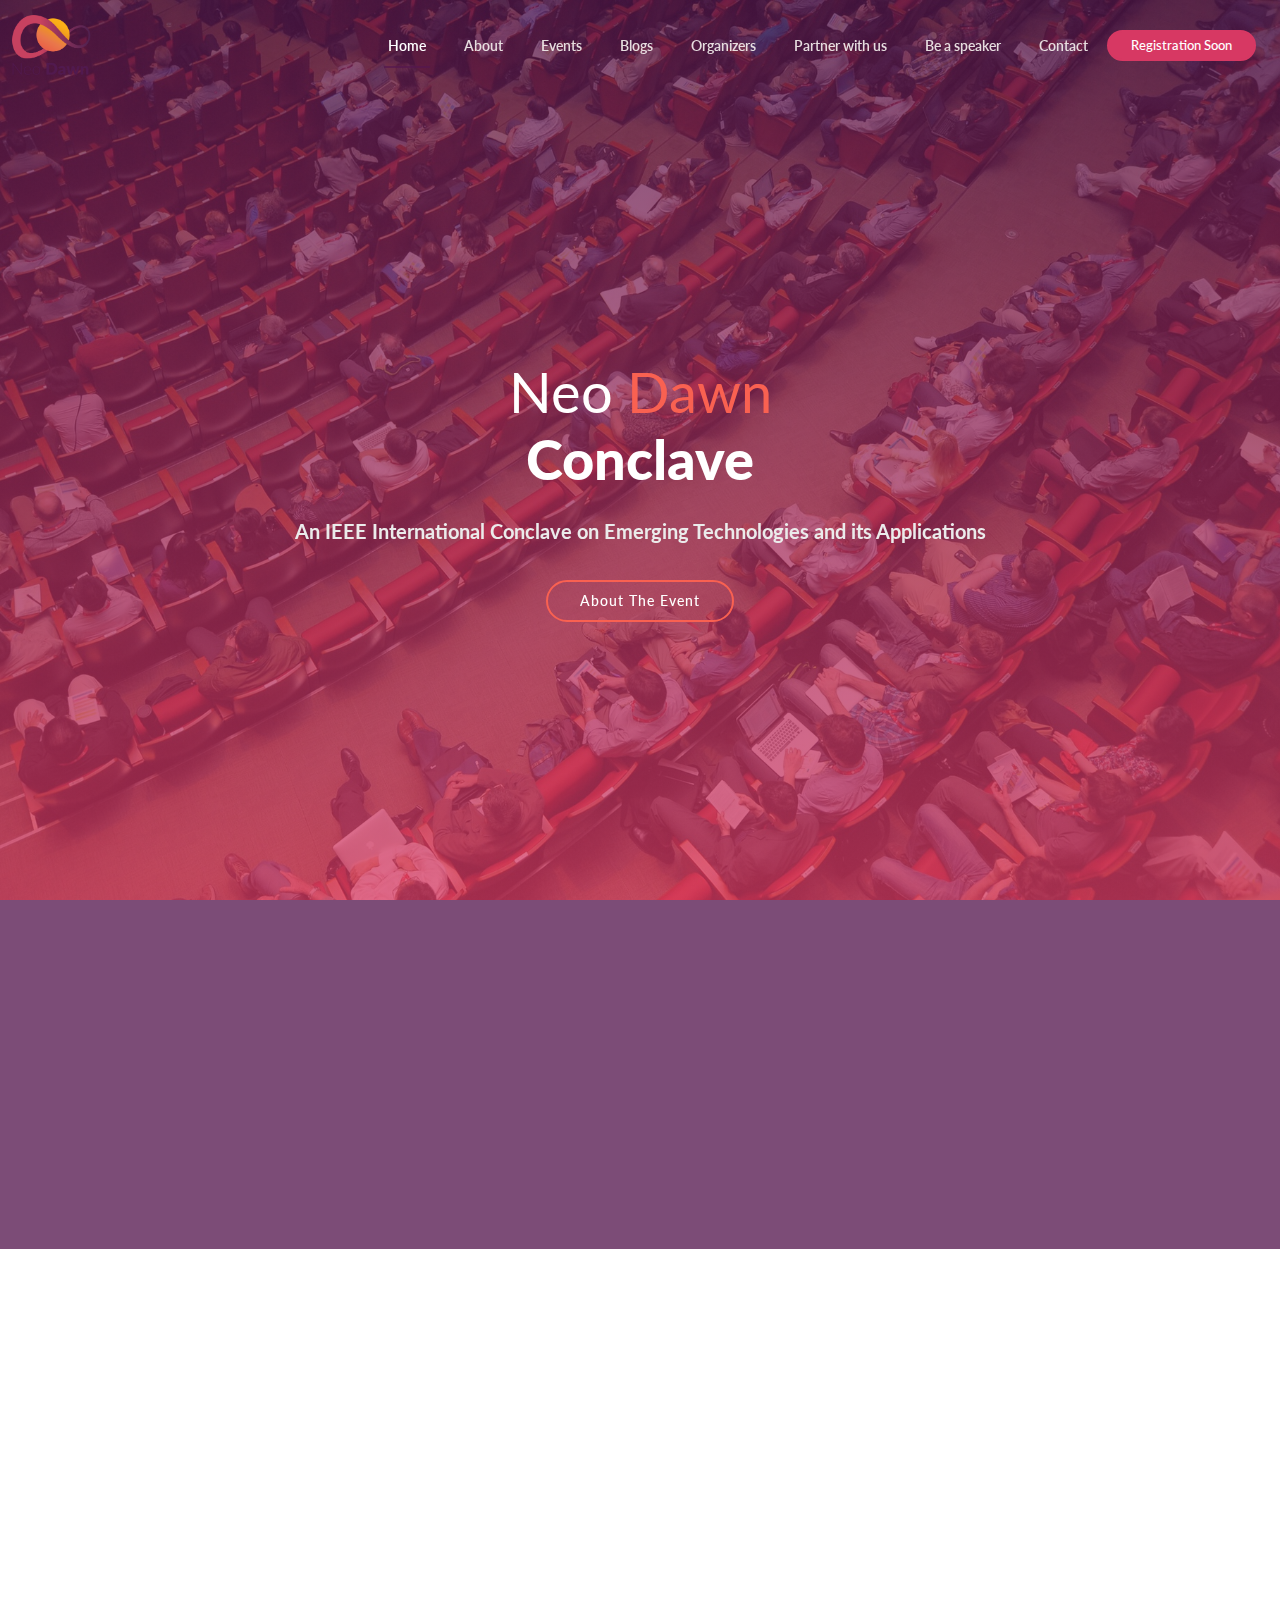
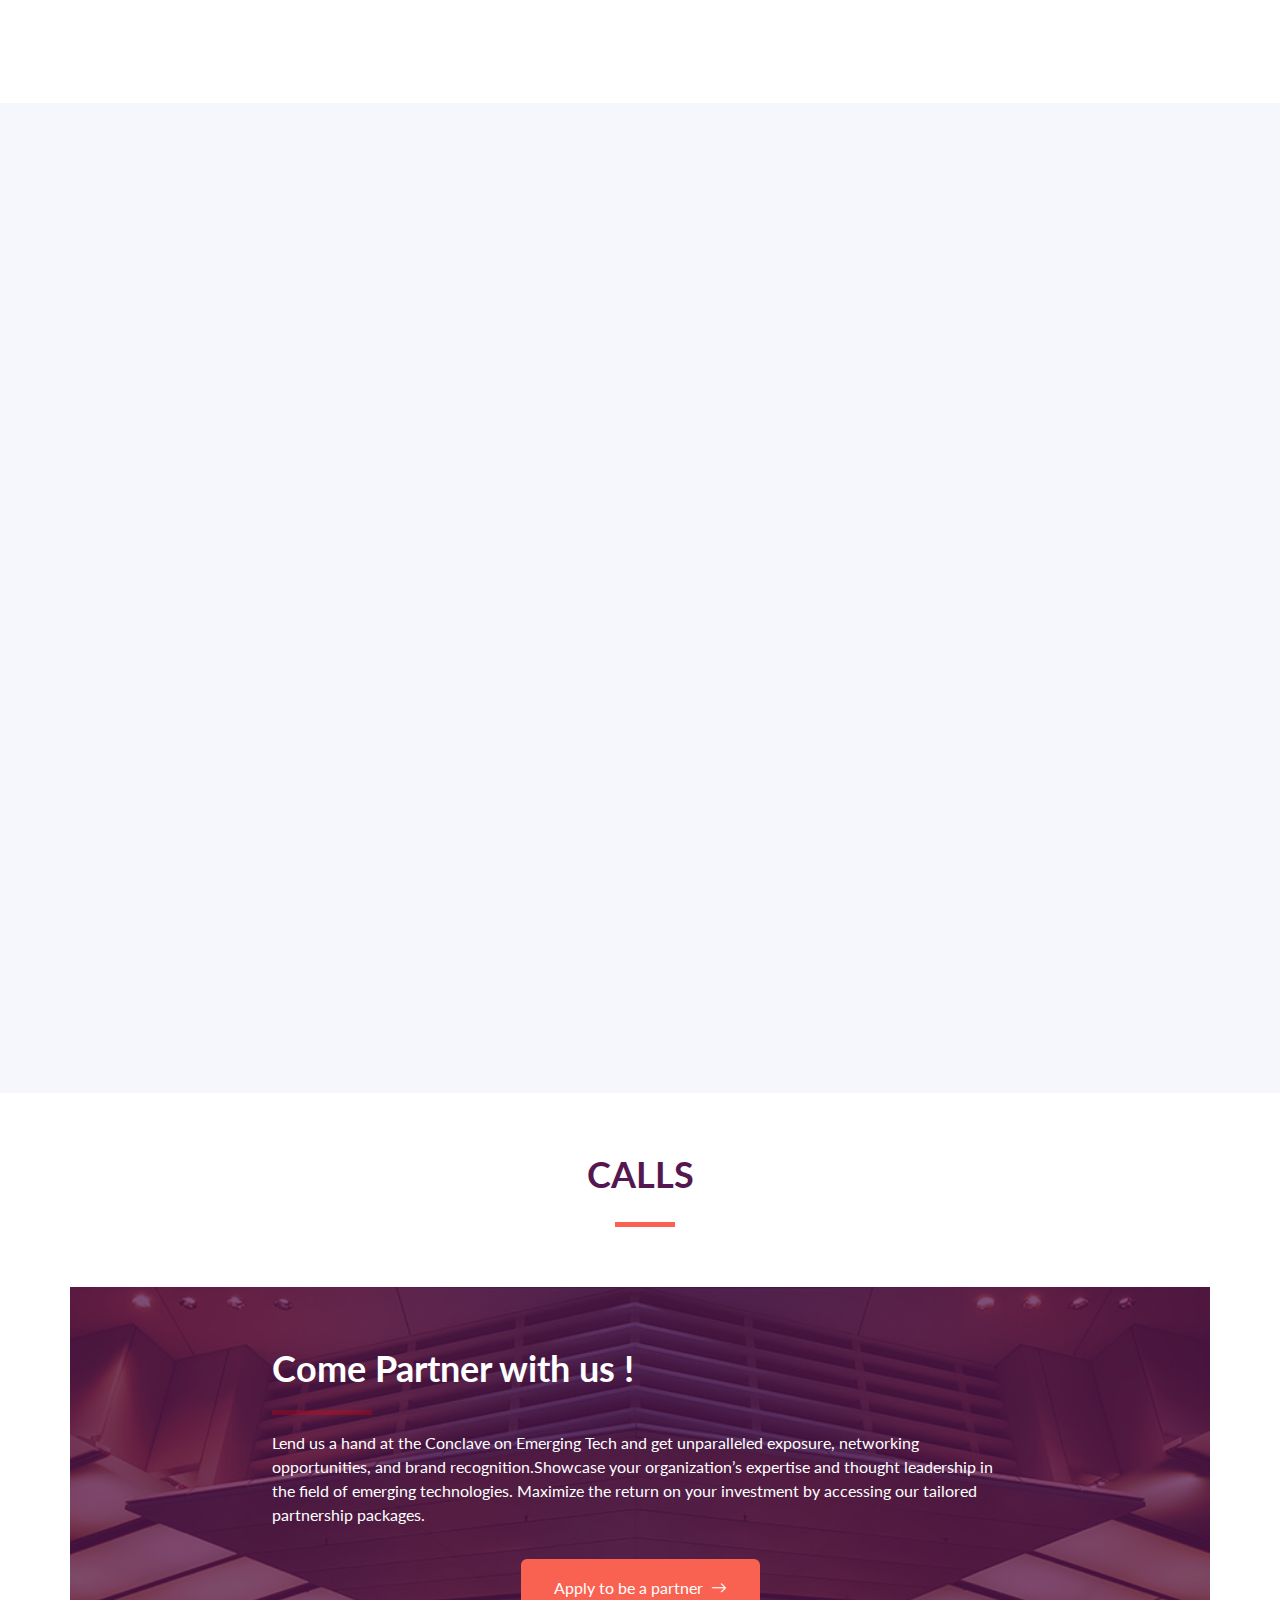
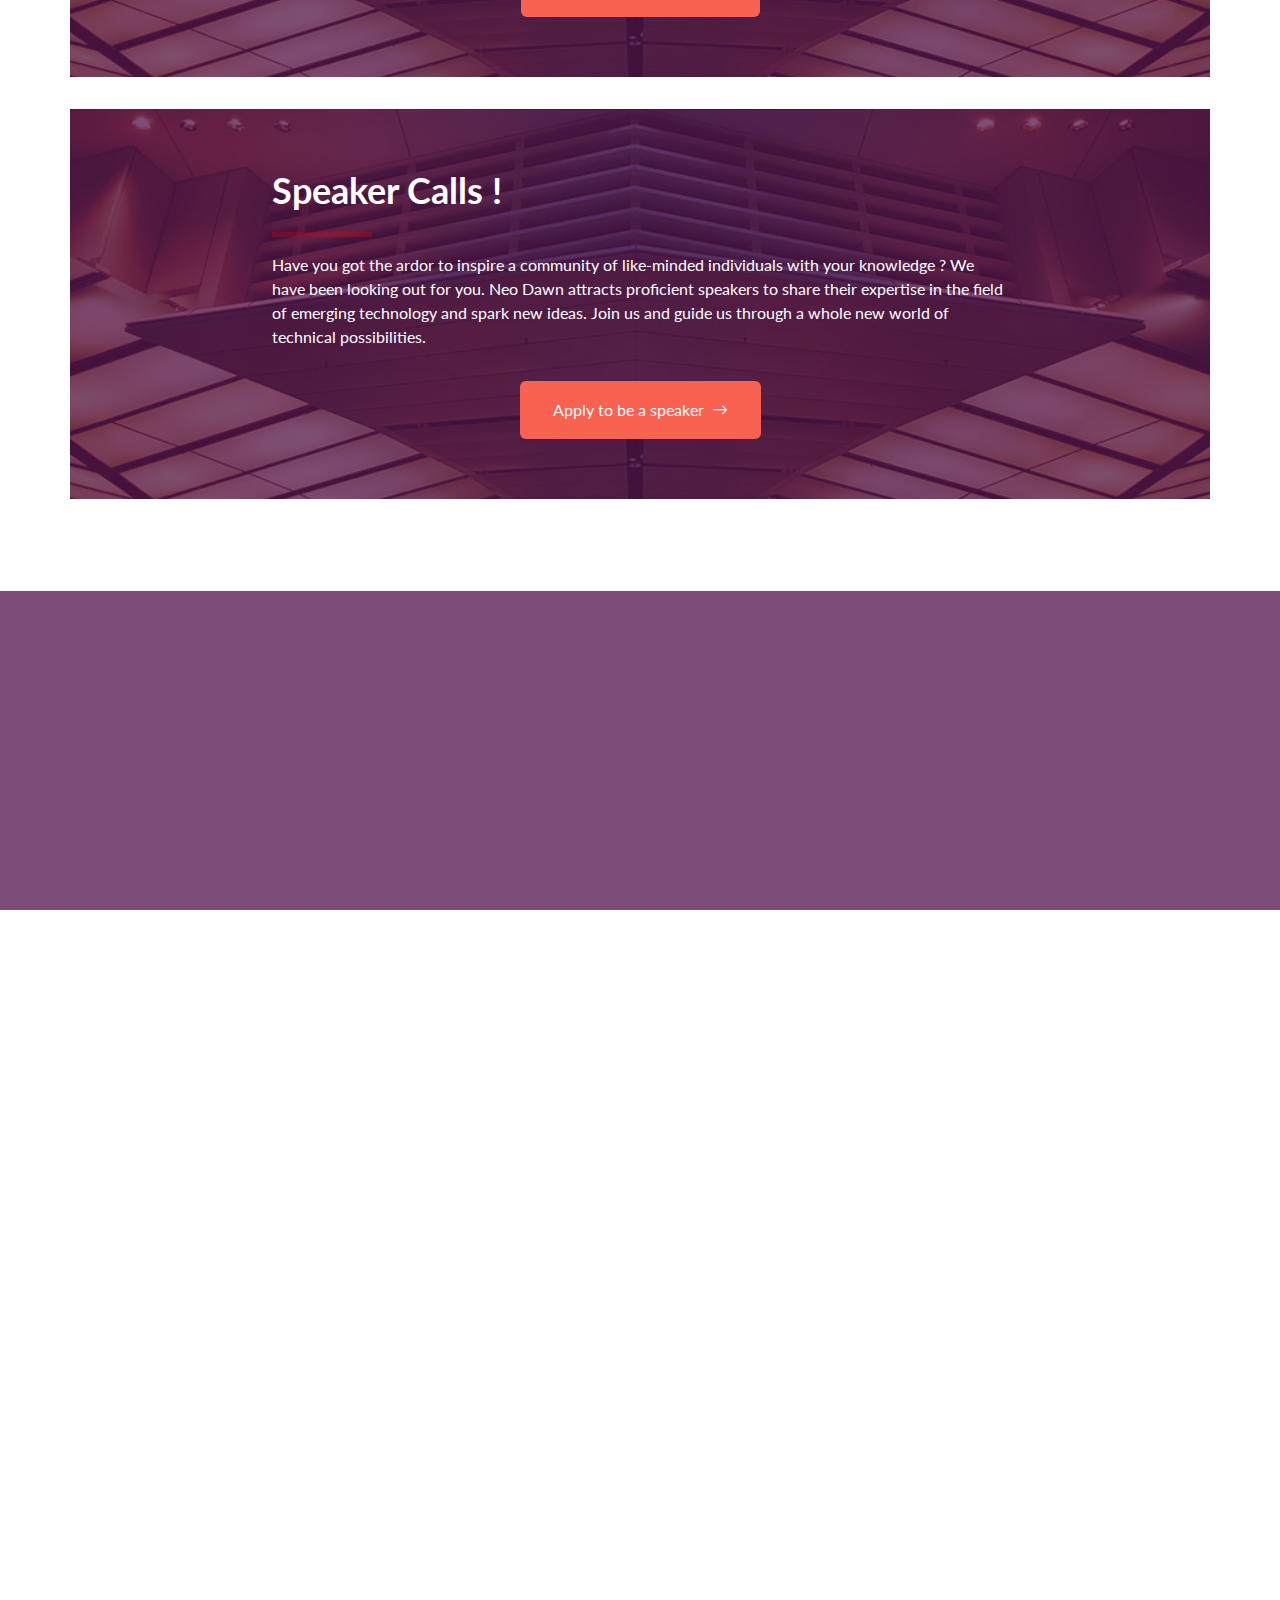
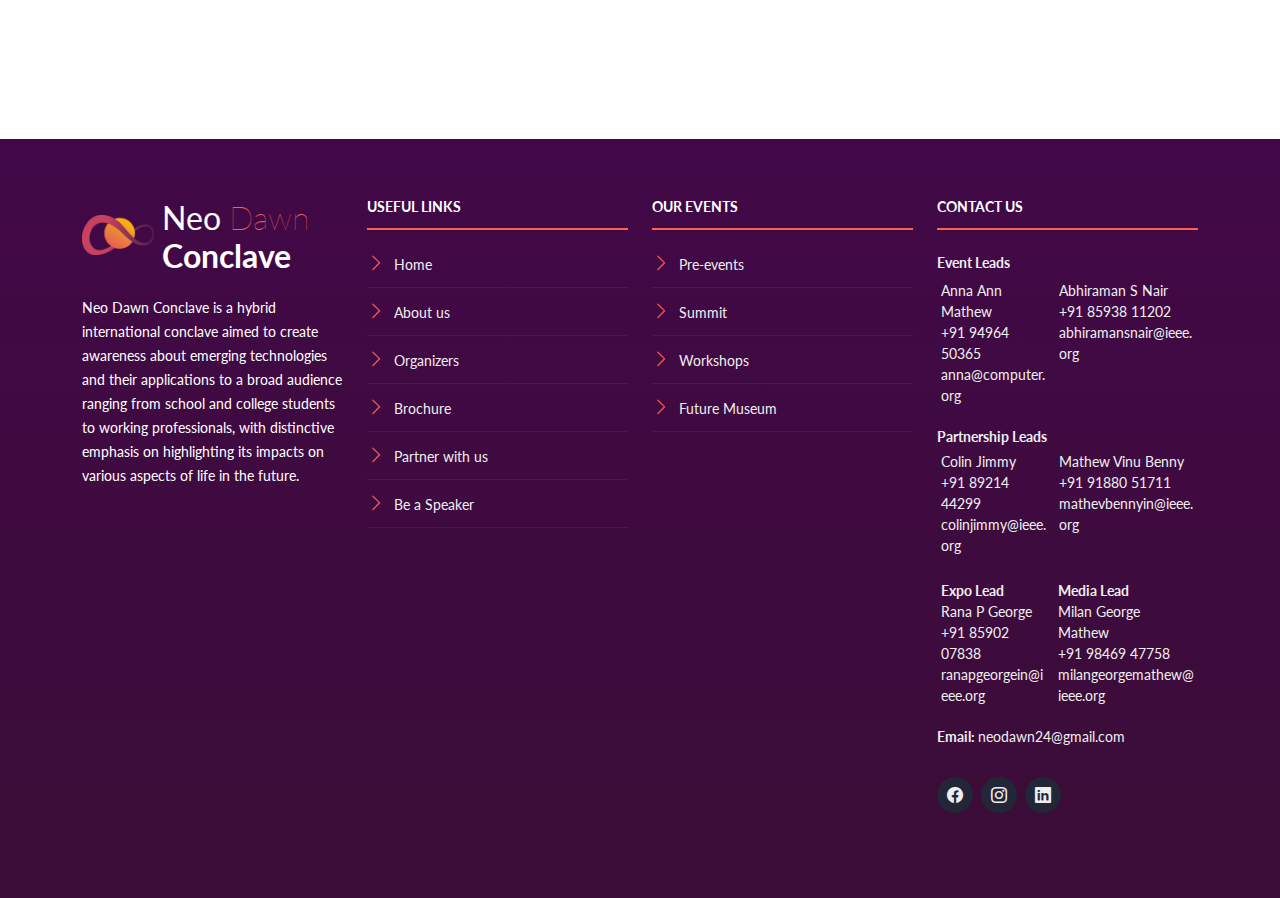
<file: index.html>
<!DOCTYPE html>
<html lang="en">
  <head>
    <meta charset="utf-8" />
    <meta content="width=device-width, initial-scale=1.0" name="viewport" />

    <title>NEODAWN</title>
    <meta content="" name="description" />
    <meta content="" name="keywords" />

    <!-- Favicons -->
    <link href="assets/img/logos/logoneo.png" rel="icon" />
    <link href="assets/img/apple-touch-icon.png" rel="apple-touch-icon" />

    <!-- Google Fonts -->
    <link
      href="https://fonts.googleapis.com/css?family=Lato"
      rel="stylesheet"
    />

    <!-- Vendor CSS Files -->
    <link href="assets/vendor/aos/aos.css" rel="stylesheet" />
    <link
      href="assets/vendor/bootstrap/css/bootstrap.min.css"
      rel="stylesheet"
    />
    <link
      href="assets/vendor/bootstrap-icons/bootstrap-icons.css"
      rel="stylesheet"
    />
    <link
      href="assets/vendor/glightbox/css/glightbox.min.css"
      rel="stylesheet"
    />
    <link href="assets/vendor/swiper/swiper-bundle.min.css" rel="stylesheet" />

    <!-- Template Main CSS File -->
    <link href="assets/css/style.css" rel="stylesheet" />
      <!-- Google tag (gtag.js) -->
<script async src="https://www.googletagmanager.com/gtag/js?id=G-0DMLWGPHXV"></script>

  </head>
  <script>
    window.dataLayer = window.dataLayer || [];
    function gtag(){dataLayer.push(arguments);}
    gtag('js', new Date());
  
    gtag('config', 'G-0DMLWGPHXV');
  </script>

  <body>
    <!-- ======= Header ======= -->
    <header id="header" class="d-flex align-items-center">
      <div class="container-fluid container-xxl d-flex align-items-center">
        <div id="logo" class="me-auto">
          <a href="index.html" class="scrollto"
            ><div class="title d-flex">
              <img style="scale: 1.5;" src="assets/img/logos/neodaawn.png" alt="" title="" />
              <!-- <h1>&nbspNEO<span>DAWN</span></h1> -->
            </div>
          </a>
        </div>

        <nav id="navbar" class="navbar order-last order-lg-0">
          <ul>
            <li><a class="nav-link scrollto active" href="#hero">Home</a></li>
            <li><a class="nav-link scrollto" href="#about">About</a></li>

            <!-- <li><a class="nav-link scrollto" href="#speakers">Speakers</a></li>
            <li><a class="nav-link scrollto" href="#schedule">Schedule</a></li>
            <li><a class="nav-link scrollto" href="#venue">Venue</a></li>
            <li><a class="nav-link scrollto" href="#hotels">Hotels</a></li>
            <li><a class="nav-link scrollto" href="#gallery">Gallery</a></li> -->

            <li class="dropdown">
              <a class="nav-link scrollto" href="#tracks"
                ><span>Events</span></a
              >
              <ul>
                <li class="dropdown">
                  <a href="Preevents.html"
                    ><span>Pre-events</span> <i class="bi bi-chevron-right"></i
                  ></a>
                  <ul>
                    <li><a href="Preevents.html#round-table">Virtual Roundtable</a></li>
                    <!-- <li><a href="#">Pre-events 2</a></li>
                    <li><a href="#">Pre-events 3</a></li>
                    <li><a href="#">Pre-events 4</a></li>
                    <li><a href="#">Pre-events 5</a></li> -->
                  </ul>
                </li>
                <li><a href="summit.html">SUMMIT</a></li>
                <li><a href="workshop.html">WORKSHOPS</a></li>
                <li><a href="museum.html">FUTURE MUSEUM</a></li>
              </ul>
            </li>
            <li>
              <a class="nav-link scrollto" href="blogs.html">Blogs</a>
            </li>
            <li>
              <a class="nav-link scrollto" href="organizers.html">Organizers</a>
            </li>
            <li>
              <a class="nav-link scrollto" href="#partner">Partner with us</a>
            </li>
            <li><a class="nav-link scrollto" href="#speak">Be a speaker</a></li>
            <li><a class="nav-link scrollto" href="#contact">Contact</a></li>
          </ul>
          <i class="bi bi-list mobile-nav-toggle"></i>
        </nav>
        <!-- .navbar -->
        <a class="buy-tickets scrollto" href="#subscribe">Registration Soon</a>
      </div>
    </header>
    <!-- End Header -->

    <!-- ======= Hero Section ======= -->
    <section id="hero">
      <div class="hero-container" data-aos="zoom-in" data-aos-delay="100">
        <h1 class="mb-4 pb-0">
          <span style="color: #fff; font-weight: normal;">Neo</span> 
          <span style="font-weight: lighter;">Dawn</span>
          <br>
          <span style="color: #fff;font-weight:bolder;">Conclave</span>
        </h1>
        <p class="mb-4 pb-0">
          An IEEE International Conclave on Emerging Technologies and its
          Applications
        </p>
        <a href="#about" class="about-btn scrollto">About The Event</a>
      </div>
    </section>
    <!-- End Hero Section -->

    <main id="main">
      <!-- ======= About Section ======= -->
      <section id="about">
        <div class="container" data-aos="fade-up">
          <div class="row">
            <div class="col-lg-8" style="text-align: justify;">
              <p>
                Neo Dawn Conclave, initiated by IEEE Computer Society Student Branch Chapter, MACE in collaboration with the IEEE Robotics and Automation Society Student Branch Chapter,  MACE  and IEEE Signal Processing Society Student Branch Chapter, MACE,  is a hybrid international conclave aimed at creating awareness about emerging technologies and their applications.
              </p>
              <p>Intending to cover all the major aspects of the development of future technology in the fields of robotics, artificial intelligence, extended reality, nanotechnology, biomedical engineering, sustainable technologies, clean energy tapping, supercomputing, smart technologies, and much more, as well as its point applications.</p>
              <p>We look forward to igniting sparks of novelty in the minds of each delegate. Comprehend how technology has integrated into our lives, and get ready to be passionate enough to conquer the innovative you.</p>
            </div>
            <div class="col-lg-2" style="text-align: center;">
              <h3>Where</h3>
              <p><i class="bi bi-geo-alt"></i>&nbspTBA</p>
            </div>
            <div class="col-lg-2" style="text-align: center;">
              <h3>When</h3>
              <p><i class="bi bi-calendar"></i> &nbspTBA</p>
            </div>
          </div>
        </div>
      </section>
      <!-- End About Section -->

      <!-- ======= Track Section ======= -->
      <section id="speakers">
        <div id="tracks" class="container" data-aos="fade-up">
          <div class="section-header">
            <h2>Events</h2>
            <p>Our Events</p>
          </div>

          <div class="row">
            <div class="col-lg-3 col-md-6">
              <div class="speaker" data-aos="fade-up" data-aos-delay="100">
                <img
                  src="assets/img/event/pre.jpg"
                  alt="Speaker 1"
                  class="img-fluid"
                />
                <div class="details">
                  <br />
                  <h3><a href="Preevents.html">Pre-Events</a></h3>
                  <br />
                  <div class="social"></div>
                </div>
              </div>
            </div>
            <div class="col-lg-3 col-md-6">
              <div class="speaker" data-aos="fade-up" data-aos-delay="100">
                <img
                  src="assets/img/event/summit.jpg"
                  alt="Speaker 1"
                  class="img-fluid"
                />
                <div class="details">
                  <br />
                  <h3><a href="summit.html">SUMMIT</a></h3>
                  <br />
                  <div class="social"></div>
                </div>
              </div>
            </div>
            <div class="col-lg-3 col-md-6">
              <div class="speaker" data-aos="fade-up" data-aos-delay="200">
                <img
                  src="assets/img/event/workshops.png"
                  alt="Speaker 2"
                  class="img-fluid"
                />
                <div class="details">
                  <br />
                  <h3><a href="workshop.html">WORKSHOPS</a></h3>
                  <br />
                  <div class="social"></div>
                </div>
              </div>
            </div>
            <div class="col-lg-3 col-md-6">
              <div class="speaker" data-aos="fade-up" data-aos-delay="300">
                <img
                  src="assets/img/event/museum.jpg"
                  alt="Speaker 3"
                  class="img-fluid"
                  style="aspect-ratio: 3/2;"
                />
                <div class="details">
                  <br />
                  <h3><a href="museum.html">FUTURE MUSEUM</a></h3>
                  <br />
                  <div class="social"></div>
                </div>
              </div>
            </div>
          </div>
        </div>
      </section>
      <!-- End Track Section -->

      <!-- ======= organizers Section ======= -->
      <section id="supporters" class="section-with-bg">
        <div class="container" data-aos="fade-up">
          <div class="section-header">
            <h2>Organizers</h2>
          </div>

          <div
            class="row no-gutters supporters-wrap clearfix"
            data-aos="zoom-in"
            data-aos-delay="100"
          >
            <div class="col-md-4 col-xs-6">
              <div class="supporter-logo">
                <img src="assets/img/logos/MACE.png" class="img-fluid" alt="" />
              </div>
            </div>

            <div class="col-md-4 col-xs-6">
              <div class="supporter-logo">
                <img src="assets/img/logos/IEEE.png" class="img-fluid" alt="" />
              </div>
            </div>

            <div class="col-md-4 col-xs-6">
              <div class="supporter-logo">
                <img
                  src="assets/img/logos/ieeemacesb.png"
                  class="img-fluid"
                  alt=""
                />
              </div>
            </div>

            <div class="col-md-4 col-xs-6">
              <div class="supporter-logo">
                <img
                  src="assets/img/logos/IEEE_Computer.png"
                  class="img-fluid"
                  alt=""
                />
              </div>
            </div>

            <div class="col-md-4 col-xs-6">
              <div class="supporter-logo">
                <img
                  src="assets/img/logos/IEEE_RAS.png"
                  class="img-fluid"
                  alt=""
                />
              </div>
            </div>

            <div class="col-md-4 col-xs-6">
              <div class="supporter-logo">
                <img
                  src="assets/img/logos/IEEE_SPS.png"
                  class="img-fluid"
                  alt=""
                />
              </div>
            </div>
          </div>
          <div class="text-center">
            <a href="organizers.html" class="btn">Know More</a>
          </div>
        </div>
      </section>
      <!-- End organizers Section -->

      <!-- ======= call Section ======= -->
      <section id="venue">
        <div class="container">
          <div class="section-header">
            <h2>Calls</h2>
          </div>
         <div class="row">
           <div id="partner" class="col-md-12 venue-info d-flex justify-content-center marg-1">
            <div class="row justify-content-center">
              <div class="col-11 col-lg-8 position-relative">
                <h3>Come Partner with us !</h3>
                <hr>
                <p>
                  Lend us a hand at the Conclave on Emerging Tech and get unparalleled exposure, networking opportunities, and brand recognition.Showcase your organization’s expertise and thought leadership in the field of emerging technologies.  Maximize the return on your investment by accessing our tailored partnership packages.
                </p>
                <div class="text-center">
                  <a href="https://bit.ly/NeoDawnPartners" class="btn">Apply to be a partner&nbsp&nbsp<i class="bi bi-arrow-right"></i></a>
                </div>
              </div>
            </div>
           </div>
           <div id="speak" class="col-md-12 venue-info d-flex justify-content-center marg-1">
            <div class="row justify-content-center">
              <div class="col-11 col-lg-8 position-relative">
                <h3>Speaker Calls !</h3>
                <hr>
                <p>
                  Have you got the ardor to inspire a community of like-minded individuals with your knowledge ? We have been looking out for you. Neo Dawn attracts proficient speakers to share their expertise in the field of emerging technology and spark new ideas. Join us and guide us through a whole new world of technical possibilities.
                </p>
                <div class="text-center">
                  <a href="https://forms.gle/Yi1cnghhbz8SazCq9" class="btn">Apply to be a speaker&nbsp&nbsp<i class="bi bi-arrow-right"></i></a>
                </div>
              </div>
            </div>
           </div>
         </div>
      </div>
      </section>
      <!-- End call Section -->

      <!-- =======  F.A.Q Section ======= -->
      <!-- <section id="faq">
        <div class="container" data-aos="fade-up">
          <div class="section-header">
            <h2>F.A.Q</h2>
          </div>

          <div
            class="row justify-content-center"
            data-aos="fade-up"
            data-aos-delay="100"
          >
            <div class="col-lg-9">
              <ul class="faq-list">
                <li>
                  <div
                    data-bs-toggle="collapse"
                    class="collapsed question"
                    href="#faq1"
                  >
                    Non consectetur a erat nam at lectus urna duis?
                    <i class="bi bi-chevron-down icon-show"></i
                    ><i class="bi bi-chevron-up icon-close"></i>
                  </div>
                  <div id="faq1" class="collapse" data-bs-parent=".faq-list">
                    <p>
                      Feugiat pretium nibh ipsum consequat. Tempus iaculis urna
                      id volutpat lacus laoreet non curabitur gravida. Venenatis
                      lectus magna fringilla urna porttitor rhoncus dolor purus
                      non.
                    </p>
                  </div>
                </li>

                <li>
                  <div
                    data-bs-toggle="collapse"
                    href="#faq2"
                    class="collapsed question"
                  >
                    Feugiat scelerisque varius morbi enim nunc faucibus a
                    pellentesque? <i class="bi bi-chevron-down icon-show"></i
                    ><i class="bi bi-chevron-up icon-close"></i>
                  </div>
                  <div id="faq2" class="collapse" data-bs-parent=".faq-list">
                    <p>
                      Dolor sit amet consectetur adipiscing elit pellentesque
                      habitant morbi. Id interdum velit laoreet id donec
                      ultrices. Fringilla phasellus faucibus scelerisque
                      eleifend donec pretium. Est pellentesque elit ullamcorper
                      dignissim. Mauris ultrices eros in cursus turpis massa
                      tincidunt dui.
                    </p>
                  </div>
                </li>

                <li>
                  <div
                    data-bs-toggle="collapse"
                    href="#faq3"
                    class="collapsed question"
                  >
                    Dolor sit amet consectetur adipiscing elit pellentesque
                    habitant morbi? <i class="bi bi-chevron-down icon-show"></i
                    ><i class="bi bi-chevron-up icon-close"></i>
                  </div>
                  <div id="faq3" class="collapse" data-bs-parent=".faq-list">
                    <p>
                      Eleifend mi in nulla posuere sollicitudin aliquam ultrices
                      sagittis orci. Faucibus pulvinar elementum integer enim.
                      Sem nulla pharetra diam sit amet nisl suscipit. Rutrum
                      tellus pellentesque eu tincidunt. Lectus urna duis
                      convallis convallis tellus. Urna molestie at elementum eu
                      facilisis sed odio morbi quis
                    </p>
                  </div>
                </li>

                <li>
                  <div
                    data-bs-toggle="collapse"
                    href="#faq4"
                    class="collapsed question"
                  >
                    Ac odio tempor orci dapibus. Aliquam eleifend mi in nulla?
                    <i class="bi bi-chevron-down icon-show"></i
                    ><i class="bi bi-chevron-up icon-close"></i>
                  </div>
                  <div id="faq4" class="collapse" data-bs-parent=".faq-list">
                    <p>
                      Dolor sit amet consectetur adipiscing elit pellentesque
                      habitant morbi. Id interdum velit laoreet id donec
                      ultrices. Fringilla phasellus faucibus scelerisque
                      eleifend donec pretium. Est pellentesque elit ullamcorper
                      dignissim. Mauris ultrices eros in cursus turpis massa
                      tincidunt dui.
                    </p>
                  </div>
                </li>

                <li>
                  <div
                    data-bs-toggle="collapse"
                    href="#faq5"
                    class="collapsed question"
                  >
                    Tempus quam pellentesque nec nam aliquam sem et tortor
                    consequat? <i class="bi bi-chevron-down icon-show"></i
                    ><i class="bi bi-chevron-up icon-close"></i>
                  </div>
                  <div id="faq5" class="collapse" data-bs-parent=".faq-list">
                    <p>
                      Molestie a iaculis at erat pellentesque adipiscing
                      commodo. Dignissim suspendisse in est ante in. Nunc vel
                      risus commodo viverra maecenas accumsan. Sit amet nisl
                      suscipit adipiscing bibendum est. Purus gravida quis
                      blandit turpis cursus in
                    </p>
                  </div>
                </li>

                <li>
                  <div
                    data-bs-toggle="collapse"
                    href="#faq6"
                    class="collapsed question"
                  >
                    Tortor vitae purus faucibus ornare. Varius vel pharetra vel
                    turpis nunc eget lorem dolor?
                    <i class="bi bi-chevron-down icon-show"></i
                    ><i class="bi bi-chevron-up icon-close"></i>
                  </div>
                  <div id="faq6" class="collapse" data-bs-parent=".faq-list">
                    <p>
                      Laoreet sit amet cursus sit amet dictum sit amet justo.
                      Mauris vitae ultricies leo integer malesuada nunc vel.
                      Tincidunt eget nullam non nisi est sit amet. Turpis nunc
                      eget lorem dolor sed. Ut venenatis tellus in metus
                      vulputate eu scelerisque. Pellentesque diam volutpat
                      commodo sed egestas egestas fringilla phasellus faucibus.
                      Nibh tellus molestie nunc non blandit massa enim nec.
                    </p>
                  </div>
                </li>
              </ul>
            </div>
          </div>
        </div>
      </section> -->
      <!-- End  F.A.Q Section -->

      <!-- ======= Subscribe Section ======= -->
      <section id="subscribe">
        <div class="container" data-aos="zoom-in">
          <div class="section-header">
            <h2>JOIN OUR MAILING LIST</h2>
            <p>stay updated on our latest activities</p>
          </div>

          <form method="POST" action="#">
            <div class="row justify-content-center">
              <div class="col-lg-6 col-md-10 d-flex">
                <input
                  type="text"
                  class="form-control"
                  placeholder="Enter your Email"
                />
                <button type="submit" class="ms-2">Subscribe</button>
              </div>
            </div>
          </form>
        </div>
      </section>
      <!-- End Subscribe Section -->

      <!-- ======= Contact Section ======= -->
      <section id="contact" class="section-bg">
        <div class="container" data-aos="fade-up">
          <div class="section-header">
            <h2>Contact Us</h2>
            <p>Stay connected with us</p>
          </div>

          <div class="row contact-info">
            <div class="col-md-4">
              <div class="contact-address">
                <i class="bi bi-geo-alt"></i>
                <h3>Address</h3>
                <address>
                  3J39+JM3, College Junction Road, Kothamangalam, Kerala 686666
                </address>
              </div>
            </div>

            <div class="col-md-4">
              <div class="contact-phone">
                <i class="bi bi-phone"></i>
                <h3>Phone Number</h3>
                <p>
                  Anna Ann Mathew :
                  <a href="tel:+919496450365">+91 94964 50365 </a>
                </p>
                <p>
                  Abhiraman S Nair :
                  <a href="tel:+918593811202">+91 85938 11202 </a>
                </p>
              </div>
            </div>

            <div class="col-md-4">
              <div class="contact-email">
                <i class="bi bi-envelope"></i>
                <h3>Email</h3>
                <p>
                  <a href="mailto: neodawn24@gmail.com">neodawn24@gmail.com</a>
                </p>
              </div>
            </div>
          </div>

          <div class="form">
            <form
              role="form"
			  id="contact-form-view"
            >
              <div class="row">
                <div class="form-group col-md-6">
                  <input
                    type="text"
                    name="name"
                    class="form-control"
                    id="name"
                    placeholder="Your Name"
                    required
                  />
                </div>
                <div class="form-group col-md-6 mt-3 mt-md-0">
                  <input
                    type="email"
                    class="form-control"
                    name="email"
                    id="email"
                    placeholder="Your Email"
                    required
                  />
                </div>
              </div>
              <div class="form-group mt-3">
                <input
                  type="text"
                  class="form-control"
                  name="subject"
                  id="subject"
                  placeholder="Subject"
                  required
                />
              </div>
              <div class="form-group mt-3">
                <textarea
                  class="form-control"
                  name="message"
				  id="message"
                  rows="5"
                  placeholder="Message"
                  required
                ></textarea>
              </div>
              <div class="text-center">
                <button class="btn sub" type="submit">Send Message</button>
              </div>
            </form>
			<!-- success message -->
			<div id="contact-form-submit-view" class="alert alert-success alert-dismissible fade show mt-5" role="alert" style="display: none;">
				<strong>Success!</strong> Your message has been sent successfully.
				<button type="button" class="btn-close" data-bs-dismiss="alert" aria-label="Close"></button>
			</div>
          </div>
        </div>
      </section>
      <!-- End Contact Section -->
    </main>
    <!-- End #main -->

    <!-- ======= Footer ======= -->
    <footer id="footer">
      <div class="footer-top">
        <div class="container">
          <div class="row">
            <div class="col-lg-3 col-md-6 footer-info">
              <div class="title d-flex">
                <img style="margin-top: 1rem;" src="assets/img/logos/logoneo.png" alt="NEODAWN" />
                <h2><span style="color: #fff;font-weight: normal;">Neo</span>
                  <span style="font-weight: lighter;">Dawn</span><br />
                  <span style="color: #fff;font-weight: bolder;">Conclave</span>
                </h2>
              </div>
              <p>
                Neo Dawn Conclave is a hybrid international conclave aimed to create awareness about emerging technologies and their applications to a broad audience ranging from school and college students to working professionals, with distinctive emphasis on highlighting its impacts on various aspects of life in the future.
              </p>
            </div>

            <div class="col-lg-3 col-md-6 footer-links">
              <h4>Useful Links</h4>
              <ul>
                <li>
                  <i class="bi bi-chevron-right"></i>
                  <a href="index.html#hero">Home</a>
                </li>
                <li>
                  <i class="bi bi-chevron-right"></i>
                  <a href="index.html#about">About us</a>
                </li>
                <li>
                  <i class="bi bi-chevron-right"></i>
                  <a href="organizers.html">Organizers</a>
                </li>
                <li>
                  <i class="bi bi-chevron-right"></i>
                  <a href="assets/brochure/NEODAWN BROCHURE.pdf" target="_blank">Brochure</a>
                </li>
                <li>
                  <i class="bi bi-chevron-right"></i>
                  <a href="index.html#partner">Partner with us</a>
                </li>
                <li>
                  <i class="bi bi-chevron-right"></i>
                  <a href="index.html#speak"> Be a Speaker</a>
                </li>
              </ul>
            </div>

            <div class="col-lg-3 col-md-6 footer-links">
              <h4>Our Events</h4>
              <ul>
                <li>
                  <i class="bi bi-chevron-right"></i>
                  <a href="Preevents.html">Pre-events</a>
                </li>
                <li>
                  <i class="bi bi-chevron-right"></i>
                  <a href="summit.html">Summit</a>
                </li>
                <li>
                  <i class="bi bi-chevron-right"></i>
                  <a href="workshop.html">Workshops</a>
                </li>
                <li>
                  <i class="bi bi-chevron-right"></i>
                  <a href="museum.html">Future Museum</a>
                </li>
              </ul>
            </div>

            <div class="col-lg-3 col-md-6 footer-contact">
              <h4>Contact Us</h4>
              <p class="m-0">
                <strong>Event Leads</strong> <br />
                <div class="d-flex pdown"> 
                  <div class="m-1">
                    Anna Ann Mathew <br />
                    +91 94964 50365 <br />
                    anna@computer.org <br />
                  </div>
                  <div class="m-1">
                    Abhiraman S Nair <br />
                    +91 85938 11202 <br />
                    abhiramansnair@ieee.org<br />
                  </div>
                </div>
                <strong>Partnership Leads</strong> <br />
                <div class="d-flex pdown"> 
                  <div class="m-1">
                    Colin Jimmy <br />
                    +91 89214 44299 <br />
                    colinjimmy@ieee.org <br />
                  </div>
                  <div class="m-1">
                    Mathew Vinu Benny <br />
                    +91 91880 51711 <br />
                    mathevbennyin@ieee.org <br />
                  </div>
                </div>
                <div class="d-flex pdown"> 
                  <div class="m-1">
                    <strong>Expo Lead</strong><br>
                    Rana P George <br />
                    +91 85902 07838 <br />
                    ranapgeorgein@ieee.org <br />
                  </div>
                  <div class="m-1">
                    <strong>Media Lead</strong><br>
                    Milan George Mathew<br />
                    +91 98469 47758 <br />
                    milangeorgemathew@ieee.org <br />
                  </div>
                </div>
                <strong>Email: </strong> neodawn24@gmail.com
                <br />
              </p>

              <div class="social-links">
                <a href="https://www.facebook.com/profile.php?id=100092740211092" class="facebook"><i class="bi bi-facebook"></i></a>
                <a href="https://instagram.com/neodawnconclave" class="instagram"
                  ><i class="bi bi-instagram"></i
                ></a>
                <a href="https://www.linkedin.com/company/neodawn/" class="linkedin"><i class="bi bi-linkedin"></i></a>
              </div>
            </div>
          </div>
        </div>
      </div>
      <div class="container">
      </div>
    </footer>
    <!-- End  Footer -->

    <a
      href="#"
      class="back-to-top d-flex align-items-center justify-content-center"
      ><i class="bi bi-arrow-up-short"></i
    ></a>

    <!-- Vendor JS Files -->
    <script src="assets/vendor/aos/aos.js"></script>
    <script src="assets/vendor/bootstrap/js/bootstrap.bundle.min.js"></script>
    <script src="assets/vendor/glightbox/js/glightbox.min.js"></script>
    <script src="assets/vendor/swiper/swiper-bundle.min.js"></script>
    <script src="assets/vendor/php-email-form/validate.js"></script>

    <!-- Template Main JS File -->
    <script src="assets/js/main.js"></script>
  </body>
</html>
</file>
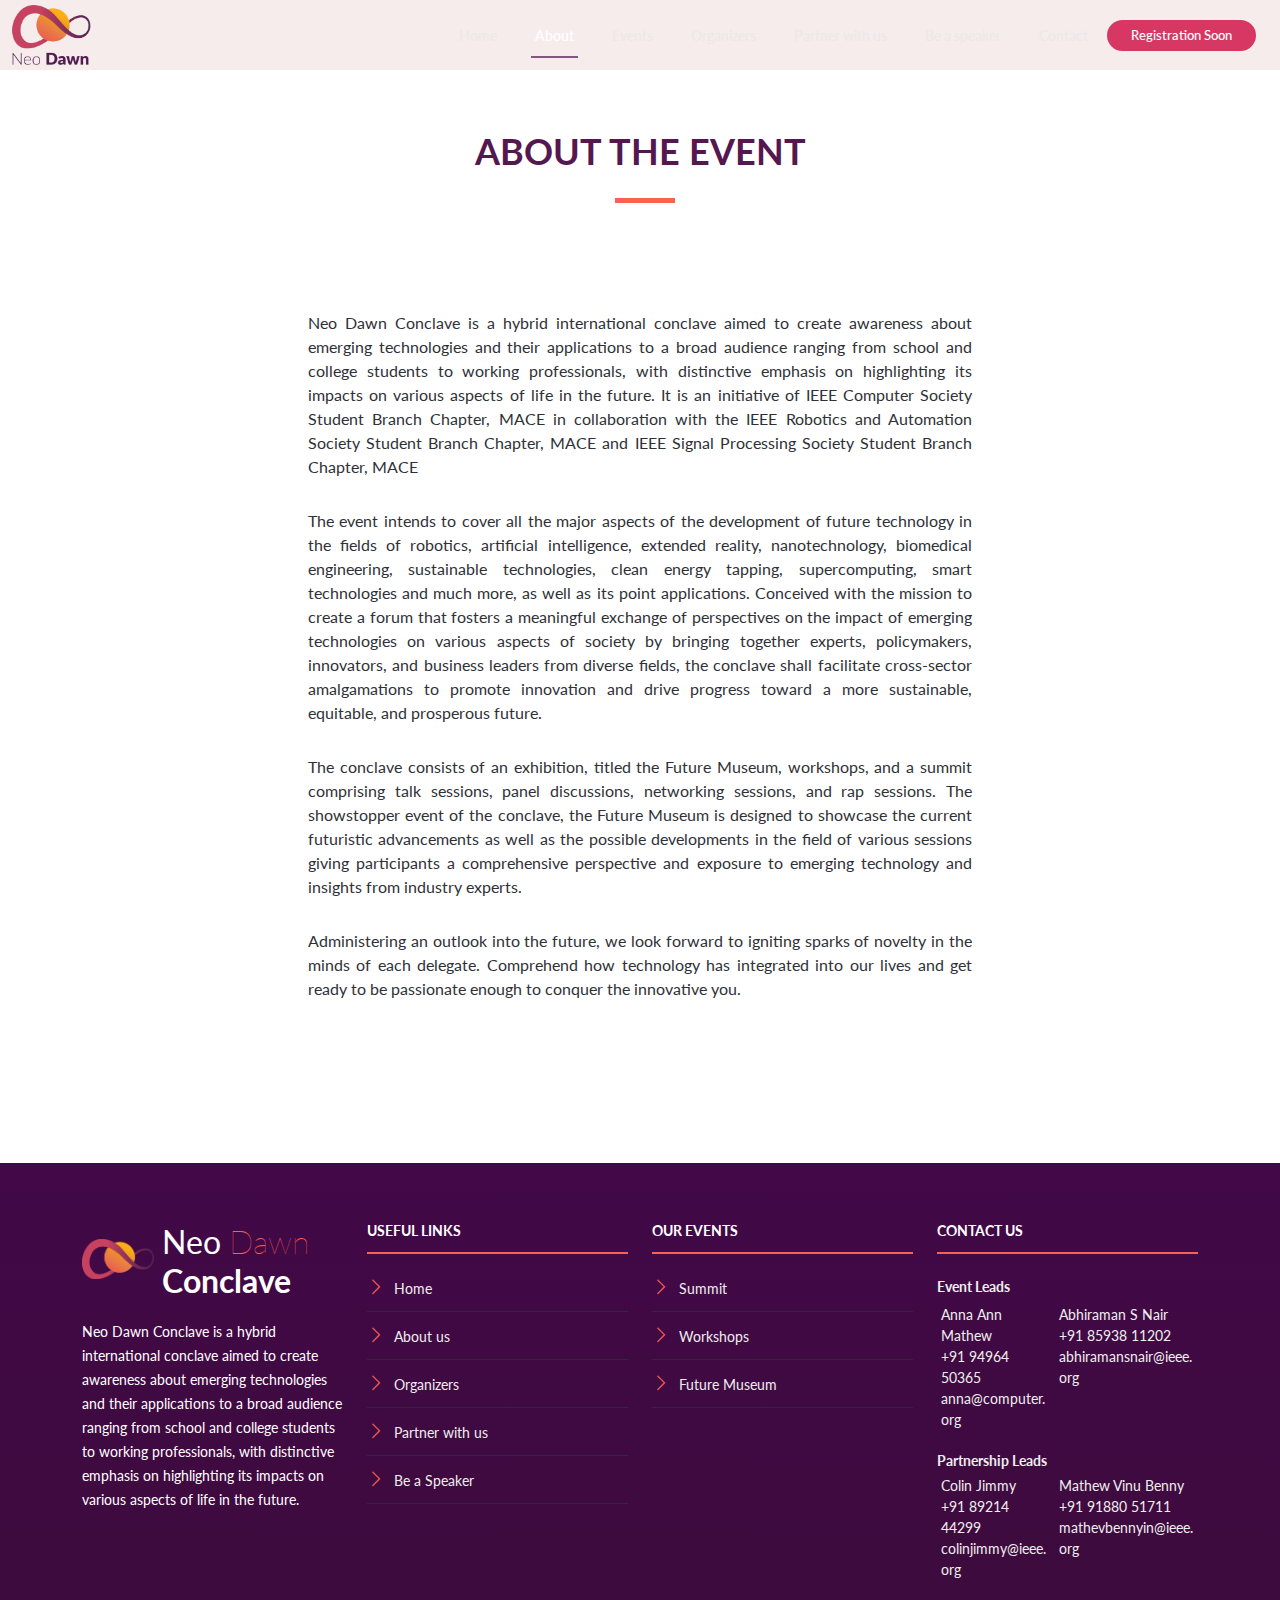
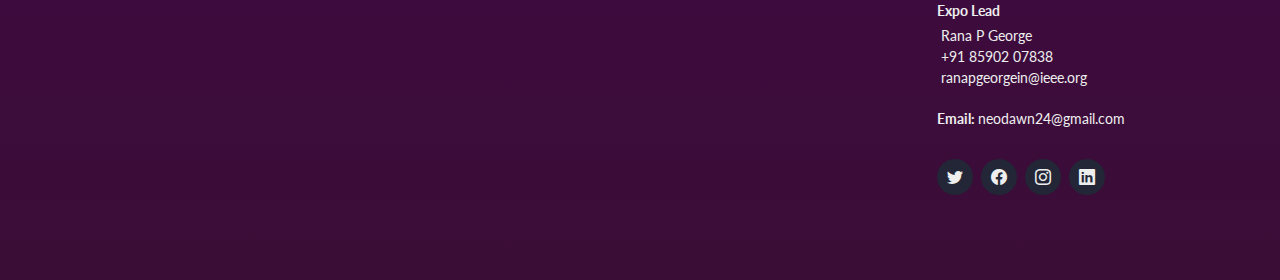
<file: about.html>
<!DOCTYPE html>
<html lang="en">
  <head>
    <meta charset="utf-8" />
    <meta content="width=device-width, initial-scale=1.0" name="viewport" />

    <title>Neodawn-Summit</title>
    <meta content="" name="description" />
    <meta content="" name="keywords" />

    <!-- Favicons -->
    <link href="assets/img/logos/logoneo.png" rel="icon" />
    <link href="assets/img/apple-touch-icon.png" rel="apple-touch-icon" />

    <!-- Google Fonts -->
    <link
      href="https://fonts.googleapis.com/css?family=Lato"
      rel="stylesheet"
    />

    <!-- Vendor CSS Files -->
    <link href="assets/vendor/aos/aos.css" rel="stylesheet" />
    <link
      href="assets/vendor/bootstrap/css/bootstrap.min.css"
      rel="stylesheet"
    />
    <link
      href="assets/vendor/bootstrap-icons/bootstrap-icons.css"
      rel="stylesheet"
    />
    <link
      href="assets/vendor/glightbox/css/glightbox.min.css"
      rel="stylesheet"
    />
    <link href="assets/vendor/swiper/swiper-bundle.min.css" rel="stylesheet" />

    <!-- Template Main CSS File -->
    <link href="assets/css/style.css" rel="stylesheet" />
  </head>

  <body>
    <!-- ======= Header ======= -->
    <header id="header" class="d-flex align-items-center header-inner">
      <div class="container-fluid container-xxl d-flex align-items-center">
        <div id="logo" class="me-auto">
          <a href="index.html" class="scrollto"
            ><div class="title d-flex">
              <img
                style="scale: 1.5"
                src="assets/img/logos/neodaawn.png"
                alt=""
                title=""
              />
              <!-- <h1>&nbspNEO<span>DAWN</span></h1> -->
            </div>
          </a>
        </div>

        <nav id="navbar" class="navbar order-last order-lg-0">
          <ul>
            <li><a class="nav-link scrollto" href="index.html">Home</a></li>
            <li>
              <a class="nav-link scrollto active" href="index.html#about"
                >About</a
              >
            </li>

            <!-- <li><a class="nav-link scrollto" href="#speakers">Speakers</a></li>
            <li><a class="nav-link scrollto" href="#schedule">Schedule</a></li>
            <li><a class="nav-link scrollto" href="#venue">Venue</a></li>
            <li><a class="nav-link scrollto" href="#hotels">Hotels</a></li>
            <li><a class="nav-link scrollto" href="#gallery">Gallery</a></li> -->

            <li class="dropdown">
              <a class="nav-link scrollto" href="index.html#tracks"
                ><span>Events</span></a
              >
              <ul>
                <!-- <li class="dropdown">
                  <a href="#"
                    ><span>Pre-events</span> <i class="bi bi-chevron-right"></i
                  ></a>
                  <ul>
                    <li><a href="#">Pre-events 1</a></li>
                    <li><a href="#">Pre-events 2</a></li>
                    <li><a href="#">Pre-events 3</a></li>
                    <li><a href="#">Pre-events 4</a></li>
                    <li><a href="#">Pre-events 5</a></li>
                  </ul>
                </li> -->
                <li><a href="summit.html">SUMMIT</a></li>
                <li><a href="workshop.html">WORKSHOPS</a></li>
                <li><a href="museum.html">FUTURE MUSEUM</a></li>
              </ul>
            </li>
            <li>
              <a class="nav-link scrollto" href="organizers.html">Organizers</a>
            </li>
            <li>
              <a class="nav-link scrollto" href="#">Partner with us</a>
            </li>
            <li><a class="nav-link scrollto" href="#">Be a speaker</a></li>
            <li>
              <a class="nav-link scrollto" href="index.html#contact">Contact</a>
            </li>
          </ul>
          <i class="bi bi-list mobile-nav-toggle"></i>
        </nav>
        <!-- .navbar -->
        <a class="buy-tickets scrollto" href="index.html#subscription"
          >Registration Soon</a
        >
      </div>
    </header>
    <!-- End Header -->

    <main id="main" class="main-page">
      <section id="museum">
        <div class="container">
          <div class="section-header">
            <h2>About the Event</h2>
          </div>
          <div class="row m-4" style="justify-content: center">
            <div
              class="col-md-8 m-4 p-4"
              style="
                text-align: justify;
                display: flex;
                justify-content: center;
              "
            >
              <div class="details">
                <p>
                  Neo Dawn Conclave is a hybrid international conclave aimed to
                  create awareness about emerging technologies and their
                  applications to a broad audience ranging from school and
                  college students to working professionals, with distinctive
                  emphasis on highlighting its impacts on various aspects of
                  life in the future. It is an initiative of IEEE Computer
                  Society Student Branch Chapter, MACE in collaboration with the
                  IEEE Robotics and Automation Society Student Branch Chapter,
                  MACE and IEEE Signal Processing Society Student Branch
                  Chapter, MACE
                </p>

                <p>
                  The event intends to cover all the major aspects of the
                  development of future technology in the fields of robotics,
                  artificial intelligence, extended reality, nanotechnology,
                  biomedical engineering, sustainable technologies, clean energy
                  tapping, supercomputing, smart technologies and much more, as
                  well as its point applications. Conceived with the mission to
                  create a forum that fosters a meaningful exchange of
                  perspectives on the impact of emerging technologies on various
                  aspects of society by bringing together experts, policymakers,
                  innovators, and business leaders from diverse fields, the
                  conclave shall facilitate cross-sector amalgamations to
                  promote innovation and drive progress toward a more
                  sustainable, equitable, and prosperous future.
                </p>

                <p>
                  The conclave consists of an exhibition, titled the Future
                  Museum, workshops, and a summit comprising talk sessions,
                  panel discussions, networking sessions, and rap sessions. The
                  showstopper event of the conclave, the Future Museum is
                  designed to showcase the current futuristic advancements as
                  well as the possible developments in the field of various
                  sessions giving participants a comprehensive perspective and
                  exposure to emerging technology and insights from industry
                  experts.
                </p>
                <p>
                  Administering an outlook into the future, we look forward to
                  igniting sparks of novelty in the minds of each delegate.
                  Comprehend how technology has integrated into our lives and
                  get ready to be passionate enough to conquer the innovative
                  you.
                </p>
              </div>
            </div>
          </div>
        </div>
      </section>
    </main>
    <!-- ======= Footer ======= -->
    <footer id="footer">
      <div class="footer-top">
        <div class="container">
          <div class="row">
            <div class="col-lg-3 col-md-6 footer-info">
              <div class="title d-flex">
                <img style="margin-top: 1rem;" src="assets/img/logos/logoneo.png" alt="NEODAWN" />
                <h2><span style="color: #fff;font-weight: normal;">Neo</span>
                  <span style="font-weight: lighter;">Dawn</span><br />
                  <span style="color: #fff;font-weight: bolder;">Conclave</span>
                </h2>
              </div>
              <p>
                Neo Dawn Conclave is a hybrid international conclave aimed to create awareness about emerging technologies and their applications to a broad audience ranging from school and college students to working professionals, with distinctive emphasis on highlighting its impacts on various aspects of life in the future.
              </p>
            </div>

            <div class="col-lg-3 col-md-6 footer-links">
              <h4>Useful Links</h4>
              <ul>
                <li>
                  <i class="bi bi-chevron-right"></i>
                  <a href="index.html#hero">Home</a>
                </li>
                <li>
                  <i class="bi bi-chevron-right"></i>
                  <a href="index.html#about">About us</a>
                </li>
                <li>
                  <i class="bi bi-chevron-right"></i>
                  <a href="organizers.html">Organizers</a>
                </li>
                <li>
                  <i class="bi bi-chevron-right"></i>
                  <a href="index.html#partner">Partner with us</a>
                </li>
                <li>
                  <i class="bi bi-chevron-right"></i>
                  <a href="index.html#speak"> Be a Speaker</a>
                </li>
              </ul>
            </div>

            <div class="col-lg-3 col-md-6 footer-links">
              <h4>Our Events</h4>
              <ul>
                <!-- <li>
                  <i class="bi bi-chevron-right"></i>
                  <a href="#">Pre-events</a>
                </li> -->
                <li>
                  <i class="bi bi-chevron-right"></i>
                  <a href="summit.html">Summit</a>
                </li>
                <li>
                  <i class="bi bi-chevron-right"></i>
                  <a href="workshop.html">Workshops</a>
                </li>
                <li>
                  <i class="bi bi-chevron-right"></i>
                  <a href="museum.html">Future Museum</a>
                </li>
              </ul>
            </div>

            <div class="col-lg-3 col-md-6 footer-contact">
              <h4>Contact Us</h4>
              <p class="m-0">
                <strong>Event Leads</strong> <br />
                <div class="d-flex pdown"> 
                  <div class="m-1">
                    Anna Ann Mathew <br />
                    +91 94964 50365 <br />
                    anna@computer.org <br />
                  </div>
                  <div class="m-1">
                    Abhiraman S Nair <br />
                    +91 85938 11202 <br />
                    abhiramansnair@ieee.org<br />
                  </div>
                </div>
                <strong>Partnership Leads</strong> <br />
                <div class="d-flex pdown"> 
                  <div class="m-1">
                    Colin Jimmy <br />
                    +91 89214 44299 <br />
                    colinjimmy@ieee.org <br />
                  </div>
                  <div class="m-1">
                    Mathew Vinu Benny <br />
                    +91 91880 51711 <br />
                    mathevbennyin@ieee.org <br />
                  </div>
                </div>
                <strong>Expo Lead</strong> <br />
                <div class="d-flex pdown"> 
                  <div class="m-1">
                    Rana P George <br />
                    +91 85902 07838 <br />
                    ranapgeorgein@ieee.org <br />
                  </div>
                </div>
                <strong>Email: </strong> neodawn24@gmail.com
                <br />
              </p>

              <div class="social-links">
                <a href="#" class="twitter"><i class="bi bi-twitter"></i></a>
                <a href="#" class="facebook"><i class="bi bi-facebook"></i></a>
                <a href="#" class="instagram"
                  ><i class="bi bi-instagram"></i
                ></a>
                <a href="#" class="linkedin"><i class="bi bi-linkedin"></i></a>
              </div>
            </div>
          </div>
        </div>
      </div>
      <div class="container">
      </div>
    </footer>
    <!-- End  Footer -->

    <a
      href="#"
      class="back-to-top d-flex align-items-center justify-content-center"
      ><i class="bi bi-arrow-up-short"></i
    ></a>

    <!-- Vendor JS Files -->
    <script src="assets/vendor/aos/aos.js"></script>
    <script src="assets/vendor/bootstrap/js/bootstrap.bundle.min.js"></script>
    <script src="assets/vendor/glightbox/js/glightbox.min.js"></script>
    <script src="assets/vendor/swiper/swiper-bundle.min.js"></script>
    <script src="assets/vendor/php-email-form/validate.js"></script>

    <!-- Template Main JS File -->
    <script src="assets/js/main.js"></script>
  </body>
</html>
</file>
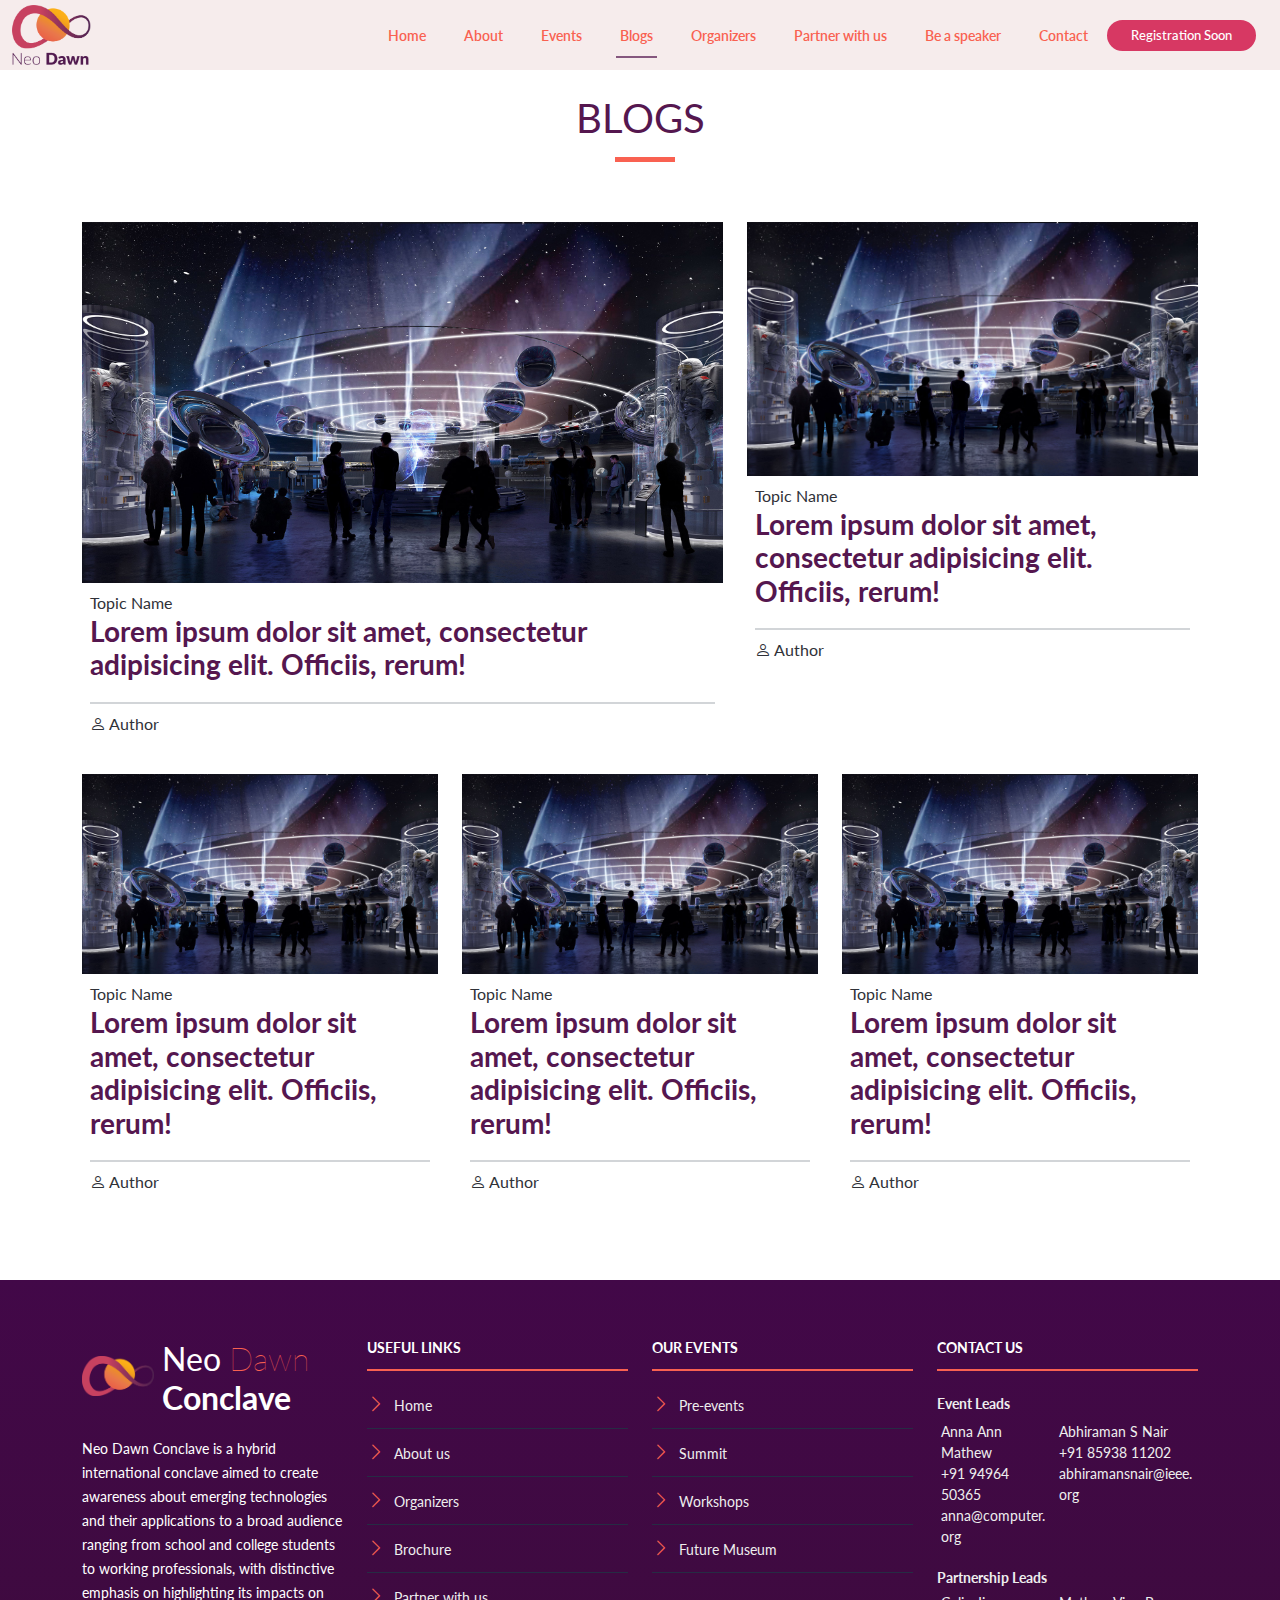
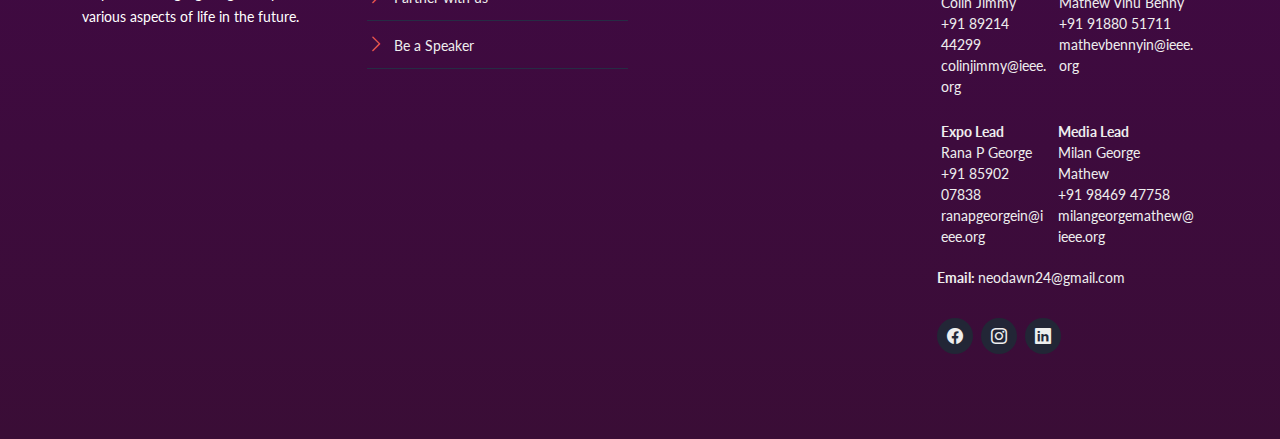
<file: blogs.html>
<!DOCTYPE html>
<html lang="en">
  <head>
    <meta charset="utf-8" />
    <meta content="width=device-width, initial-scale=1.0" name="viewport" />

    <title>Neodawn-Blogs</title>
    <meta content="" name="description" />
    <meta content="" name="keywords" />

    <!-- Favicons -->
    <link href="assets/img/logos/logoneo.png" rel="icon" />
    <link href="assets/img/apple-touch-icon.png" rel="apple-touch-icon" />

    <!-- Google Fonts -->
    <link
      href="https://fonts.googleapis.com/css?family=Lato"
      rel="stylesheet"
    />

    <!-- Vendor CSS Files -->
    <link href="assets/vendor/aos/aos.css" rel="stylesheet" />
    <link
      href="assets/vendor/bootstrap/css/bootstrap.min.css"
      rel="stylesheet"
    />
    <link
      href="assets/vendor/bootstrap-icons/bootstrap-icons.css"
      rel="stylesheet"
    />
    <link
      href="assets/vendor/glightbox/css/glightbox.min.css"
      rel="stylesheet"
    />
    <link href="assets/vendor/swiper/swiper-bundle.min.css" rel="stylesheet" />

    <!-- Template Main CSS File -->
    <link href="assets/css/style.css" rel="stylesheet" />
  </head>
  <script>
    window.dataLayer = window.dataLayer || [];
    function gtag(){dataLayer.push(arguments);}
    gtag('js', new Date());
  
    gtag('config', 'G-0DMLWGPHXV');
  </script>
  <body>
    <!-- ======= Header ======= -->
    <header id="oheader" class="d-flex align-items-center header-inner">
      <div class="container-fluid container-xxl d-flex align-items-center">
        <div id="logo" class="me-auto">
          <a href="index.html" class="scrollto"
            ><div class="title d-flex">
              <img
                style="scale: 1.5"
                src="assets/img/logos/neodaawn.png"
                alt=""
                title=""
              />
              <!-- <h1>&nbspNEO<span>DAWN</span></h1> -->
            </div>
          </a>
        </div>

        <nav id="navbar" class="navbar order-last order-lg-0">
          <ul>
            <li><a class="nav-link scrollto" href="index.html">Home</a></li>
            <li>
              <a class="nav-link scrollto" href="index.html#about">About</a>
            </li>

            <!-- <li><a class="nav-link scrollto" href="#speakers">Speakers</a></li>
                  <li><a class="nav-link scrollto" href="#schedule">Schedule</a></li>
                  <li><a class="nav-link scrollto" href="#venue">Venue</a></li>
                  <li><a class="nav-link scrollto" href="#hotels">Hotels</a></li>
                  <li><a class="nav-link scrollto" href="#gallery">Gallery</a></li> -->

            <li class="dropdown">
              <a class="nav-link scrollto" href="index.html#tracks"
                ><span>Events </span></a
              >
              <ul>
                <li class="dropdown">
                  <a href="Preevents.html"
                    ><span>Pre-events</span> <i class="bi bi-chevron-right"></i
                  ></a>
                  <ul>
                    <li>
                      <a href="Preevents.html#round-table"
                        >Virtual Roundtable</a
                      >
                    </li>
                    <!-- <li><a href="#">Pre-events 2</a></li>
                          <li><a href="#">Pre-events 3</a></li>
                          <li><a href="#">Pre-events 4</a></li>
                          <li><a href="#">Pre-events 5</a></li> -->
                  </ul>
                </li>
                <li><a href="summit.html">SUMMIT</a></li>
                <li><a href="workshop.html">WORKSHOPS</a></li>
                <li><a href="museum.html">FUTURE MUSEUM</a></li>
              </ul>
            </li>
            <li>
                <a class="nav-link scrollto active" href="blogs.html">Blogs</a>
              </li>
            <li>
              <a class="nav-link scrollto" href="organizers.html">Organizers</a>
            </li>
            <li>
              <a class="nav-link scrollto" href="index.html#partner"
                >Partner with us</a
              >
            </li>
            <li>
              <a class="nav-link scrollto" href="index.html#speak"
                >Be a speaker</a
              >
            </li>
            <li>
              <a class="nav-link scrollto" href="index.html#contact">Contact</a>
            </li>
          </ul>
          <i class="bi bi-list mobile-nav-toggle"></i>
        </nav>
        <!-- .navbar -->
        <a class="buy-tickets scrollto" href="index.html#subscription"
          >Registration Soon</a
        >
      </div>
    </header>
    <!-- End Header -->
    <main id="main" class="main-page">
      <section id="blogs" class="blogs">
        <div class="section-header">
          <h1 class="text-center m-0 pt-4">BLOGS</h1>
        </div>
        <div class="container">
          <div class="row">
            <div class="col-md-7">
              <img class="w-100" src="assets/img/event/museum.jpg" alt="" />
              <div class="blog-info p-2">
                <span>Topic Name</span>
                <h3 class="fw-bold">
                  <a href="blogs/blog_template.html">
                    Lorem ipsum dolor sit amet, consectetur adipisicing elit.
                    Officiis, rerum!
                  </a>
                </h3>
                <hr />
                <p><i class="bi bi-person"></i> Author</p>
              </div>
            </div>
            <div class="col-md-5">
              <img class="w-100" src="assets/img/event/museum.jpg" alt="" />
              <div class="blog-info p-2">
                <span>Topic Name</span>
                <h3 class="fw-bold">
                  <a href="">
                    Lorem ipsum dolor sit amet, consectetur adipisicing elit.
                    Officiis, rerum!
                  </a>
                </h3>
                <hr />
                <p><i class="bi bi-person"></i> Author</p>
              </div>
            </div>
          </div>
          <div class="row">
            <div class="col-md-4">
              <img class="w-100" src="assets/img/event/museum.jpg" alt="" />
              <div class="blog-info p-2">
                <span>Topic Name</span>
                <h3 class="fw-bold">
                  <a href="">
                    Lorem ipsum dolor sit amet, consectetur adipisicing elit.
                    Officiis, rerum!
                  </a>
                </h3>
                <hr />
                <p><i class="bi bi-person"></i> Author</p>
              </div>
            </div>
            <div class="col-md-4">
              <img class="w-100" src="assets/img/event/museum.jpg" alt="" />
              <div class="blog-info p-2">
                <span>Topic Name</span>
                <h3 class="fw-bold">
                  <a href="">
                    Lorem ipsum dolor sit amet, consectetur adipisicing elit.
                    Officiis, rerum!
                  </a>
                </h3>
                <hr />
                <p><i class="bi bi-person"></i> Author</p>
              </div>
            </div>
            <div class="col-md-4">
              <img class="w-100" src="assets/img/event/museum.jpg" alt="" />
              <div class="blog-info p-2">
                <span>Topic Name</span>
                <h3 class="fw-bold">
                  <a href="">
                    Lorem ipsum dolor sit amet, consectetur adipisicing elit.
                    Officiis, rerum!
                  </a>
                </h3>
                <hr />
                <p><i class="bi bi-person"></i> Author</p>
              </div>
            </div>
          </div>
        </div>
      </section>
    </main>
    <div class="p-4"></div>
    <footer id="footer">
        <div class="footer-top">
          <div class="container">
            <div class="row">
              <div class="col-lg-3 col-md-6 footer-info">
                <div class="title d-flex">
                  <img style="margin-top: 1rem;" src="assets/img/logos/logoneo.png" alt="NEODAWN" />
                  <h2><span style="color: #fff;font-weight: normal;">Neo</span>
                    <span style="font-weight: lighter;">Dawn</span><br />
                    <span style="color: #fff;font-weight: bolder;">Conclave</span>
                  </h2>
                </div>
                <p>
                  Neo Dawn Conclave is a hybrid international conclave aimed to create awareness about emerging technologies and their applications to a broad audience ranging from school and college students to working professionals, with distinctive emphasis on highlighting its impacts on various aspects of life in the future.
                </p>
              </div>
  
              <div class="col-lg-3 col-md-6 footer-links">
                <h4>Useful Links</h4>
                <ul>
                  <li>
                    <i class="bi bi-chevron-right"></i>
                    <a href="index.html#hero">Home</a>
                  </li>
                  <li>
                    <i class="bi bi-chevron-right"></i>
                    <a href="index.html#about">About us</a>
                  </li>
                  <li>
                    <i class="bi bi-chevron-right"></i>
                    <a href="organizers.html">Organizers</a>
                  </li>
                  <li>
                    <i class="bi bi-chevron-right"></i>
                    <a href="assets/brochure/NEODAWN BROCHURE.pdf" target="_blank">Brochure</a>
                  </li>
                  <li>
                    <i class="bi bi-chevron-right"></i>
                    <a href="index.html#partner">Partner with us</a>
                  </li>
                  <li>
                    <i class="bi bi-chevron-right"></i>
                    <a href="index.html#speak"> Be a Speaker</a>
                  </li>
                </ul>
              </div>
  
              <div class="col-lg-3 col-md-6 footer-links">
                <h4>Our Events</h4>
                <ul>
                  <li>
                    <i class="bi bi-chevron-right"></i>
                    <a href="Preevents.html">Pre-events</a>
                  </li>
                  <li>
                    <i class="bi bi-chevron-right"></i>
                    <a href="summit.html">Summit</a>
                  </li>
                  <li>
                    <i class="bi bi-chevron-right"></i>
                    <a href="workshop.html">Workshops</a>
                  </li>
                  <li>
                    <i class="bi bi-chevron-right"></i>
                    <a href="museum.html">Future Museum</a>
                  </li>
                </ul>
              </div>
  
              <div class="col-lg-3 col-md-6 footer-contact">
                <h4>Contact Us</h4>
                <p class="m-0">
                  <strong>Event Leads</strong> <br />
                  <div class="d-flex pdown"> 
                    <div class="m-1">
                      Anna Ann Mathew <br />
                      +91 94964 50365 <br />
                      anna@computer.org <br />
                    </div>
                    <div class="m-1">
                      Abhiraman S Nair <br />
                      +91 85938 11202 <br />
                      abhiramansnair@ieee.org<br />
                    </div>
                  </div>
                  <strong>Partnership Leads</strong> <br />
                  <div class="d-flex pdown"> 
                    <div class="m-1">
                      Colin Jimmy <br />
                      +91 89214 44299 <br />
                      colinjimmy@ieee.org <br />
                    </div>
                    <div class="m-1">
                      Mathew Vinu Benny <br />
                      +91 91880 51711 <br />
                      mathevbennyin@ieee.org <br />
                    </div>
                  </div>
                  <div class="d-flex pdown"> 
                    <div class="m-1">
                      <strong>Expo Lead</strong><br>
                      Rana P George <br />
                      +91 85902 07838 <br />
                      ranapgeorgein@ieee.org <br />
                    </div>
                    <div class="m-1">
                      <strong>Media Lead</strong><br>
                      Milan George Mathew<br />
                      +91 98469 47758 <br />
                      milangeorgemathew@ieee.org <br />
                    </div>
                  </div>
                  <strong>Email: </strong> neodawn24@gmail.com
                  <br />
                </p>
  
                <div class="social-links">
                  <a href="https://www.facebook.com/profile.php?id=100092740211092" class="facebook"><i class="bi bi-facebook"></i></a>
                  <a href="https://instagram.com/neodawnconclave" class="instagram"
                    ><i class="bi bi-instagram"></i
                  ></a>
                  <a href="https://www.linkedin.com/company/neodawn/" class="linkedin"><i class="bi bi-linkedin"></i></a>
                </div>
              </div>
            </div>
          </div>
        </div>
        <div class="container">
        </div>
      </footer>
      <!-- End  Footer -->
  
      <a
        href="#"
        class="back-to-top d-flex align-items-center justify-content-center"
        ><i class="bi bi-arrow-up-short"></i
      ></a>
  
      <!-- Vendor JS Files -->
      <script src="assets/vendor/aos/aos.js"></script>
      <script src="assets/vendor/bootstrap/js/bootstrap.bundle.min.js"></script>
      <script src="assets/vendor/glightbox/js/glightbox.min.js"></script>
      <script src="assets/vendor/swiper/swiper-bundle.min.js"></script>
      <script src="assets/vendor/php-email-form/validate.js"></script>
  
      <!-- Template Main JS File -->
      <script src="assets/js/main.js"></script>
  </body>
</html>
</file>
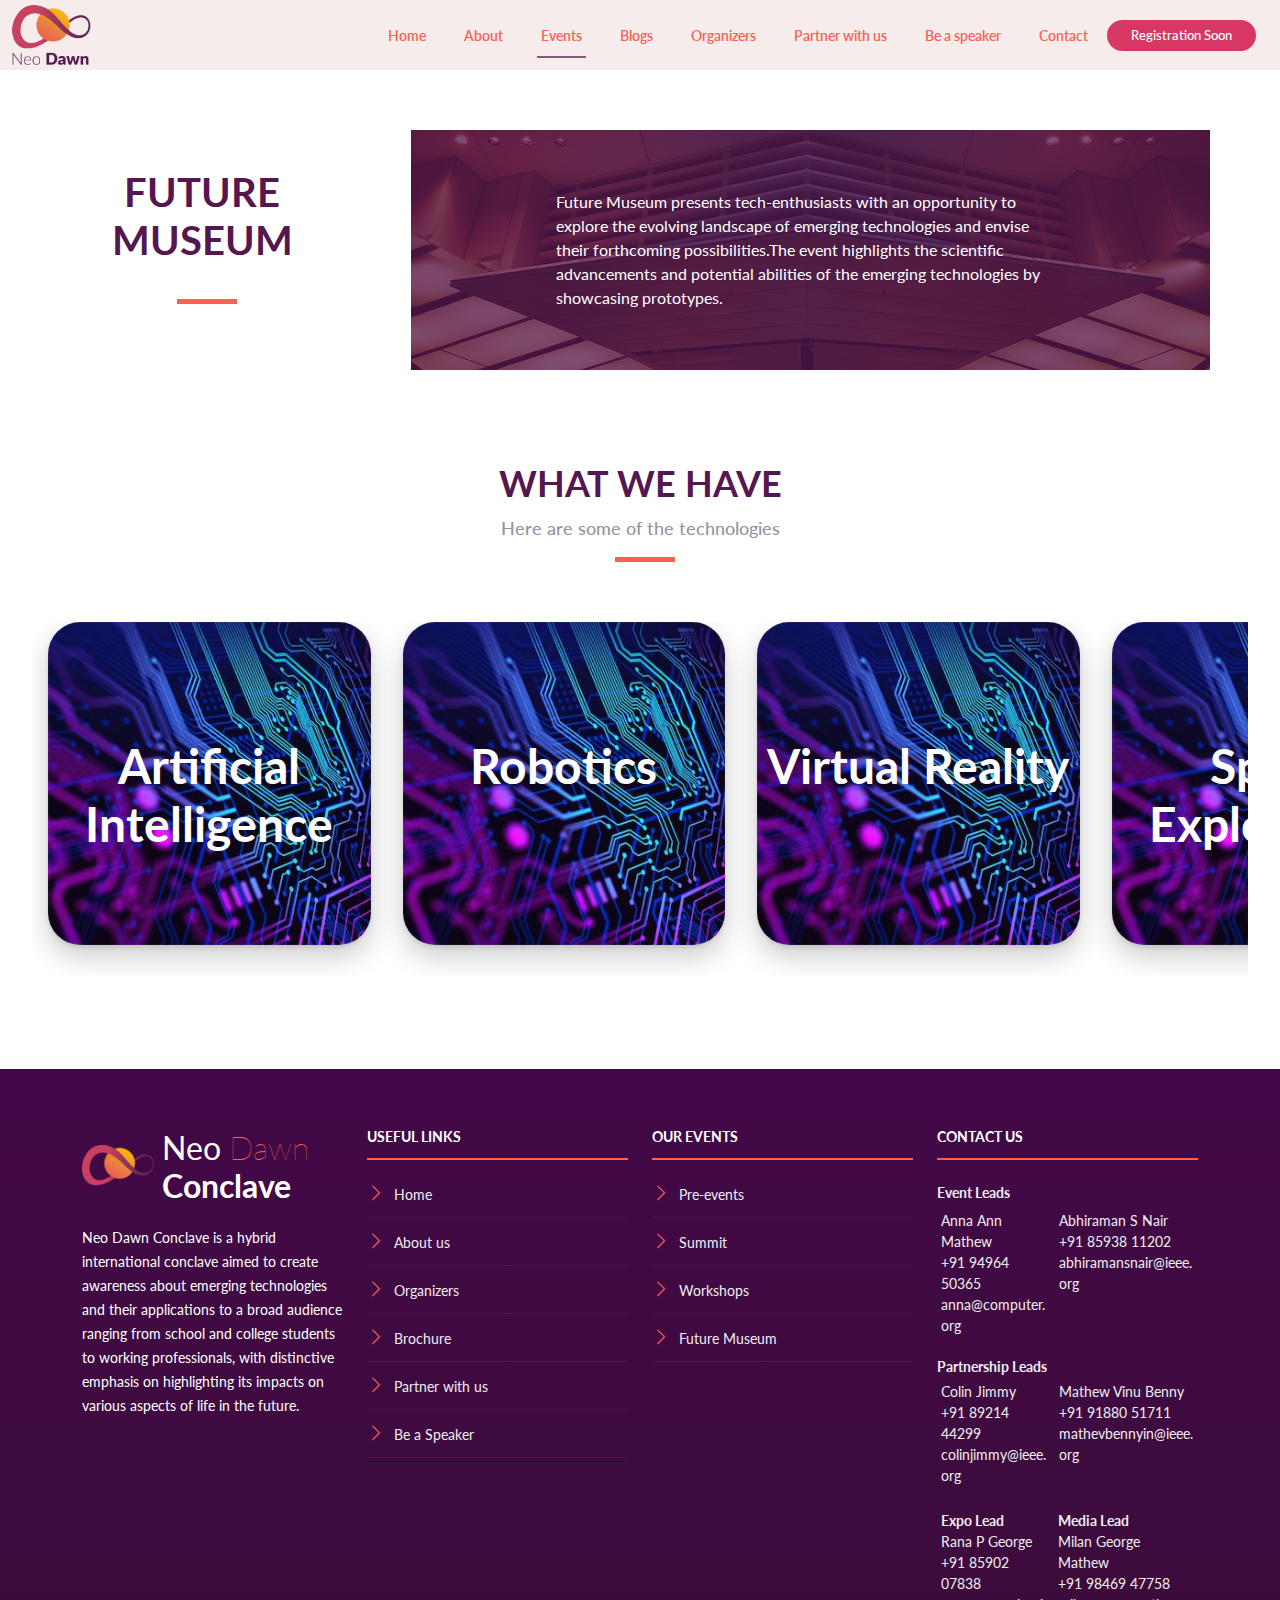
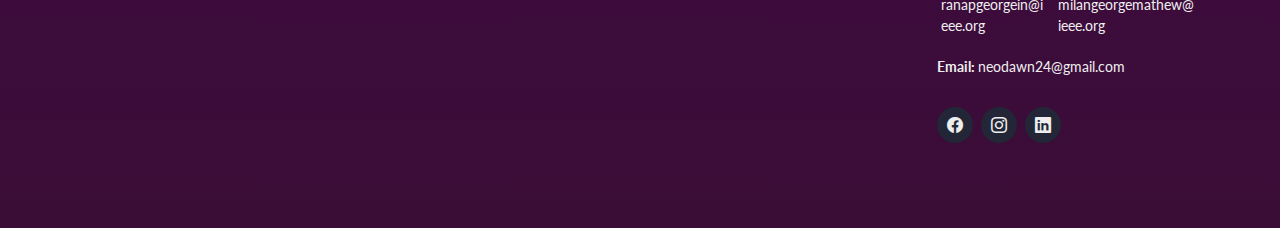
<file: museum.html>
<!DOCTYPE html>
<html lang="en">
  <head>
    <meta charset="utf-8" />
    <meta content="width=device-width, initial-scale=1.0" name="viewport" />

    <title>Neodawn-Future Museum</title>
    <meta content="" name="description" />
    <meta content="" name="keywords" />

    <!-- Favicons -->
    <link href="assets/img/logos/logoneo.png" rel="icon" />
    <link href="assets/img/apple-touch-icon.png" rel="apple-touch-icon" />

    <!-- Google Fonts -->
    <link
      href="https://fonts.googleapis.com/css?family=Lato"
      rel="stylesheet"
    />

    <!-- Vendor CSS Files -->
    <link href="assets/vendor/aos/aos.css" rel="stylesheet" />
    <link
      href="assets/vendor/bootstrap/css/bootstrap.min.css"
      rel="stylesheet"
    />
    <link
      href="assets/vendor/bootstrap-icons/bootstrap-icons.css"
      rel="stylesheet"
    />
    <link
      href="assets/vendor/glightbox/css/glightbox.min.css"
      rel="stylesheet"
    />
    <link href="assets/vendor/swiper/swiper-bundle.min.css" rel="stylesheet" />

    <!-- Template Main CSS File -->
    <link href="assets/css/style.css" rel="stylesheet" />
  </head>
  <script>
    window.dataLayer = window.dataLayer || [];
    function gtag(){dataLayer.push(arguments);}
    gtag('js', new Date());
  
    gtag('config', 'G-0DMLWGPHXV');
  </script>

  <body>
    <!-- ======= Header ======= -->
    <header id="oheader" class="d-flex align-items-center header-inner">
      <div class="container-fluid container-xxl d-flex align-items-center">
        <div id="logo" class="me-auto">
          <a href="index.html" class="scrollto"
            ><div class="title d-flex">
              <img
                style="scale: 1.5"
                src="assets/img/logos/neodaawn.png"
                alt=""
                title=""
              />
              <!-- <h1>&nbspNEO<span>DAWN</span></h1> -->
            </div>
          </a>
        </div>

        <nav id="navbar" class="navbar order-last order-lg-0">
          <ul>
            <li><a class="nav-link scrollto" href="index.html">Home</a></li>
            <li>
              <a class="nav-link scrollto" href="index.html#about">About</a>
            </li>

            <!-- <li><a class="nav-link scrollto" href="#speakers">Speakers</a></li>
            <li><a class="nav-link scrollto" href="#schedule">Schedule</a></li>
            <li><a class="nav-link scrollto" href="#venue">Venue</a></li>
            <li><a class="nav-link scrollto" href="#hotels">Hotels</a></li>
            <li><a class="nav-link scrollto" href="#gallery">Gallery</a></li> -->

            <li class="dropdown">
              <a class="nav-link scrollto active" href="index.html#tracks"
                ><span>Events </span></a
              >
              <ul>
                <li class="dropdown">
                  <a href="Preevents.html"
                    ><span>Pre-events</span> <i class="bi bi-chevron-right"></i
                  ></a>
                  <ul>
                    <li>
                      <a href="Preevents.html#round-table"
                        >Virtual Roundtable</a
                      >
                    </li>
                    <!-- <li><a href="#">Pre-events 2</a></li>
                    <li><a href="#">Pre-events 3</a></li>
                    <li><a href="#">Pre-events 4</a></li>
                    <li><a href="#">Pre-events 5</a></li> -->
                  </ul>
                </li>
                <li><a href="summit.html">SUMMIT</a></li>
                <li><a href="workshop.html">WORKSHOPS</a></li>
                <li><a href="museum.html">FUTURE MUSEUM</a></li>
              </ul>
            </li>
            <li>
              <a class="nav-link scrollto" href="blogs.html">Blogs</a>
            </li>
            <li>
              <a class="nav-link scrollto" href="organizers.html">Organizers</a>
            </li>
            <li>
              <a class="nav-link scrollto" href="index.html#partner"
                >Partner with us</a
              >
            </li>
            <li>
              <a class="nav-link scrollto" href="index.html#speak"
                >Be a speaker</a
              >
            </li>
            <li>
              <a class="nav-link scrollto" href="index.html#contact">Contact</a>
            </li>
          </ul>
          <i class="bi bi-list mobile-nav-toggle"></i>
        </nav>
        <!-- .navbar -->
        <a class="buy-tickets scrollto" href="index.html#subscription"
          >Registration Soon</a
        >
      </div>
    </header>
    <!-- End Header -->

    <main id="main" class="main-page">
    <section id="museum" style="padding-top: 0;">
      <div id="future" class="container flex-col" style="display: flex;align-items: center;">
        <div class="section-header">
          <h1 style="text-align: center;font-weight: bolder;">FUTURE MUSEUM</h1>
        </div>
          <div id="venue" class="container">
            <div class="row">
              <div class="col-md-12 venue-info d-flex justify-content-center marg-1">
                <div class="row justify-content-center">
                  <div class="col-11 col-lg-8 position-relative">
                    <p>
                      Future Museum presents tech-enthusiasts with an opportunity to
                  explore the evolving landscape of emerging technologies and
                  envise their forthcoming possibilities.The event highlights
                  the scientific advancements and potential abilities of the
                  emerging technologies by showcasing prototypes.
                    </p>
                  </div>
                </div>
              </div>
            </div>
          </div>
      </div>
        <!-- speaker section  -->
        <!-- <section id="speakers">
          <div class="container" data-aos="fade-up">
            <div class="section-header">
              <h2>OUR COLLABORATORS</h2>
              <p>Here are some of our collaborators</p>
            </div>

            <div class="row">
              <div class="col-lg-4 col-md-6">
                <div class="speaker" data-aos="fade-up" data-aos-delay="100">
                  <img
                    src="assets/img/speakers/1.jpg"
                    alt="Speaker 1"
                    class="img-fluid"
                  />
                  <div class="details">
                    <h3><a href="speaker-details.html">TBA</a></h3>
                    <p>Quas alias incidunt</p>
                    <div class="social">
                      <a href=""><i class="bi bi-twitter"></i></a>
                      <a href=""><i class="bi bi-facebook"></i></a>
                      <a href=""><i class="bi bi-instagram"></i></a>
                      <a href=""><i class="bi bi-linkedin"></i></a>
                    </div>
                  </div>
                </div>
              </div>
              <div class="col-lg-4 col-md-6">
                <div class="speaker" data-aos="fade-up" data-aos-delay="200">
                  <img
                    src="assets/img/speakers/2.jpg"
                    alt="Speaker 2"
                    class="img-fluid"
                  />
                  <div class="details">
                    <h3><a href="speaker-details.html">TBA</a></h3>
                    <p>Consequuntur odio aut</p>
                    <div class="social">
                      <a href=""><i class="bi bi-twitter"></i></a>
                      <a href=""><i class="bi bi-facebook"></i></a>
                      <a href=""><i class="bi bi-instagram"></i></a>
                      <a href=""><i class="bi bi-linkedin"></i></a>
                    </div>
                  </div>
                </div>
              </div>
              <div class="col-lg-4 col-md-6">
                <div class="speaker" data-aos="fade-up" data-aos-delay="300">
                  <img
                    src="assets/img/speakers/3.jpg"
                    alt="Speaker 3"
                    class="img-fluid"
                  />
                  <div class="details">
                    <h3><a href="speaker-details.html">TBA</a></h3>
                    <p>Fugiat laborum et</p>
                    <div class="social">
                      <a href=""><i class="bi bi-twitter"></i></a>
                      <a href=""><i class="bi bi-facebook"></i></a>
                      <a href=""><i class="bi bi-instagram"></i></a>
                      <a href=""><i class="bi bi-linkedin"></i></a>
                    </div>
                  </div>
                </div>
              </div>
              <div class="col-lg-4 col-md-6">
                <div class="speaker" data-aos="fade-up" data-aos-delay="100">
                  <img
                    src="assets/img/speakers/4.jpg"
                    alt="Speaker 4"
                    class="img-fluid"
                  />
                  <div class="details">
                    <h3>
                      <a href="speaker-details.html">TBA</a>
                    </h3>
                    <p>Debitis iure vero</p>
                    <div class="social">
                      <a href=""><i class="bi bi-twitter"></i></a>
                      <a href=""><i class="bi bi-facebook"></i></a>
                      <a href=""><i class="bi bi-instagram"></i></a>
                      <a href=""><i class="bi bi-linkedin"></i></a>
                    </div>
                  </div>
                </div>
              </div>
              <div class="col-lg-4 col-md-6">
                <div class="speaker" data-aos="fade-up" data-aos-delay="200">
                  <img
                    src="assets/img/speakers/5.jpg"
                    alt="Speaker 5"
                    class="img-fluid"
                  />
                  <div class="details">
                    <h3>
                      <a href="speaker-details.html">TBA</a>
                    </h3>
                    <p>Qui molestiae natus</p>
                    <div class="social">
                      <a href=""><i class="bi bi-twitter"></i></a>
                      <a href=""><i class="bi bi-facebook"></i></a>
                      <a href=""><i class="bi bi-instagram"></i></a>
                      <a href=""><i class="bi bi-linkedin"></i></a>
                    </div>
                  </div>
                </div>
              </div>
              <div class="col-lg-4 col-md-6">
                <div class="speaker" data-aos="fade-up" data-aos-delay="300">
                  <img
                    src="assets/img/speakers/6.jpg"
                    alt="Speaker 6"
                    class="img-fluid"
                  />
                  <div class="details">
                    <h3><a href="speaker-details.html">TBA</a></h3>
                    <p>Non autem dicta</p>
                    <div class="social">
                      <a href=""><i class="bi bi-twitter"></i></a>
                      <a href=""><i class="bi bi-facebook"></i></a>
                      <a href=""><i class="bi bi-instagram"></i></a>
                      <a href=""><i class="bi bi-linkedin"></i></a>
                    </div>
                  </div>
                </div>
              </div>
            </div>
          </div>
        </section> -->
        <!-- end of speaker section  -->

        <!-- topic section  -->
        <section class="section topic">
          <div class="container">
            <div class="section-header">
              <h2>What we have</h2>
              <p>Here are some of the technologies</p>
            </div>
          </div>
          <div class="media-scroller snaps-inline">
            <div class="media-element">
              <h3 class="hdng">Artificial <br> Intelligence</h3>
              <ul class="desctext">
                <li>
                  <p>
                    <span class="topicname">Artificial Intelligence</span><br />
                    A comprehensive view on the ever evolving and diverse world
                    of Artificial Intelligence,Machine Learning and Robotics
                    helps develop cognitive understanding among the delegates.
                  </p>
                </li>
              </ul>
            </div>
            <div class="media-element">
              <h3 class="hdng">Robotics</h3>
              <ul class="desctext">
                <li>
                  <p>
                    <span class="topicname">Robotics</span><br />
                    Remarkable display of latest types of robots deployed in
                    health-care, manufacturing and industrial settings
                    highlights their impressive advantages such as increased
                    efficiency,pinpoint precision and enhanced safety.
                  </p>
                </li>
              </ul>
            </div>
            <div class="media-element">
              <h3 class="hdng">Virtual Reality</h3>
              <ul class="desctext">
                <li>
                  <p>
                    <span class="topicname">Virtual Reality</span><br />
                    An immersive and fascinating world of virtual reality with
                    endless possibilities paves way for boundless creativity.
                  </p>
                </li>
              </ul>
            </div>
            <div class="media-element">
              <h3 class="hdng">Space Exploration</h3>
              <ul class="desctext">
                <li>
                  <p>
                    <span class="topicname">Space Exploration</span><br />
                    The captivating prototypes provide a glimpse into the
                    forefront of space exploration and explore future prospects
                    of space tourism and interstellar travel.
                  </p>
                </li>
              </ul>
            </div>
            <div class="media-element">
              <h3 class="hdng">Nanotechnology</h3>
              <ul class="desctext">
                <li>
                  <p>
                    <span class="topicname">Nanotechnology</span><br />
                    Showcasing the incredible potential of nanotechnology that
                    revolutionizes fields of medicine,computing and energy can
                    generate groundbreaking technological innovations.
                  </p>
                </li>
              </ul>
            </div>
            <div class="media-element">
              <h3 class="hdng">Blockchain</h3>
              <ul class="desctext">
                <li>
                  <p>
                    <span class="topicname">Blockchain</span><br />
                    Blockchain is a distributed ledger technology that enables
                    seamless and trustworthy transactions through a
                    decentralized network of nodes that validate and verify
                    transactions.
                  </p>
                </li>
              </ul>
            </div>
            <div class="media-element">
              <h3 class="hdng">NFT with AI</h3>
              <ul class="desctext">
                <li>
                  <p>
                    <span class="topicname">NFT with AI</span><br />
                    The fascinating role of AI in NFTs where unique assets can
                    be bought and sold on a blockchain network unleash endless
                    creative possibilities from generative art to interacting
                    gaming and beyond.
                  </p>
                </li>
              </ul>
            </div>
            <div class="media-element">
              <h3 class="hdng">Biometric technology</h3>
              <ul class="desctext">
                <li>
                  <p>
                    <span class="topicname">Biometric technology</span><br />
                    The future of security with biometric technology which uses
                    physical or behavioral traits for authentication provides
                    impenetrable layers of protection against threats.
                  </p>
                </li>
              </ul>
            </div>
          </div>
        </section>

        <!--====  End of topic Section  ====-->
      </section>
    </main>

    <!-- ======= Footer ======= -->
    <footer id="footer">
      <div class="footer-top">
        <div class="container">
          <div class="row">
            <div class="col-lg-3 col-md-6 footer-info">
              <div class="title d-flex">
                <img style="margin-top: 1rem;" src="assets/img/logos/logoneo.png" alt="NEODAWN" />
                <h2><span style="color: #fff;font-weight: normal;">Neo</span>
                  <span style="font-weight: lighter;">Dawn</span><br />
                  <span style="color: #fff;font-weight: bolder;">Conclave</span>
                </h2>
              </div>
              <p>
                Neo Dawn Conclave is a hybrid international conclave aimed to create awareness about emerging technologies and their applications to a broad audience ranging from school and college students to working professionals, with distinctive emphasis on highlighting its impacts on various aspects of life in the future.
              </p>
            </div>

            <div class="col-lg-3 col-md-6 footer-links">
              <h4>Useful Links</h4>
              <ul>
                <li>
                  <i class="bi bi-chevron-right"></i>
                  <a href="index.html#hero">Home</a>
                </li>
                <li>
                  <i class="bi bi-chevron-right"></i>
                  <a href="index.html#about">About us</a>
                </li>
                <li>
                  <i class="bi bi-chevron-right"></i>
                  <a href="organizers.html">Organizers</a>
                </li>
                <li>
                  <i class="bi bi-chevron-right"></i>
                  <a href="assets/brochure/NEODAWN BROCHURE.pdf" target="_blank">Brochure</a>
                </li>
                <li>
                  <i class="bi bi-chevron-right"></i>
                  <a href="index.html#partner">Partner with us</a>
                </li>
                <li>
                  <i class="bi bi-chevron-right"></i>
                  <a href="index.html#speak"> Be a Speaker</a>
                </li>
              </ul>
            </div>

            <div class="col-lg-3 col-md-6 footer-links">
              <h4>Our Events</h4>
              <ul>
                <li>
                  <i class="bi bi-chevron-right"></i>
                  <a href="Preevents.html">Pre-events</a>
                </li>
                <li>
                  <i class="bi bi-chevron-right"></i>
                  <a href="summit.html">Summit</a>
                </li>
                <li>
                  <i class="bi bi-chevron-right"></i>
                  <a href="workshop.html">Workshops</a>
                </li>
                <li>
                  <i class="bi bi-chevron-right"></i>
                  <a href="museum.html">Future Museum</a>
                </li>
              </ul>
            </div>

            <div class="col-lg-3 col-md-6 footer-contact">
              <h4>Contact Us</h4>
              <p class="m-0">
                <strong>Event Leads</strong> <br />
                <div class="d-flex pdown"> 
                  <div class="m-1">
                    Anna Ann Mathew <br />
                    +91 94964 50365 <br />
                    anna@computer.org <br />
                  </div>
                  <div class="m-1">
                    Abhiraman S Nair <br />
                    +91 85938 11202 <br />
                    abhiramansnair@ieee.org<br />
                  </div>
                </div>
                <strong>Partnership Leads</strong> <br />
                <div class="d-flex pdown"> 
                  <div class="m-1">
                    Colin Jimmy <br />
                    +91 89214 44299 <br />
                    colinjimmy@ieee.org <br />
                  </div>
                  <div class="m-1">
                    Mathew Vinu Benny <br />
                    +91 91880 51711 <br />
                    mathevbennyin@ieee.org <br />
                  </div>
                </div>
                <div class="d-flex pdown"> 
                  <div class="m-1">
                    <strong>Expo Lead</strong><br>
                    Rana P George <br />
                    +91 85902 07838 <br />
                    ranapgeorgein@ieee.org <br />
                  </div>
                  <div class="m-1">
                    <strong>Media Lead</strong><br>
                    Milan George Mathew<br />
                    +91 98469 47758 <br />
                    milangeorgemathew@ieee.org <br />
                  </div>
                </div>
                <strong>Email: </strong> neodawn24@gmail.com
                <br />
              </p>

              <div class="social-links">
                <a href="https://www.facebook.com/profile.php?id=100092740211092" class="facebook"><i class="bi bi-facebook"></i></a>
                <a href="https://instagram.com/neodawnconclave" class="instagram"
                  ><i class="bi bi-instagram"></i
                ></a>
                <a href="https://www.linkedin.com/company/neodawn/" class="linkedin"><i class="bi bi-linkedin"></i></a>
              </div>
            </div>
          </div>
        </div>
      </div>
      <div class="container">
      </div>
    </footer>
    <!-- End  Footer -->

    <a
      href="#"
      class="back-to-top d-flex align-items-center justify-content-center"
      ><i class="bi bi-arrow-up-short"></i
    ></a>

    <!-- Vendor JS Files -->
    <script src="assets/vendor/aos/aos.js"></script>
    <script src="assets/vendor/bootstrap/js/bootstrap.bundle.min.js"></script>
    <script src="assets/vendor/glightbox/js/glightbox.min.js"></script>
    <script src="assets/vendor/swiper/swiper-bundle.min.js"></script>
    <script src="assets/vendor/php-email-form/validate.js"></script>

    <!-- Template Main JS File -->
    <script src="assets/js/main.js"></script>
  </body>
</html>
</file>
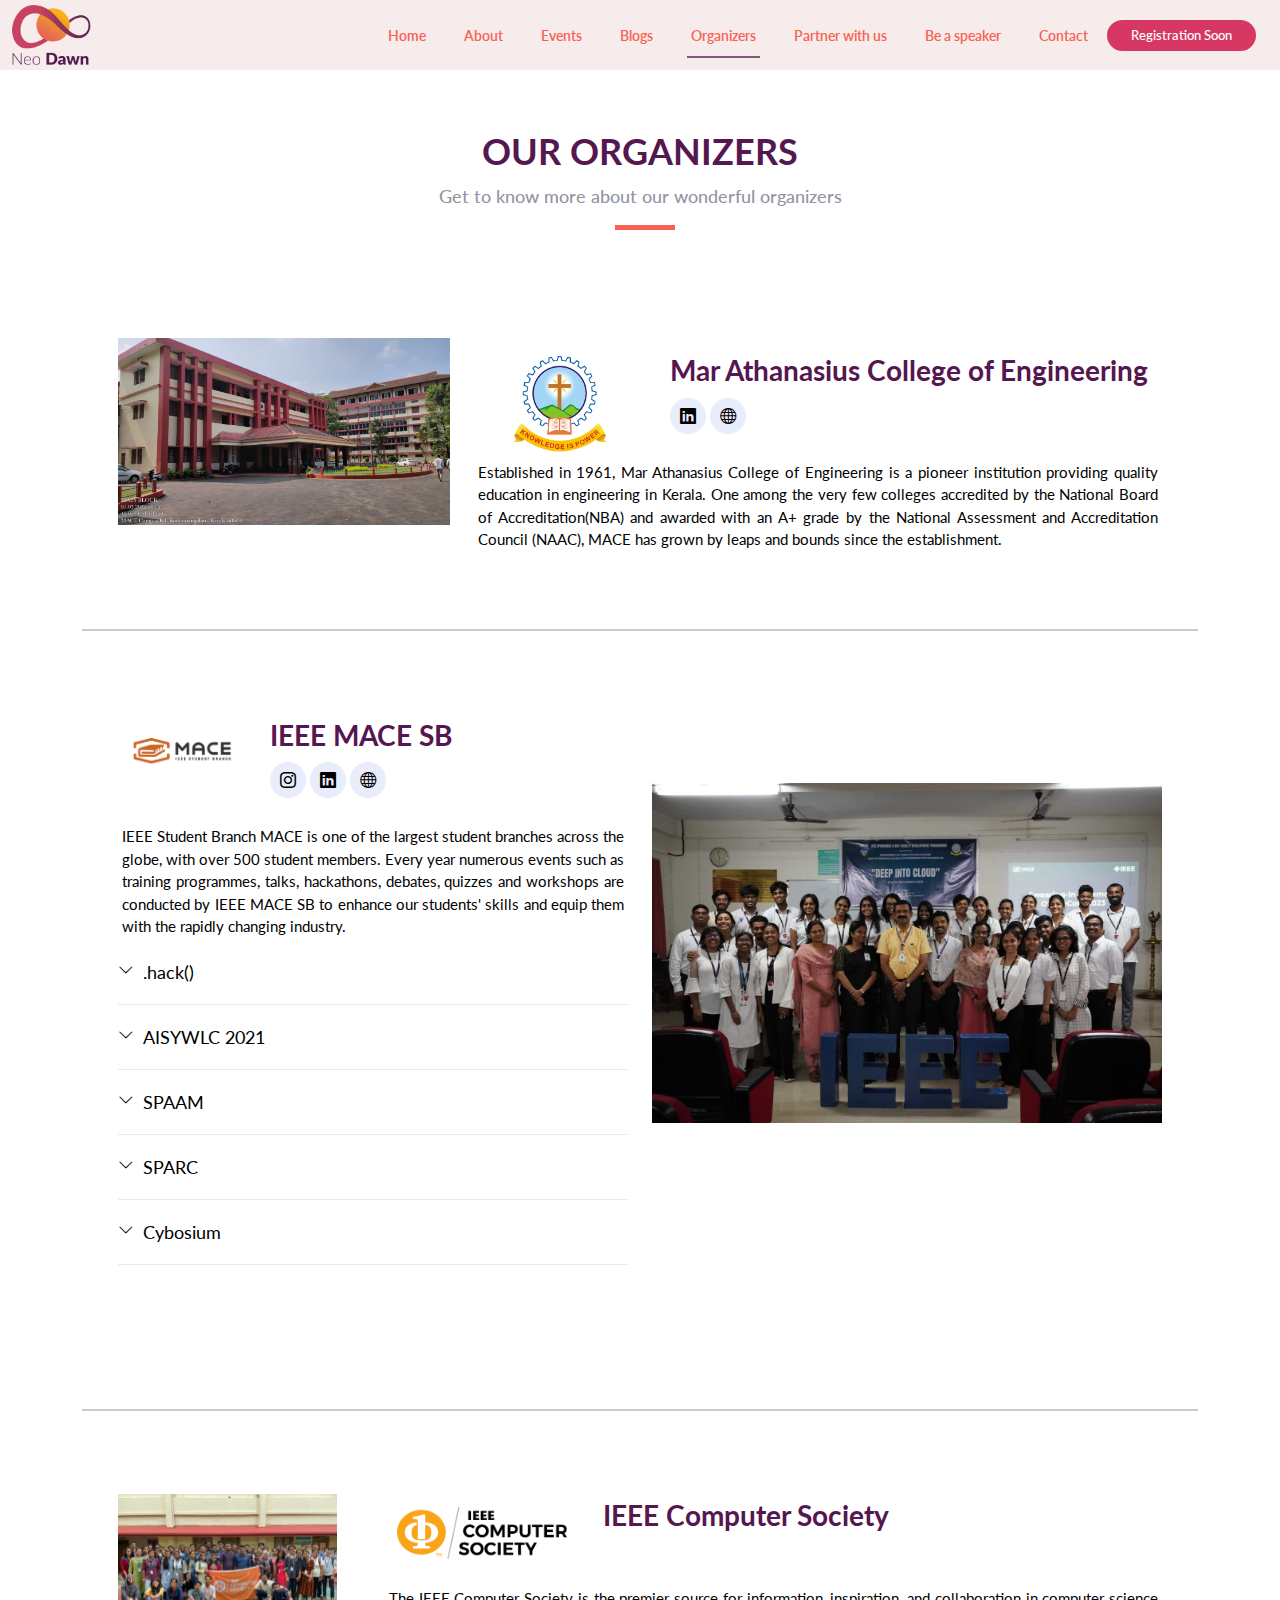
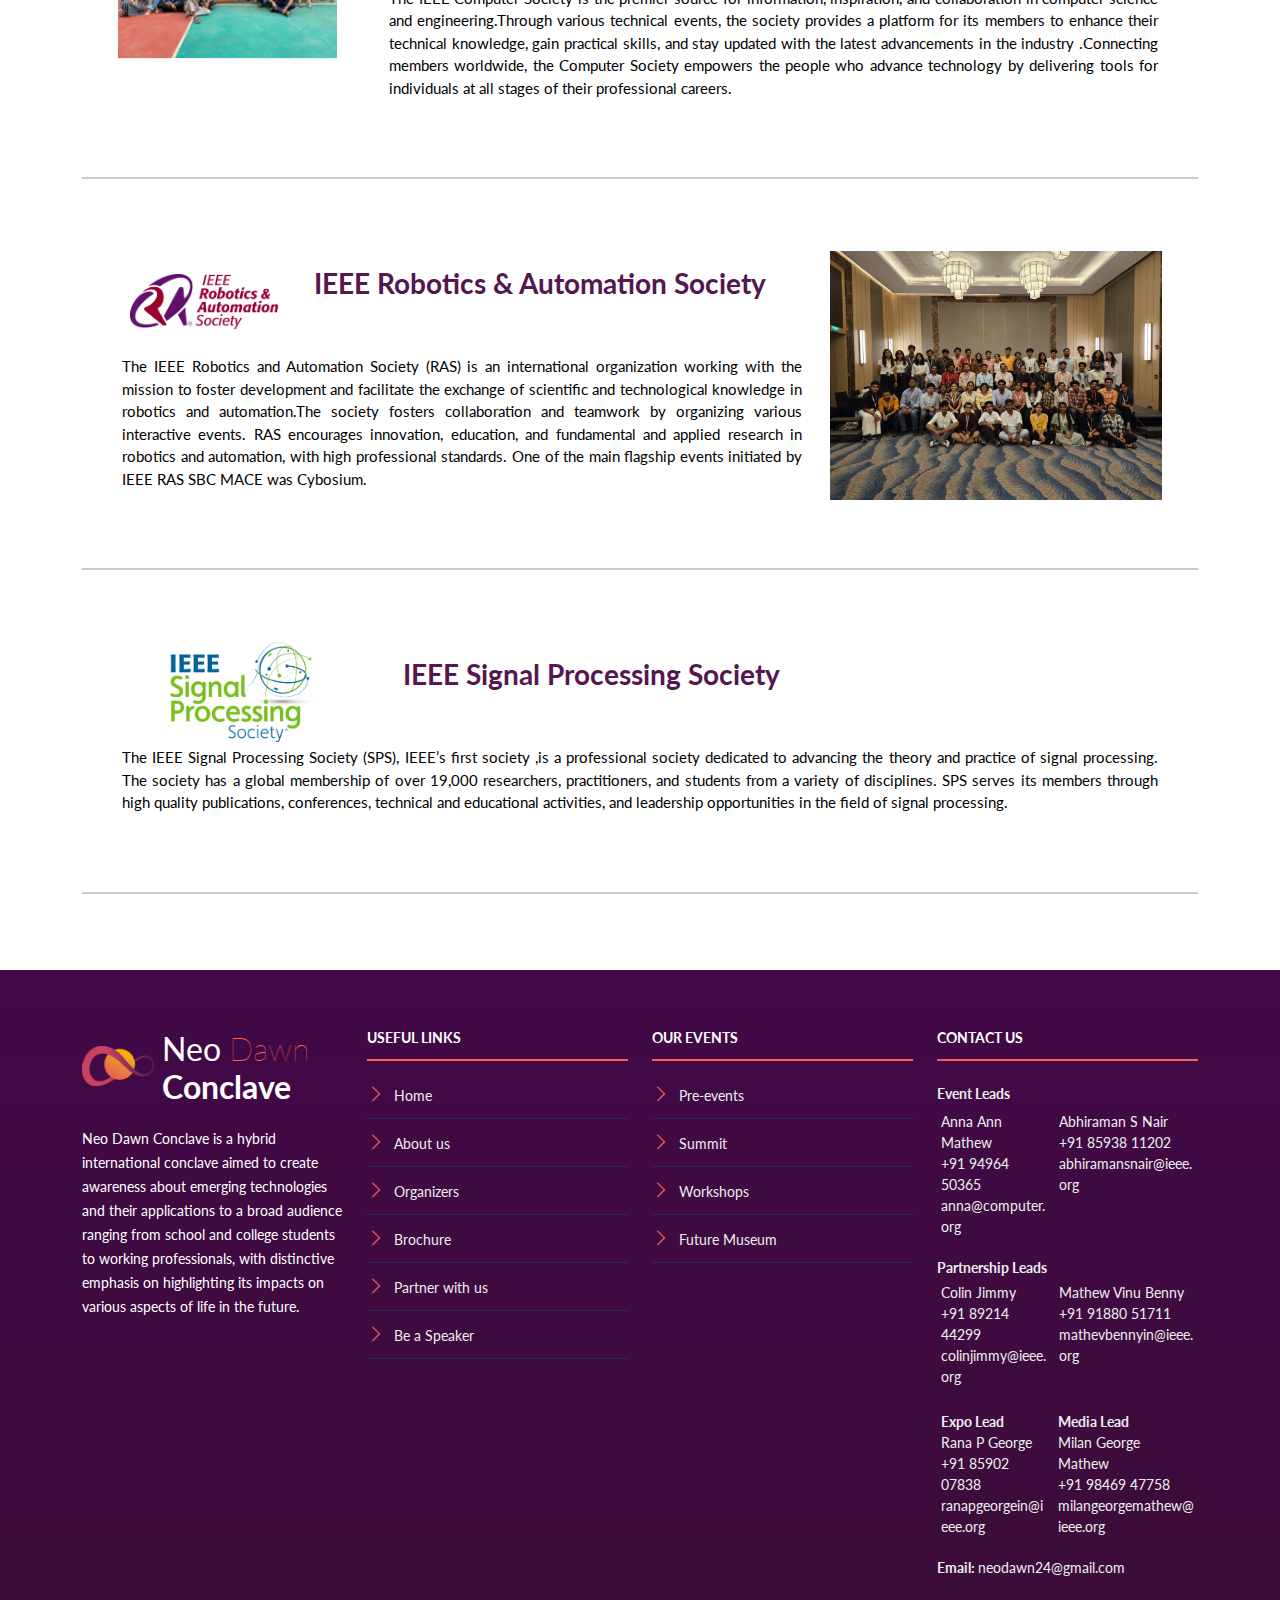
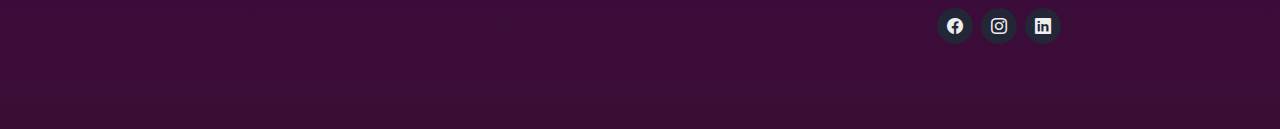
<file: organizers.html>
<!DOCTYPE html>
<html lang="en">
  <head>
    <meta charset="utf-8" />
    <meta content="width=device-width, initial-scale=1.0" name="viewport" />

    <title>Neodawn-organizers</title>
    <meta content="" name="description" />
    <meta content="" name="keywords" />

    <!-- Favicons -->
    <link href="assets/img/logos/logoneo.png" rel="icon" />
    <link href="assets/img/apple-touch-icon.png" rel="apple-touch-icon" />

    <!-- Google Fonts -->
    <link
      href="https://fonts.googleapis.com/css?family=Lato"
      rel="stylesheet"
    />

    <!-- Vendor CSS Files -->
    <link href="assets/vendor/aos/aos.css" rel="stylesheet" />
    <link
      href="assets/vendor/bootstrap/css/bootstrap.min.css"
      rel="stylesheet"
    />
    <link
      href="assets/vendor/bootstrap-icons/bootstrap-icons.css"
      rel="stylesheet"
    />
    <link
      href="assets/vendor/glightbox/css/glightbox.min.css"
      rel="stylesheet"
    />
    <link href="assets/vendor/swiper/swiper-bundle.min.css" rel="stylesheet" />

    <!-- Template Main CSS File -->
    <link href="assets/css/style.css" rel="stylesheet" />
  </head>
  <script>
    window.dataLayer = window.dataLayer || [];
    function gtag(){dataLayer.push(arguments);}
    gtag('js', new Date());
  
    gtag('config', 'G-0DMLWGPHXV');
  </script>

  <body>
    <!-- ======= Header ======= -->
    <header id="oheader" class="d-flex align-items-center header-inner">
      <div class="container-fluid container-xxl d-flex align-items-center">
        <div id="logo" class="me-auto">
          <a href="index.html" class="scrollto"
            ><div class="title d-flex">
              <img
                style="scale: 1.5"
                src="assets/img/logos/neodaawn.png"
                alt=""
                title=""
              />
              <!-- <h1>&nbspNEO<span>DAWN</span></h1> -->
            </div>
          </a>
        </div>

        <nav id="navbar" class="navbar order-last order-lg-0">
          <ul>
            <li><a class="nav-link scrollto" href="index.html">Home</a></li>
            <li>
              <a class="nav-link scrollto " href="index.html#about">About</a>
            </li>

            <!-- <li><a class="nav-link scrollto" href="#speakers">Speakers</a></li>
            <li><a class="nav-link scrollto" href="#schedule">Schedule</a></li>
            <li><a class="nav-link scrollto" href="#venue">Venue</a></li>
            <li><a class="nav-link scrollto" href="#hotels">Hotels</a></li>
            <li><a class="nav-link scrollto" href="#gallery">Gallery</a></li> -->

            <li class="dropdown">
              <a class="nav-link scrollto" href="index.html#tracks"
                ><span>Events </span></a
              >
              <ul>
                <li class="dropdown">
                  <a href="Preevents.html"
                    ><span>Pre-events</span> <i class="bi bi-chevron-right"></i
                  ></a>
                  <ul>
                    <li>
                      <a href="Preevents.html#round-table"
                        >Virtual Roundtable</a
                      >
                    </li>
                    <!-- <li><a href="#">Pre-events 2</a></li>
                    <li><a href="#">Pre-events 3</a></li>
                    <li><a href="#">Pre-events 4</a></li>
                    <li><a href="#">Pre-events 5</a></li> -->
                  </ul>
                </li>
                <li><a href="summit.html">SUMMIT</a></li>
                <li><a href="workshop.html">WORKSHOPS</a></li>
                <li><a href="museum.html">FUTURE MUSEUM</a></li>
              </ul>
            </li>
            <li>
              <a class="nav-link scrollto" href="blogs.html">Blogs</a>
            </li>
            <li>
              <a class="nav-link scrollto  active" href="organizers.html">Organizers</a>
            </li>
            <li>
              <a class="nav-link scrollto" href="index.html#partner"
                >Partner with us</a
              >
            </li>
            <li>
              <a class="nav-link scrollto" href="index.html#speak"
                >Be a speaker</a
              >
            </li>
            <li>
              <a class="nav-link scrollto" href="index.html#contact">Contact</a>
            </li>
          </ul>
          <i class="bi bi-list mobile-nav-toggle"></i>
        </nav>
        <!-- .navbar -->
        <a class="buy-tickets scrollto" href="index.html#subscription"
          >Registration Soon</a
        >
      </div>
    </header>
    <!-- End Header -->

    <main id="main" class="main-page">
      <!-- ======= Speaker Details Sectionn ======= -->
      <section id="speakers-details">
        <div class="container">
          <div class="section-header">
            <h2>OUR ORGANIZERS</h2>
            <p>Get to know more about our wonderful organizers</p>
          </div>
          <div class="row m-4">
            <div class="col-md-4">
              <img
                src="assets/img/organizers/Mace.jpg"
                alt="Speaker 1"
                class="img-fluid"
              />
            </div>
            <div class="col-md-8">
              <div class="details">
                <div class="row m-0 p-0">
                  <div class="col-3 logo pt-3">
                    <img src="assets/img/logos/MACE.png" alt="" />
                  </div>
                  <div class="col org-name">
                    <h2>Mar Athanasius College of Engineering</h2>
                    <div class="social">
                      <a href="https://www.linkedin.com/school/mar-athanasius-college-of-engineering-mace/"><i class="bi bi-linkedin"></i></a>
                      <a href="https://www.mace.ac.in/"><i class="bi bi-globe"></i></a>
                    </div>
                  </div>
                </div>
                <p style="text-align: justify" class="p-1">
                  Established in 1961, Mar Athanasius College of Engineering is
                  a pioneer institution providing quality education in
                  engineering in Kerala. One among the very few colleges
                  accredited by the National Board of Accreditation(NBA) and
                  awarded with an A+ grade by the National Assessment and
                  Accreditation Council (NAAC), MACE has grown by leaps and
                  bounds since the establishment.
                </p>
              </div>
            </div>
          </div>
          <br />
          <hr />
          <div class="row speaker2 m-4">
            <div class="col-md-6">
              <div class="details">
                <div class="row m-0 p-0">
                  <div class="col-3 logo">
                    <img src="assets/img/logos/ieeemacesb.png" alt="" />
                  </div>
                  <div class="col org-name">
                    <h2>IEEE MACE SB</h2>
                    <div class="social">
                      <!-- <a href=""><i class="bi bi-twitter"></i></a> -->
                      <a href="https://www.instagram.com/ieeemace/"><i class="bi bi-instagram"></i></a>
                      <a href="https://www.linkedin.com/company/ieeemace/mycompany/"><i class="bi bi-linkedin"></i></a>
                      <a href="http://ieeemace.org/"><i class="bi bi-globe"></i></a>
                    </div>
                  </div>
                </div>
                <p style="text-align: justify" class="p-1">
                  IEEE Student Branch MACE is one of the largest student
                  branches across the globe, with over 500 student members.
                  Every year numerous events such as training programmes, talks,
                  hackathons, debates, quizzes and workshops are conducted by
                  IEEE MACE SB to enhance our students' skills and equip them
                  with the rapidly changing industry.
                </p>
                <div id="faq" class="pt-2">
                  <ul class="faq-list">
                    <li>
                      <div
                        data-bs-toggle="collapse"
                        class="collapsed question"
                        href="#faq1"
                      >
                        .hack()
                        <i class="bi bi-chevron-down icon-show"></i
                        ><i class="bi bi-chevron-up icon-close"></i>
                      </div>
                      <div
                        id="faq1"
                        class="collapse"
                        data-bs-parent=".faq-list"
                      >
                        <p style="text-align: justify" class="p-1">
                          .hack(); is a national-level hackathon organized by
                          IEEE MACE SB as its annual flagship event that let
                          participants collaborate to solve real-world problems
                          in a challenging and innovative environment.It
                          provided participants with the opportunity to improve
                          their problem-solving skills, interpersonal skills,
                          and a lot more and get real-life work experience.
                        </p>
                      </div>
                    </li>

                    <li>
                      <div
                        data-bs-toggle="collapse"
                        href="#faq2"
                        class="collapsed question"
                      >
                        AISYWLC 2021
                        <i class="bi bi-chevron-down icon-show"></i
                        ><i class="bi bi-chevron-up icon-close"></i>
                      </div>
                      <div
                        id="faq2"
                        class="collapse"
                        data-bs-parent=".faq-list"
                      >
                        <p style="text-align: justify" class="p-1">
                          IEEE MACE SB got the opportunity to be the co-host
                          student branch of the 2021 edition of AISYWLC(All
                          India Student Young Professional-Women In
                          Engineering-Life member Congress) which is the
                          flagship event of IEEE India Council and hosted by
                          IEEE Kerala Section.
                        </p>
                      </div>
                    </li>

                    <li>
                      <div
                        data-bs-toggle="collapse"
                        href="#faq3"
                        class="collapsed question"
                      >
                        SPAAM
                        <i class="bi bi-chevron-down icon-show"></i
                        ><i class="bi bi-chevron-up icon-close"></i>
                      </div>
                      <div
                        id="faq3"
                        class="collapse"
                        data-bs-parent=".faq-list"
                      >
                        <p style="text-align: justify" class="p-1">
                          Student Professional Awareness Activities Month
                          (SPAAM) was a month-long global event that intended to
                          assist students in gaining professional cognizance
                          thereby bringing the gravity of non-technical aspects
                          of engineering to the spotlight and was honored as a
                          recipient of the prestigious Darrel Chong Student
                          Activity Award 2021 in the Silver Category.
                        </p>
                      </div>
                    </li>

                    <li>
                      <div
                        data-bs-toggle="collapse"
                        href="#faq4"
                        class="collapsed question"
                      >
                        SPARC
                        <i class="bi bi-chevron-down icon-show"></i
                        ><i class="bi bi-chevron-up icon-close"></i>
                      </div>
                      <div
                        id="faq4"
                        class="collapse"
                        data-bs-parent=".faq-list"
                      >
                        <p style="text-align: justify" class="p-1">
                          Student Professional Awareness Regional Conclave,
                          popularly known as SPARC was the third edition of the
                          award-winning national-level flagship event of IEEE
                          MACE SB, earlier branded as SPAAM. Consisting of
                          several workshops and talk sessions, the conclave
                          focused on imparting professional awareness to
                          aspiring minds.
                        </p>
                      </div>
                    </li>

                    <li>
                      <div
                        data-bs-toggle="collapse"
                        href="#faq5"
                        class="collapsed question"
                      >
                        Cybosium
                        <i class="bi bi-chevron-down icon-show"></i
                        ><i class="bi bi-chevron-up icon-close"></i>
                      </div>
                      <div
                        id="faq5"
                        class="collapse"
                        data-bs-parent=".faq-list"
                      >
                        <p style="text-align: justify" class="p-1">
                          Cybosium was one of the main flagship events initiated
                          by IEEE RAS SBC MACE ,which was the first technical
                          education programme in India.The event was a perfect
                          blend of multiple events like interactive talk
                          sessions, cultural events, expos and much more, that
                          gathered experts and enthusiasts from the field of
                          robotics and automation.
                        </p>
                      </div>
                    </li>
                  </ul>
                </div>
              </div>
            </div>
            <div class="col-md-6"  style="padding-top: 5rem;">
              <img
                src="assets/img/organizers/IEEE.jpeg"
                alt="Speaker 1"
                class="img-fluid"
                style="width: 100%;"
              />
            </div>
          </div>
          <br />
          <hr />
          <div class="row m-4">
            <div class="col-md-3">
              <img
                src="assets/img/organizers/ieeecssbcmace.png"
                alt="Speaker 1"
                class="img-fluid"
                style="width: 90%;"
              />
            </div>
            <div class="col-md-9">
              <div class="details">
                <div class="row m-0 p-0">
                  <div class="col-3 logo">
                    <img src="assets/img/logos/IEEE_Computer.png" alt="" />
                  </div>
                  <div class="col org-name">
                    <h2>IEEE Computer Society</h2>
                    <div class="social">
                    </div>
                  </div>
                </div>
                <p style="text-align: justify" class="p-1">
                  The IEEE Computer Society is the premier source for
                  information, inspiration, and collaboration in computer
                  science and engineering.Through various technical events, the
                  society provides a platform for its members to enhance their
                  technical knowledge, gain practical skills, and stay updated
                  with the latest advancements in the industry .Connecting
                  members worldwide, the Computer Society empowers the people
                  who advance technology by delivering tools for individuals at
                  all stages of their professional careers.
                </p>
              </div>
            </div>
          </div>
          <br />
          <hr />
          <div class="row speaker2 m-4">
            <div class="col-md-8">
              <div class="details">
                <div class="row m-0 p-0">
                  <div class="col-3 logo">
                    <img src="assets/img/logos/IEEE_RAS.png" alt="" />
                  </div>
                  <div class="col org-name">
                    <h2>IEEE Robotics & Automation Society</h2>
                    <div class="social">
                    </div>
                  </div>
                </div>
                <p style="text-align: justify" class="p-1">
                  The IEEE Robotics and Automation Society (RAS) is an
                  international organization working with the mission to foster
                  development and facilitate the exchange of scientific and
                  technological knowledge in robotics and automation.The society
                  fosters collaboration and teamwork by organizing various
                  interactive events. RAS encourages innovation, education, and
                  fundamental and applied research in robotics and automation,
                  with high professional standards. One of the main flagship
                  events initiated by IEEE RAS SBC MACE was Cybosium.
                </p>
              </div>
            </div>
            <div class="col-md-4">
              <img
                src="assets/img/organizers/Cybosium.jpeg"
                alt="Speaker 1"
                class="img-fluid"
              />
            </div>
          </div>
          <br />
          <hr />
          <div class="row m-4">
            <div class="col-md-12">
              <div class="details">
                <div class="row m-0 p-0">
                  <div class="col-3 logo">
                    <img src="assets/img/logos/IEEE_SPS.png" alt="" />
                  </div>
                  <div class="col org-name">
                    <h2>IEEE Signal Processing Society</h2>
                    <div class="social">
                    </div>
                  </div>
                </div>
                <p style="text-align: justify" class="p-1">
                  The IEEE Signal Processing Society (SPS), IEEE’s first society
                  ,is a professional society dedicated to advancing the theory
                  and practice of signal processing. The society has a global
                  membership of over 19,000 researchers, practitioners, and
                  students from a variety of disciplines. SPS serves its members
                  through high quality publications, conferences, technical and
                  educational activities, and leadership opportunities in the
                  field of signal processing.
                </p>
              </div>
            </div>
          </div>
          <br />
          <hr />
        </div>
      </section>
    </main>
    <!-- End #main -->

    <!-- ======= Footer ======= -->
    <footer id="footer">
      <div class="footer-top">
        <div class="container">
          <div class="row">
            <div class="col-lg-3 col-md-6 footer-info">
              <div class="title d-flex">
                <img style="margin-top: 1rem;" src="assets/img/logos/logoneo.png" alt="NEODAWN" />
                <h2><span style="color: #fff;font-weight: normal;">Neo</span>
                  <span style="font-weight: lighter;">Dawn</span><br />
                  <span style="color: #fff;font-weight: bolder;">Conclave</span>
                </h2>
              </div>
              <p>
                Neo Dawn Conclave is a hybrid international conclave aimed to create awareness about emerging technologies and their applications to a broad audience ranging from school and college students to working professionals, with distinctive emphasis on highlighting its impacts on various aspects of life in the future.
              </p>
            </div>

            <div class="col-lg-3 col-md-6 footer-links">
              <h4>Useful Links</h4>
              <ul>
                <li>
                  <i class="bi bi-chevron-right"></i>
                  <a href="index.html#hero">Home</a>
                </li>
                <li>
                  <i class="bi bi-chevron-right"></i>
                  <a href="index.html#about">About us</a>
                </li>
                <li>
                  <i class="bi bi-chevron-right"></i>
                  <a href="organizers.html">Organizers</a>
                </li>
                <li>
                  <i class="bi bi-chevron-right"></i>
                  <a href="assets/brochure/NEODAWN BROCHURE.pdf" target="_blank">Brochure</a>
                </li>
                <li>
                  <i class="bi bi-chevron-right"></i>
                  <a href="index.html#partner">Partner with us</a>
                </li>
                <li>
                  <i class="bi bi-chevron-right"></i>
                  <a href="index.html#speak"> Be a Speaker</a>
                </li>
              </ul>
            </div>

            <div class="col-lg-3 col-md-6 footer-links">
              <h4>Our Events</h4>
              <ul>
                <li>
                  <i class="bi bi-chevron-right"></i>
                  <a href="Preevents.html">Pre-events</a>
                </li>
                <li>
                  <i class="bi bi-chevron-right"></i>
                  <a href="summit.html">Summit</a>
                </li>
                <li>
                  <i class="bi bi-chevron-right"></i>
                  <a href="workshop.html">Workshops</a>
                </li>
                <li>
                  <i class="bi bi-chevron-right"></i>
                  <a href="museum.html">Future Museum</a>
                </li>
              </ul>
            </div>

            <div class="col-lg-3 col-md-6 footer-contact">
              <h4>Contact Us</h4>
              <p class="m-0">
                <strong>Event Leads</strong> <br />
                <div class="d-flex pdown"> 
                  <div class="m-1">
                    Anna Ann Mathew <br />
                    +91 94964 50365 <br />
                    anna@computer.org <br />
                  </div>
                  <div class="m-1">
                    Abhiraman S Nair <br />
                    +91 85938 11202 <br />
                    abhiramansnair@ieee.org<br />
                  </div>
                </div>
                <strong>Partnership Leads</strong> <br />
                <div class="d-flex pdown"> 
                  <div class="m-1">
                    Colin Jimmy <br />
                    +91 89214 44299 <br />
                    colinjimmy@ieee.org <br />
                  </div>
                  <div class="m-1">
                    Mathew Vinu Benny <br />
                    +91 91880 51711 <br />
                    mathevbennyin@ieee.org <br />
                  </div>
                </div>
                <div class="d-flex pdown"> 
                  <div class="m-1">
                    <strong>Expo Lead</strong><br>
                    Rana P George <br />
                    +91 85902 07838 <br />
                    ranapgeorgein@ieee.org <br />
                  </div>
                  <div class="m-1">
                    <strong>Media Lead</strong><br>
                    Milan George Mathew<br />
                    +91 98469 47758 <br />
                    milangeorgemathew@ieee.org <br />
                  </div>
                </div>
                <strong>Email: </strong> neodawn24@gmail.com
                <br />
              </p>

              <div class="social-links">
                <a href="https://www.facebook.com/profile.php?id=100092740211092" class="facebook"><i class="bi bi-facebook"></i></a>
                <a href="https://instagram.com/neodawnconclave" class="instagram"
                  ><i class="bi bi-instagram"></i
                ></a>
                <a href="https://www.linkedin.com/company/neodawn/" class="linkedin"><i class="bi bi-linkedin"></i></a>
              </div>
            </div>
          </div>
        </div>
      </div>
      <div class="container">
      </div>
    </footer>
    <!-- End  Footer -->

    <a
      href="#"
      class="back-to-top d-flex align-items-center justify-content-center"
      ><i class="bi bi-arrow-up-short"></i
    ></a>

    <!-- Vendor JS Files -->
    <script src="assets/vendor/aos/aos.js"></script>
    <script src="assets/vendor/bootstrap/js/bootstrap.bundle.min.js"></script>
    <script src="assets/vendor/glightbox/js/glightbox.min.js"></script>
    <script src="assets/vendor/swiper/swiper-bundle.min.js"></script>
    <script src="assets/vendor/php-email-form/validate.js"></script>

    <!-- Template Main JS File -->
    <script src="assets/js/main.js"></script>
  </body>
</html>
</file>
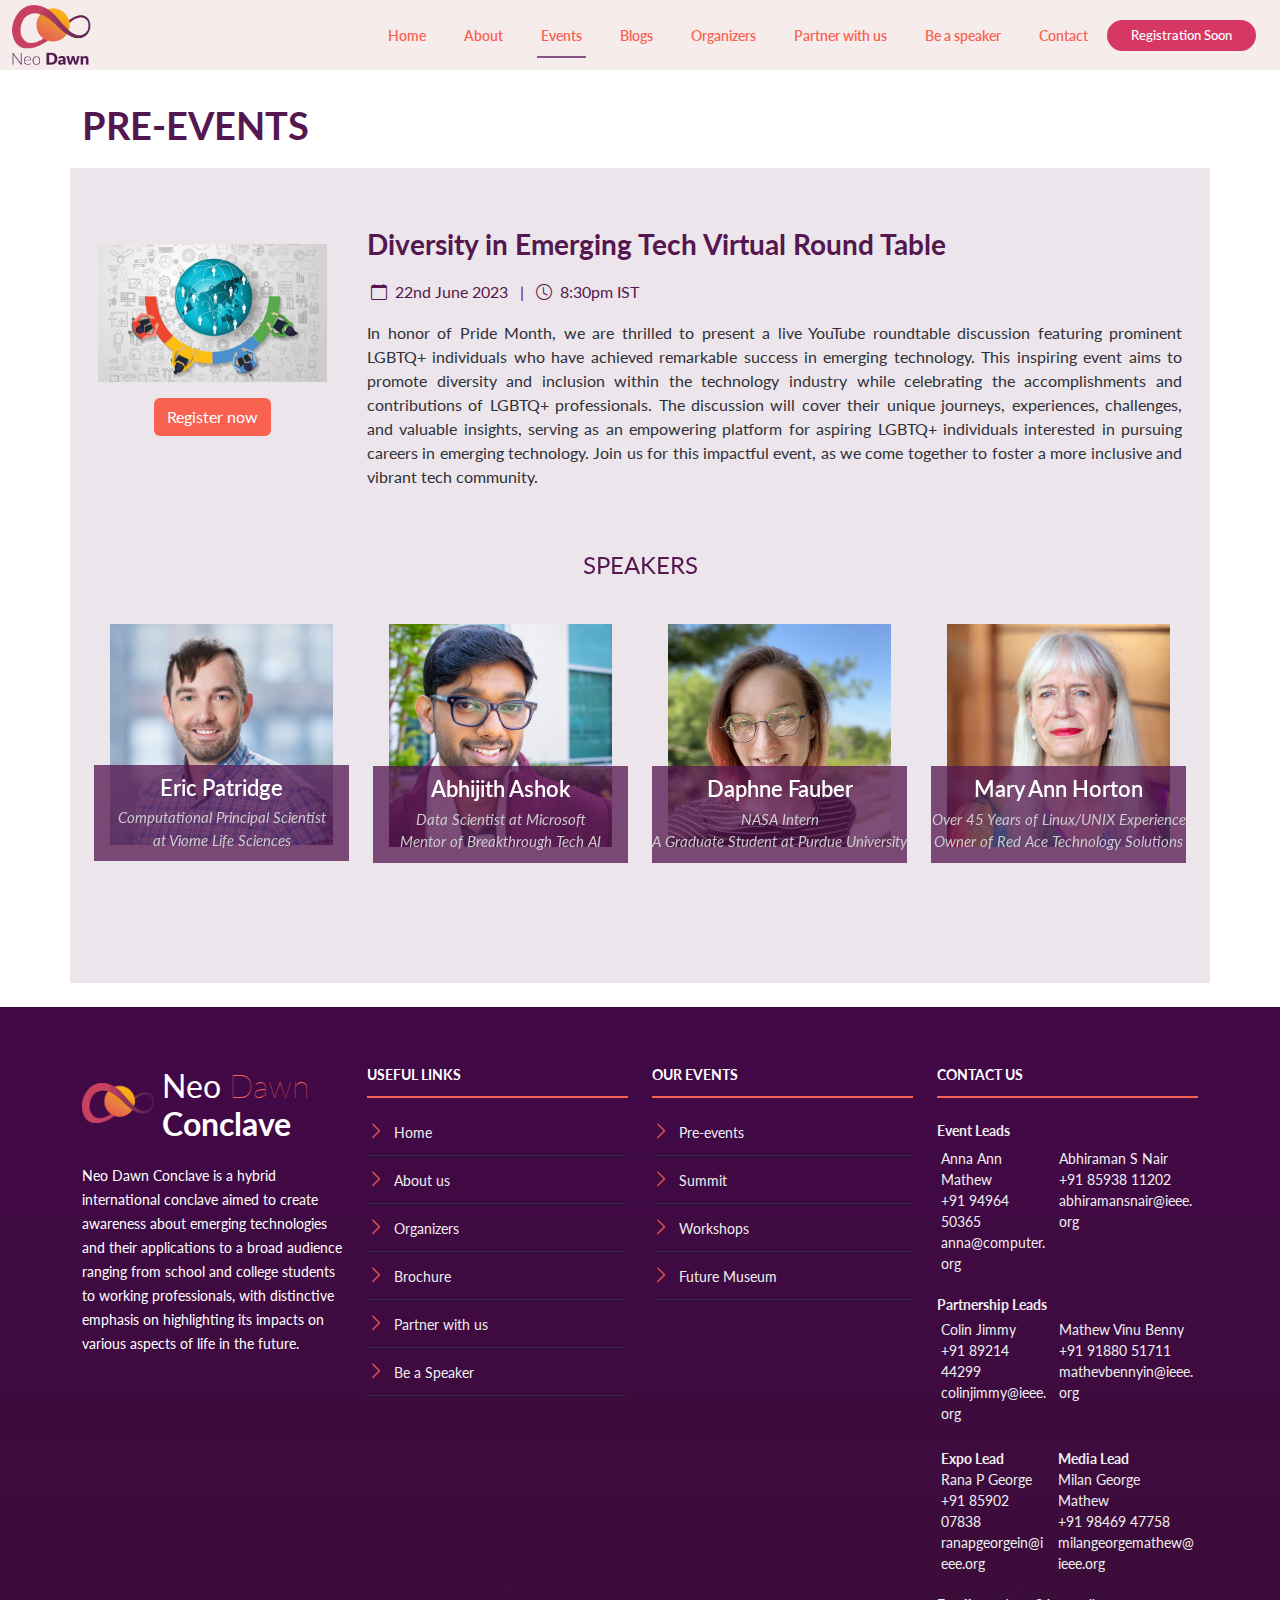
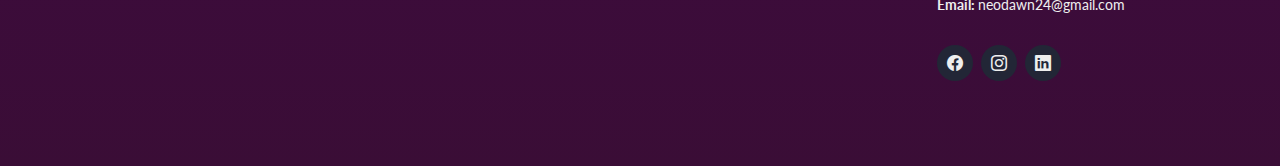
<file: Preevents.html>
<!DOCTYPE html>
<html lang="en">
  <head>
    <meta charset="utf-8" />
    <meta content="width=device-width, initial-scale=1.0" name="viewport" />

    <title>Neodawn-PreEvents</title>
    <meta content="" name="description" />
    <meta content="" name="keywords" />

    <!-- Favicons -->
    <link href="assets/img/logos/logoneo.png" rel="icon" />
    <link href="assets/img/apple-touch-icon.png" rel="apple-touch-icon" />

    <!-- Google Fonts -->
    <link
      href="https://fonts.googleapis.com/css?family=Lato"
      rel="stylesheet"
    />

    <!-- Vendor CSS Files -->
    <link href="assets/vendor/aos/aos.css" rel="stylesheet" />
    <link
      href="assets/vendor/bootstrap/css/bootstrap.min.css"
      rel="stylesheet"
    />
    <link
      href="assets/vendor/bootstrap-icons/bootstrap-icons.css"
      rel="stylesheet"
    />
    <link
      href="assets/vendor/glightbox/css/glightbox.min.css"
      rel="stylesheet"
    />
    <link href="assets/vendor/swiper/swiper-bundle.min.css" rel="stylesheet" />

    <!-- Template Main CSS File -->
    <link href="assets/css/style.css" rel="stylesheet" />
  </head>
  <script>
    window.dataLayer = window.dataLayer || [];
    function gtag(){dataLayer.push(arguments);}
    gtag('js', new Date());
  
    gtag('config', 'G-0DMLWGPHXV');
  </script>

  <body>
    <!-- ======= Header ======= -->
    <header id="oheader" class="d-flex align-items-center header-inner">
      <div class="container-fluid container-xxl d-flex align-items-center">
        <div id="logo" class="me-auto">
          <a href="index.html" class="scrollto"
            ><div class="title d-flex">
              <img
                style="scale: 1.5"
                src="assets/img/logos/neodaawn.png"
                alt=""
                title=""
              />
              <!-- <h1>&nbspNEO<span>DAWN</span></h1> -->
            </div>
          </a>
        </div>

        <nav id="navbar" class="navbar order-last order-lg-0">
          <ul>
            <li><a class="nav-link scrollto" href="index.html">Home</a></li>
            <li>
              <a class="nav-link scrollto" href="index.html#about">About</a>
            </li>

            <!-- <li><a class="nav-link scrollto" href="#speakers">Speakers</a></li>
            <li><a class="nav-link scrollto" href="#schedule">Schedule</a></li>
            <li><a class="nav-link scrollto" href="#venue">Venue</a></li>
            <li><a class="nav-link scrollto" href="#hotels">Hotels</a></li>
            <li><a class="nav-link scrollto" href="#gallery">Gallery</a></li> -->

            <li class="dropdown">
              <a class="nav-link scrollto active" href="index.html#tracks"
                ><span>Events </span></a
              >
              <ul>
                <li class="dropdown">
                  <a href="Preevents.html"
                    ><span>Pre-events</span> <i class="bi bi-chevron-right"></i
                  ></a>
                  <ul>
                    <li>
                      <a href="Preevents.html#round-table"
                        >Virtual Roundtable</a
                      >
                    </li>
                    <!-- <li><a href="#">Pre-events 2</a></li>
                    <li><a href="#">Pre-events 3</a></li>
                    <li><a href="#">Pre-events 4</a></li>
                    <li><a href="#">Pre-events 5</a></li> -->
                  </ul>
                </li>
                <li><a href="summit.html">SUMMIT</a></li>
                <li><a href="workshop.html">WORKSHOPS</a></li>
                <li><a href="museum.html">FUTURE MUSEUM</a></li>
              </ul>
            </li>
            <li>
              <a class="nav-link scrollto" href="blogs.html">Blogs</a>
            </li>
            <li>
              <a class="nav-link scrollto" href="organizers.html">Organizers</a>
            </li>
            <li>
              <a class="nav-link scrollto" href="index.html#partner"
                >Partner with us</a
              >
            </li>
            <li>
              <a class="nav-link scrollto" href="index.html#speak"
                >Be a speaker</a
              >
            </li>
            <li>
              <a class="nav-link scrollto" href="index.html#contact">Contact</a>
            </li>
          </ul>
          <i class="bi bi-list mobile-nav-toggle"></i>
        </nav>
        <!-- .navbar -->
        <a class="buy-tickets scrollto" href="index.html#subscription"
          >Registration Soon</a
        >
      </div>
    </header>
    <!-- End Header -->
    <main id="main" class="pre">
      <div class="container">
        <div class="hdng">
          <h2>PRE-EVENTS</h2>
        </div>
      </div>
      <section class="round-table container mb-4 bg-pre" id="round-table">
        <div class="container">
          <div class="row">
            <div class="col-md-3 images">
              <img src="assets/img/event/pre.jpg" alt="" />
              <a href="http://bit.ly/Neo_roundtable" target="_blank" class="btn"
                >Register now</a
              >
            </div>
            <div class="col-md-9 info">
              <h3><b>Diversity in Emerging Tech Virtual Round Table</b></h3>
              <h6>
                &nbsp;<i class="bi bi-calendar"></i> &nbsp;22nd June
                2023&emsp;|&emsp;<i class="bi bi-clock"></i> &nbsp;8:30pm IST
              </h6>
              <p>
                In honor of Pride Month, we are thrilled to present a live
                YouTube roundtable discussion featuring prominent LGBTQ+
                individuals who have achieved remarkable success in emerging
                technology. This inspiring event aims to promote diversity and
                inclusion within the technology industry while celebrating the
                accomplishments and contributions of LGBTQ+ professionals. The
                discussion will cover their unique journeys, experiences,
                challenges, and valuable insights, serving as an empowering
                platform for aspiring LGBTQ+ individuals interested in pursuing
                careers in emerging technology. Join us for this impactful
                event, as we come together to foster a more inclusive and
                vibrant tech community.
              </p>
            </div>
          </div>
        </div>

        <div class="container pt-0 px-4" id="speakers" data-aos="fade-up">
          <div class="hdng text-center">
            <h4>SPEAKERS</h4>
          </div>
          <div class="row pt-2">
            <div class="col-lg-3 col-md-6">
              <div class="speaker" data-aos="fade-up" data-aos-delay="100">
                <img
                  src="assets/img/speakers/Eric Patridge.png"
                  alt="Speaker 1"
                  class="img-fluid"
                />
                <div class="details">
                  <h3 class="alternate">Eric Patridge</h3>
                  <p>
                    Computational Principal Scientist <br />
                    at Viome Life Sciences
                  </p>
                  <div class="social">
                    <a href=""><i class="bi bi-twitter"></i></a>
                    <a href=""><i class="bi bi-facebook"></i></a>
                    <a href=""><i class="bi bi-instagram"></i></a>
                    <a href="https://www.linkedin.com/in/ericpatridge"
                      ><i class="bi bi-linkedin"></i
                    ></a>
                  </div>
                </div>
              </div>
            </div>
            <div class="col-lg-3 col-md-6">
              <div class="speaker" data-aos="fade-up" data-aos-delay="200">
                <img
                  src="assets/img/speakers/abhijith.jpg"
                  alt="Speaker 2"
                  class="img-fluid"
                />
                <div class="details">
                  <h3><a href="speaker-details.html">Abhijith Ashok</a></h3>
                  <p>Data Scientist at Microsoft <br>
                    Mentor of Breakthrough Tech AI
                  </p>
                  <div class="social">
                    <a href=""><i class="bi bi-twitter"></i></a>
                    <a href=""><i class="bi bi-facebook"></i></a>
                    <a href=""><i class="bi bi-instagram"></i></a>
                    <a href="https://www.linkedin.com/in/abhijith-asok-50314330" target="_blank"><i class="bi bi-linkedin"></i></a>
                  </div>
                </div>
              </div>
            </div>
            <div class="col-lg-3 col-md-6">
              <div class="speaker" data-aos="fade-up" data-aos-delay="300">
                <img
                  src="assets/img/speakers/Fauber.jpeg"
                  alt="Speaker 3"
                  class="img-fluid"
                />
                <div class="details">
                  <h3><a href="speaker-details.html">Daphne Fauber</a></h3>
                  <p>NASA Intern<br>
                  A Graduate Student at Purdue University </p>
                  <div class="social">
                    <a href=""><i class="bi bi-twitter"></i></a>
                    <a href=""><i class="bi bi-facebook"></i></a>
                    <a href=""><i class="bi bi-instagram"></i></a>
                    <a href="https://www.linkedin.com/in/daphne-fauber" target="_blank"><i class="bi bi-linkedin"></i></a>
                  </div>
                </div>
              </div>
            </div>
            <div class="col-lg-3 col-md-6">
              <div class="speaker" data-aos="fade-up" data-aos-delay="100">
                <img
                  src="assets/img/speakers/Horton.jpg"
                  alt="Speaker 4"
                  class="img-fluid"
                />
                <div class="details">
                  <h3>
                    <a href="speaker-details.html">Mary Ann Horton
                    </a>
                  </h3>
                  <p>Over 45 Years of Linux/UNIX Experience <br>
                  Owner of Red Ace Technology Solutions</p>
                  <div class="social">
                    <a href=""><i class="bi bi-twitter"></i></a>
                    <a href=""><i class="bi bi-facebook"></i></a>
                    <a href=""><i class="bi bi-instagram"></i></a>
                    <a href="https://www.linkedin.com/in/mary-ann-horton-7a61a4" target="_blank"><i class="bi bi-linkedin"></i></a>
                  </div>
                </div>
              </div>
            </div>
          </div>
        </div>
      </section>
    </main>
    <footer id="footer">
        <div class="footer-top">
          <div class="container">
            <div class="row">
              <div class="col-lg-3 col-md-6 footer-info">
                <div class="title d-flex">
                  <img style="margin-top: 1rem;" src="assets/img/logos/logoneo.png" alt="NEODAWN" />
                  <h2><span style="color: #fff;font-weight: normal;">Neo</span>
                    <span style="font-weight: lighter;">Dawn</span><br />
                    <span style="color: #fff;font-weight: bolder;">Conclave</span>
                  </h2>
                </div>
                <p>
                  Neo Dawn Conclave is a hybrid international conclave aimed to create awareness about emerging technologies and their applications to a broad audience ranging from school and college students to working professionals, with distinctive emphasis on highlighting its impacts on various aspects of life in the future.
                </p>
              </div>
  
              <div class="col-lg-3 col-md-6 footer-links">
                <h4>Useful Links</h4>
                <ul>
                  <li>
                    <i class="bi bi-chevron-right"></i>
                    <a href="index.html#hero">Home</a>
                  </li>
                  <li>
                    <i class="bi bi-chevron-right"></i>
                    <a href="index.html#about">About us</a>
                  </li>
                  <li>
                    <i class="bi bi-chevron-right"></i>
                    <a href="organizers.html">Organizers</a>
                  </li>
                  <li>
                    <i class="bi bi-chevron-right"></i>
                    <a href="assets/brochure/NEODAWN BROCHURE.pdf" target="_blank">Brochure</a>
                  </li>
                  <li>
                    <i class="bi bi-chevron-right"></i>
                    <a href="index.html#partner">Partner with us</a>
                  </li>
                  <li>
                    <i class="bi bi-chevron-right"></i>
                    <a href="index.html#speak"> Be a Speaker</a>
                  </li>
                </ul>
              </div>
  
              <div class="col-lg-3 col-md-6 footer-links">
                <h4>Our Events</h4>
                <ul>
                  <li>
                    <i class="bi bi-chevron-right"></i>
                    <a href="Preevents.html">Pre-events</a>
                  </li>
                  <li>
                    <i class="bi bi-chevron-right"></i>
                    <a href="summit.html">Summit</a>
                  </li>
                  <li>
                    <i class="bi bi-chevron-right"></i>
                    <a href="workshop.html">Workshops</a>
                  </li>
                  <li>
                    <i class="bi bi-chevron-right"></i>
                    <a href="museum.html">Future Museum</a>
                  </li>
                </ul>
              </div>
  
              <div class="col-lg-3 col-md-6 footer-contact">
                <h4>Contact Us</h4>
                <p class="m-0">
                  <strong>Event Leads</strong> <br />
                  <div class="d-flex pdown"> 
                    <div class="m-1">
                      Anna Ann Mathew <br />
                      +91 94964 50365 <br />
                      anna@computer.org <br />
                    </div>
                    <div class="m-1">
                      Abhiraman S Nair<br />
                      +91 85938 11202 <br />
                      abhiramansnair@ieee.org<br />
                    </div>
                  </div>
                  <strong>Partnership Leads</strong> <br />
                  <div class="d-flex pdown"> 
                    <div class="m-1">
                      Colin Jimmy <br />
                      +91 89214 44299 <br />
                      colinjimmy@ieee.org <br />
                    </div>
                    <div class="m-1">
                      Mathew Vinu Benny <br />
                      +91 91880 51711 <br />
                      mathevbennyin@ieee.org <br />
                    </div>
                  </div>
                  <div class="d-flex pdown"> 
                    <div class="m-1">
                      <strong>Expo Lead</strong><br>
                      Rana P George <br />
                      +91 85902 07838 <br />
                      ranapgeorgein@ieee.org <br />
                    </div>
                    <div class="m-1">
                      <strong>Media Lead</strong><br>
                      Milan George Mathew<br />
                      +91 98469 47758 <br />
                      milangeorgemathew@ieee.org <br />
                    </div>
                  </div>
                  <strong>Email: </strong> neodawn24@gmail.com
                  <br />
                </p>
  
                <div class="social-links">
                  <a href="https://www.facebook.com/profile.php?id=100092740211092" class="facebook"><i class="bi bi-facebook"></i></a>
                  <a href="https://instagram.com/neodawnconclave" class="instagram"
                    ><i class="bi bi-instagram"></i
                  ></a>
                  <a href="https://www.linkedin.com/company/neodawn/" class="linkedin"><i class="bi bi-linkedin"></i></a>
                </div>
              </div>
            </div>
          </div>
        </div>
        <div class="container">
        </div>
      </footer>
      <!-- End  Footer -->
  

    <a
      href="#"
      class="back-to-top d-flex align-items-center justify-content-center"
      ><i class="bi bi-arrow-up-short"></i
    ></a>

    <!-- Vendor JS Files -->
    <script src="assets/vendor/aos/aos.js"></script>
    <script src="assets/vendor/bootstrap/js/bootstrap.bundle.min.js"></script>
    <script src="assets/vendor/glightbox/js/glightbox.min.js"></script>
    <script src="assets/vendor/swiper/swiper-bundle.min.js"></script>
    <script src="assets/vendor/php-email-form/validate.js"></script>

    <!-- Template Main JS File -->
    <script src="assets/js/main.js"></script>
  </body>
</html>
</file>
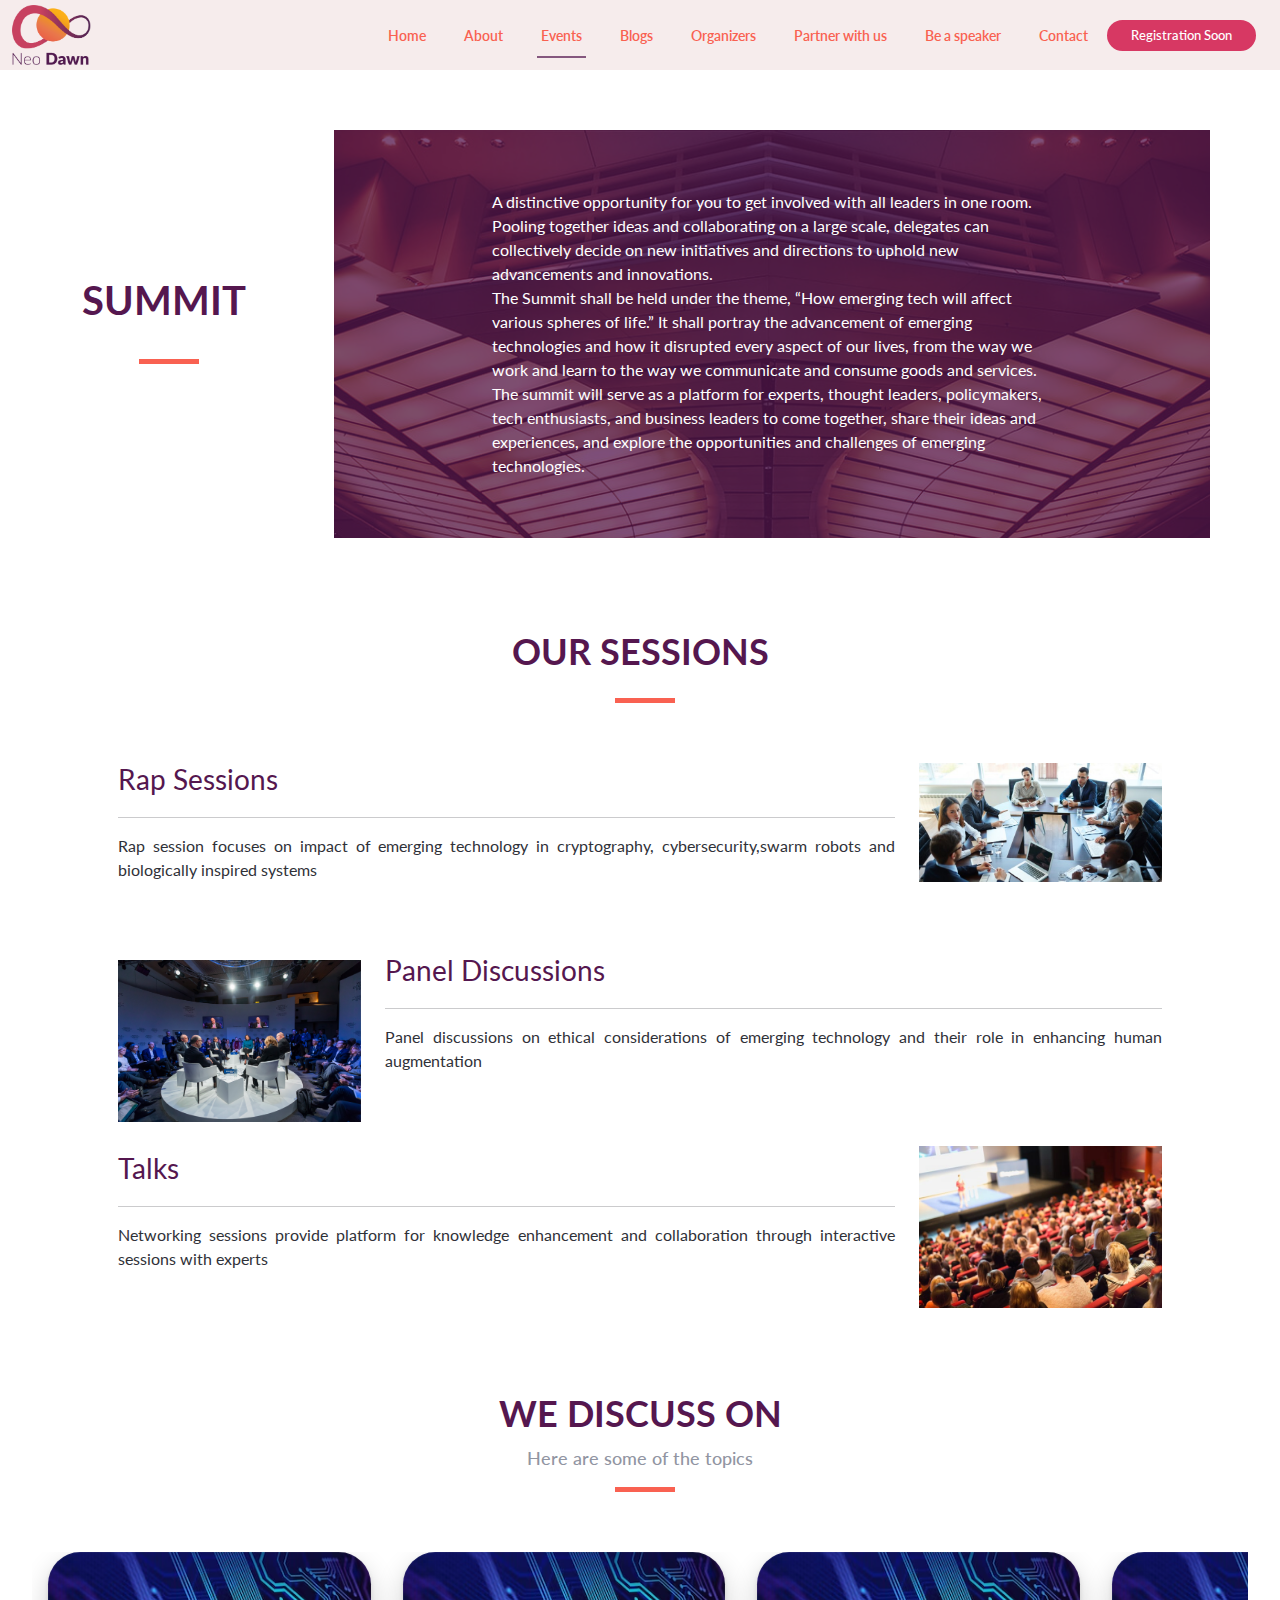
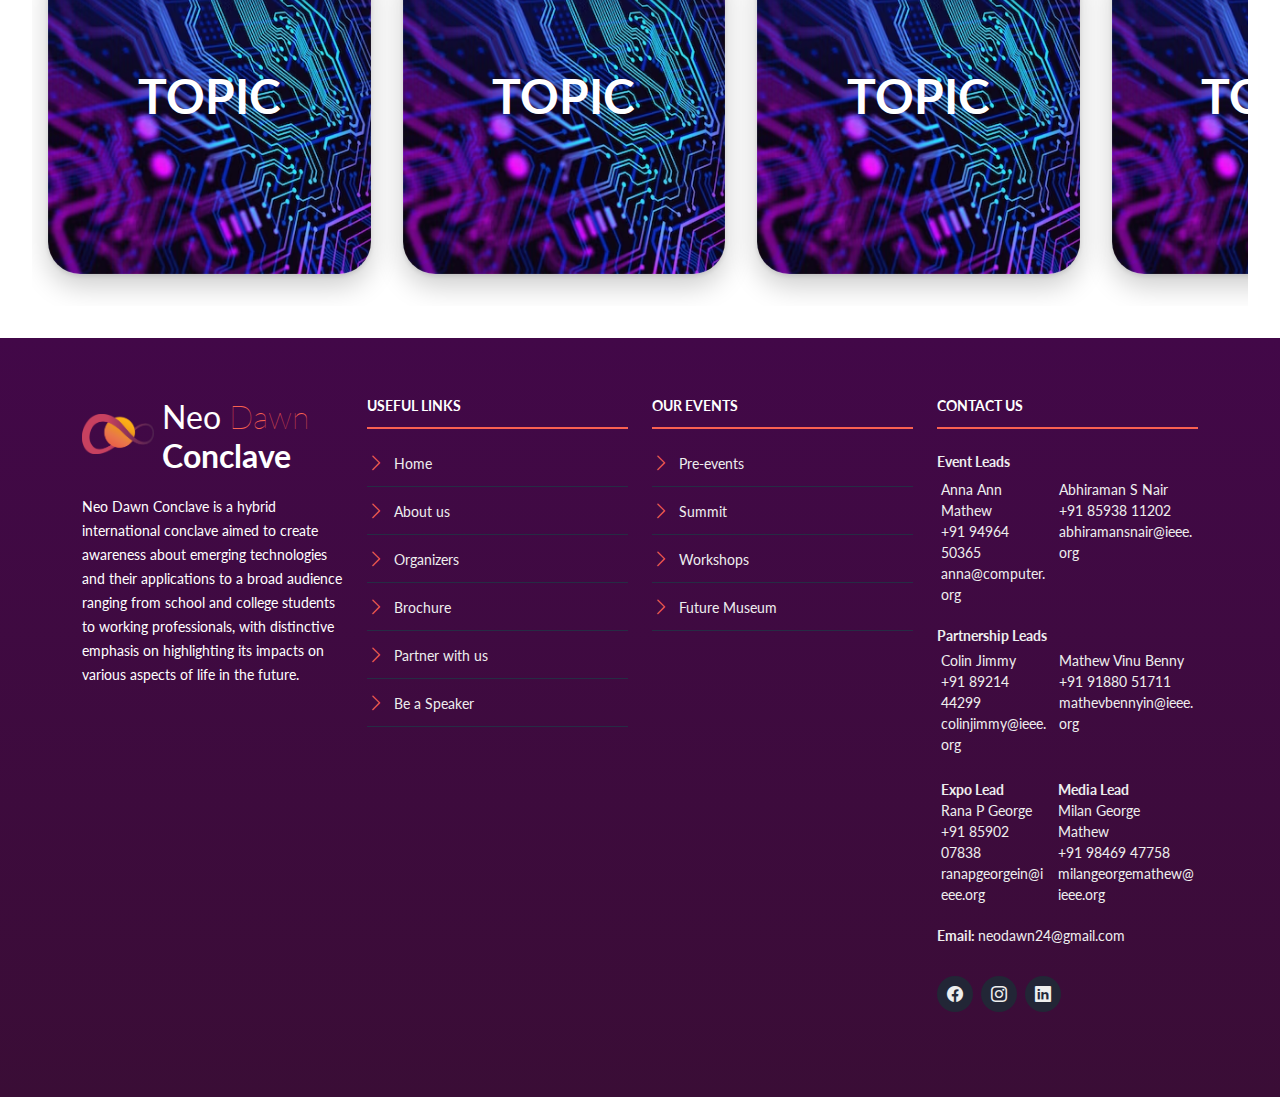
<file: summit.html>
<!DOCTYPE html>
<html lang="en">
  <head>
    <meta charset="utf-8" />
    <meta content="width=device-width, initial-scale=1.0" name="viewport" />

    <title>Neodawn-Summit</title>
    <meta content="" name="description" />
    <meta content="" name="keywords" />

    <!-- Favicons -->
    <link href="assets/img/logos/logoneo.png" rel="icon" />
    <link href="assets/img/apple-touch-icon.png" rel="apple-touch-icon" />

    <!-- Google Fonts -->
    <link
      href="https://fonts.googleapis.com/css?family=Lato"
      rel="stylesheet"
    />

    <!-- Vendor CSS Files -->
    <link href="assets/vendor/aos/aos.css" rel="stylesheet" />
    <link
      href="assets/vendor/bootstrap/css/bootstrap.min.css"
      rel="stylesheet"
    />
    <link
      href="assets/vendor/bootstrap-icons/bootstrap-icons.css"
      rel="stylesheet"
    />
    <link
      href="assets/vendor/glightbox/css/glightbox.min.css"
      rel="stylesheet"
    />
    <link href="assets/vendor/swiper/swiper-bundle.min.css" rel="stylesheet" />

    <!-- Template Main CSS File -->
    <link href="assets/css/style.css" rel="stylesheet" />
  </head>
  <script>
    window.dataLayer = window.dataLayer || [];
    function gtag(){dataLayer.push(arguments);}
    gtag('js', new Date());
  
    gtag('config', 'G-0DMLWGPHXV');
  </script>

  <body>
    <!-- ======= Header ======= -->
    <header id="oheader" class="d-flex align-items-center header-inner ">
      <div class="container-fluid container-xxl d-flex align-items-center">
        <div id="logo" class="me-auto">
          <a href="index.html" class="scrollto"
            ><div class="title d-flex">
              <img
                style="scale: 1.5"
                src="assets/img/logos/neodaawn.png"
                alt=""
                title=""
              />
              <!-- <h1>&nbspNEO<span>DAWN</span></h1> -->
            </div>
          </a>
        </div>

        <nav id="navbar" class="navbar order-last order-lg-0">
          <ul>
            <li><a class="nav-link scrollto" href="index.html">Home</a></li>
            <li>
              <a class="nav-link scrollto" href="index.html#about">About</a>
            </li>

            <!-- <li><a class="nav-link scrollto" href="#speakers">Speakers</a></li>
            <li><a class="nav-link scrollto" href="#schedule">Schedule</a></li>
            <li><a class="nav-link scrollto" href="#venue">Venue</a></li>
            <li><a class="nav-link scrollto" href="#hotels">Hotels</a></li>
            <li><a class="nav-link scrollto" href="#gallery">Gallery</a></li> -->

            <li class="dropdown">
              <a class="nav-link scrollto active" href="index.html#tracks"
                ><span>Events </span></a
              >
              <ul>
                <li class="dropdown">
                  <a href="Preevents.html"
                    ><span>Pre-events</span> <i class="bi bi-chevron-right"></i
                  ></a>
                  <ul>
                    <li>
                      <a href="Preevents.html#round-table"
                        >Virtual Roundtable</a
                      >
                    </li>
                    <!-- <li><a href="#">Pre-events 2</a></li>
                    <li><a href="#">Pre-events 3</a></li>
                    <li><a href="#">Pre-events 4</a></li>
                    <li><a href="#">Pre-events 5</a></li> -->
                  </ul>
                </li>
                <li><a href="summit.html">SUMMIT</a></li>
                <li><a href="workshop.html">WORKSHOPS</a></li>
                <li><a href="museum.html">FUTURE MUSEUM</a></li>
              </ul>
            </li>
            <li>
              <a class="nav-link scrollto" href="blogs.html">Blogs</a>
            </li>
            <li>
              <a class="nav-link scrollto" href="organizers.html">Organizers</a>
            </li>
            <li>
              <a class="nav-link scrollto" href="index.html#partner"
                >Partner with us</a
              >
            </li>
            <li>
              <a class="nav-link scrollto" href="index.html#speak"
                >Be a speaker</a
              >
            </li>
            <li>
              <a class="nav-link scrollto" href="index.html#contact">Contact</a>
            </li>
          </ul>
          <i class="bi bi-list mobile-nav-toggle"></i>
        </nav>
        <!-- .navbar -->
        <a class="buy-tickets scrollto" href="index.html#subscription"
          >Registration Soon</a
        >
      </div>
    </header>
    <!-- End Header -->

    <main id="main" class="main-page">
      <section id="museum" style="padding-top: 0;">
        <div id="future" class="container flex-col" style="display: flex;align-items: center;">
          <div class="section-header">
            <h1 style="text-align: center;font-weight: bolder;">SUMMIT</h1>
          </div>
            <div id="venue" class="container">
              <div class="row">
                <div class="col-md-12 venue-info d-flex justify-content-center marg-1">
                  <div class="row justify-content-center">
                    <div class="col-11 col-lg-8 position-relative">
                      <p>A distinctive opportunity for you to get involved with all leaders in one room. Pooling together ideas
                        and collaborating on a large scale, delegates can collectively decide on new initiatives and directions
                        to uphold new advancements and innovations.
                        </p>
                        <p>The Summit shall be held under the theme, “How emerging tech will affect various spheres of life.” It
                          shall portray the advancement of emerging technologies and how it disrupted every aspect of our
                          lives, from the way we work and learn to the way we communicate and consume goods and services.
                          The summit will serve as a platform for experts, thought leaders, policymakers, tech enthusiasts, and
                          business leaders to come together, share their ideas and experiences, and explore the opportunities
                          and challenges of emerging technologies.</p>
                    </div>
                  </div>
                </div>
              </div>
            </div>
        </div>
        <div class="container">
          <div class="section-header">
            <h2>Our Sessions</h2>
          </div>
          <div class="row m-4 speaker2">
            <div class="col-md-9 d-flex" style="align-items: center">
              <div class="details" style="text-align: justify">
                <div>
                  <h3>Rap Sessions</h3>
                  <hr>
                </div>
                <p>
                  Rap session focuses on impact of emerging technology in cryptography, cybersecurity,swarm robots and biologically inspired systems
                </p>
              </div>
            </div>
            <div class="col-md-3 ">
              <img
                src="assets/img/Summit/n2.jpg"
                alt="Speaker 1"
                class="img-fluid"
              />
            </div>
          </div>
          <div class="row m-4">
            <div class="col-md-3" style="padding-top: 1.5rem;">
              <img
                src="assets/img/Summit/p2.png"
                alt="Speaker 1"
                class="img-fluid"
              />
            </div>
            <div class="col-md-9 d-flex" style="align-items: center">
              <div class="details" style="text-align: justify;">
                <div>
                  <h3>Panel Discussions</h3>
                  <hr>
                </div>
                <p>
                  Panel discussions on ethical considerations of emerging technology and their role in enhancing human augmentation
                </p>
              </div>
            </div>
          </div>
          <div class="row m-4 speaker2">
            <div class="col-md-9 d-flex" style="align-items: center">
              <div class="details" style="text-align: justify">
                <div>
                  <h3>Talks</h3>
                  <hr>
                </div>
                <p>
                  Networking sessions provide platform for knowledge enhancement and collaboration through interactive sessions with experts
                </p>
              </div>
            </div>
            <div class="col-md-3 ">
              <img
                src="assets/img/Summit/sav.jpg"
                alt="Speaker 1"
                class="img-fluid"
              />
            </div>
          </div>
        </div>
      </section>
      <section class="section topic">
        <div class="container">
          <div class="section-header">
            <h2>We Discuss On</h2>
            <p>Here are some of the topics</p>
          </div>
        </div>
        <div class="media-scroller snaps-inline">
          <div class="media-element">
            <h3 class="hdng">TOPIC</h3>
            <ul class="desctext">
              <li>
                <p>
                  <span class="topicname">Topic</span><br />
                  Lorem ipsum dolor sit amet consectetur adipisicing elit. Eos,
                  amet sunt. Beatae, illo. Ipsum recusandae consequatur ratione
                  reprehenderit. Incidunt, earum. Molestiae at modi provident
                  laborum earum totam tempora dolorum. Modi.s
                </p>
              </li>
            </ul>
          </div>
          <div class="media-element">
            <h3 class="hdng">TOPIC</h3>
            <ul class="desctext">
              <li>
                <p>
                  <span class="topicname">Topic</span><br />
                  Lorem ipsum dolor sit amet consectetur adipisicing elit. Eos,
                  amet sunt. Beatae, illo. Ipsum recusandae consequatur ratione
                  reprehenderit. Incidunt, earum. Molestiae at modi provident
                  laborum earum totam tempora dolorum. Modi.s
                </p>
              </li>
            </ul>
          </div>
          <div class="media-element">
            <h3 class="hdng">TOPIC</h3>
            <ul class="desctext">
              <li>
                <p>
                  <span class="topicname">Topic</span><br />
                  Lorem ipsum dolor sit amet consectetur adipisicing elit. Eos,
                  amet sunt. Beatae, illo. Ipsum recusandae consequatur ratione
                  reprehenderit. Incidunt, earum. Molestiae at modi provident
                  laborum earum totam tempora dolorum. Modi.s
                </p>
              </li>
            </ul>
          </div>
          <div class="media-element">
            <h3 class="hdng">TOPIC</h3>
            <ul class="desctext">
              <li>
                <p>
                  <span class="topicname">Topic</span><br />
                  Lorem ipsum dolor sit amet consectetur adipisicing elit. Eos,
                  amet sunt. Beatae, illo. Ipsum recusandae consequatur ratione
                  reprehenderit. Incidunt, earum. Molestiae at modi provident
                  laborum earum totam tempora dolorum. Modi.s
                </p>
              </li>
            </ul>
          </div>
          <div class="media-element">
            <h3 class="hdng">TOPIC</h3>
            <ul class="desctext">
              <li>
                <p>
                  <span class="topicname">Topic</span><br />
                  Lorem ipsum dolor sit amet consectetur adipisicing elit. Eos,
                  amet sunt. Beatae, illo. Ipsum recusandae consequatur ratione
                  reprehenderit. Incidunt, earum. Molestiae at modi provident
                  laborum earum totam tempora dolorum. Modi.s
                </p>
              </li>
            </ul>
          </div>
          <div class="media-element">
            <h3 class="hdng">TOPIC</h3>
            <ul class="desctext">
              <li>
                <p>
                  <span class="topicname">Topic</span><br />
                  Lorem ipsum dolor sit amet consectetur adipisicing elit. Eos,
                  amet sunt. Beatae, illo. Ipsum recusandae consequatur ratione
                  reprehenderit. Incidunt, earum. Molestiae at modi provident
                  laborum earum totam tempora dolorum. Modi.s
                </p>
              </li>
            </ul>
          </div>
        </div>
      </section>
      <!-- <section id="speakers">
        <div class="container" data-aos="fade-up">
          <div class="section-header">
            <h2>Our Speakers</h2>
            <p>Here are some of our Speakers</p>
          </div>

          <div class="row">
            <div class="col-lg-4 col-md-6">
              <div class="speaker" data-aos="fade-up" data-aos-delay="100">
                <img
                  src="assets/img/speakers/1.jpg"
                  alt="Speaker 1"
                  class="img-fluid"
                />
                <div class="details">
                  <h3><a href="speaker-details.html">TBA</a></h3>
                  <p>Quas alias incidunt</p>
                  <div class="social">
                    <a href=""><i class="bi bi-twitter"></i></a>
                    <a href=""><i class="bi bi-facebook"></i></a>
                    <a href=""><i class="bi bi-instagram"></i></a>
                    <a href=""><i class="bi bi-linkedin"></i></a>
                  </div>
                </div>
              </div>
            </div>
            <div class="col-lg-4 col-md-6">
              <div class="speaker" data-aos="fade-up" data-aos-delay="200">
                <img
                  src="assets/img/speakers/2.jpg"
                  alt="Speaker 2"
                  class="img-fluid"
                />
                <div class="details">
                  <h3><a href="speaker-details.html">TBA</a></h3>
                  <p>Consequuntur odio aut</p>
                  <div class="social">
                    <a href=""><i class="bi bi-twitter"></i></a>
                    <a href=""><i class="bi bi-facebook"></i></a>
                    <a href=""><i class="bi bi-instagram"></i></a>
                    <a href=""><i class="bi bi-linkedin"></i></a>
                  </div>
                </div>
              </div>
            </div>
            <div class="col-lg-4 col-md-6">
              <div class="speaker" data-aos="fade-up" data-aos-delay="300">
                <img
                  src="assets/img/speakers/3.jpg"
                  alt="Speaker 3"
                  class="img-fluid"
                />
                <div class="details">
                  <h3><a href="speaker-details.html">TBA</a></h3>
                  <p>Fugiat laborum et</p>
                  <div class="social">
                    <a href=""><i class="bi bi-twitter"></i></a>
                    <a href=""><i class="bi bi-facebook"></i></a>
                    <a href=""><i class="bi bi-instagram"></i></a>
                    <a href=""><i class="bi bi-linkedin"></i></a>
                  </div>
                </div>
              </div>
            </div>
            <div class="col-lg-4 col-md-6">
              <div class="speaker" data-aos="fade-up" data-aos-delay="100">
                <img
                  src="assets/img/speakers/4.jpg"
                  alt="Speaker 4"
                  class="img-fluid"
                />
                <div class="details">
                  <h3>
                    <a href="speaker-details.html">TBA</a>
                  </h3>
                  <p>Debitis iure vero</p>
                  <div class="social">
                    <a href=""><i class="bi bi-twitter"></i></a>
                    <a href=""><i class="bi bi-facebook"></i></a>
                    <a href=""><i class="bi bi-instagram"></i></a>
                    <a href=""><i class="bi bi-linkedin"></i></a>
                  </div>
                </div>
              </div>
            </div>
            <div class="col-lg-4 col-md-6">
              <div class="speaker" data-aos="fade-up" data-aos-delay="200">
                <img
                  src="assets/img/speakers/5.jpg"
                  alt="Speaker 5"
                  class="img-fluid"
                />
                <div class="details">
                  <h3>
                    <a href="speaker-details.html">TBA</a>
                  </h3>
                  <p>Qui molestiae natus</p>
                  <div class="social">
                    <a href=""><i class="bi bi-twitter"></i></a>
                    <a href=""><i class="bi bi-facebook"></i></a>
                    <a href=""><i class="bi bi-instagram"></i></a>
                    <a href=""><i class="bi bi-linkedin"></i></a>
                  </div>
                </div>
              </div>
            </div>
            <div class="col-lg-4 col-md-6">
              <div class="speaker" data-aos="fade-up" data-aos-delay="300">
                <img
                  src="assets/img/speakers/6.jpg"
                  alt="Speaker 6"
                  class="img-fluid"
                />
                <div class="details">
                  <h3><a href="speaker-details.html">TBA</a></h3>
                  <p>Non autem dicta</p>
                  <div class="social">
                    <a href=""><i class="bi bi-twitter"></i></a>
                    <a href=""><i class="bi bi-facebook"></i></a>
                    <a href=""><i class="bi bi-instagram"></i></a>
                    <a href=""><i class="bi bi-linkedin"></i></a>
                  </div>
                </div>
              </div>
            </div>
          </div>
        </div>
      </section> -->

      <!--====  End of topic Section  ====-->
    </main>

    <!-- ======= Footer ======= -->
    <footer id="footer">
      <div class="footer-top">
        <div class="container">
          <div class="row">
            <div class="col-lg-3 col-md-6 footer-info">
              <div class="title d-flex">
                <img style="margin-top: 1rem;" src="assets/img/logos/logoneo.png" alt="NEODAWN" />
                <h2><span style="color: #fff;font-weight: normal;">Neo</span>
                  <span style="font-weight: lighter;">Dawn</span><br />
                  <span style="color: #fff;font-weight: bolder;">Conclave</span>
                </h2>
              </div>
              <p>
                Neo Dawn Conclave is a hybrid international conclave aimed to create awareness about emerging technologies and their applications to a broad audience ranging from school and college students to working professionals, with distinctive emphasis on highlighting its impacts on various aspects of life in the future.
              </p>
            </div>

            <div class="col-lg-3 col-md-6 footer-links">
              <h4>Useful Links</h4>
              <ul>
                <li>
                  <i class="bi bi-chevron-right"></i>
                  <a href="index.html#hero">Home</a>
                </li>
                <li>
                  <i class="bi bi-chevron-right"></i>
                  <a href="index.html#about">About us</a>
                </li>
                <li>
                  <i class="bi bi-chevron-right"></i>
                  <a href="organizers.html">Organizers</a>
                </li>
                <li>
                  <i class="bi bi-chevron-right"></i>
                  <a href="assets/brochure/NEODAWN BROCHURE.pdf" target="_blank">Brochure</a>
                </li>
                <li>
                  <i class="bi bi-chevron-right"></i>
                  <a href="index.html#partner">Partner with us</a>
                </li>
                <li>
                  <i class="bi bi-chevron-right"></i>
                  <a href="index.html#speak"> Be a Speaker</a>
                </li>
              </ul>
            </div>

            <div class="col-lg-3 col-md-6 footer-links">
              <h4>Our Events</h4>
              <ul>
                <li>
                  <i class="bi bi-chevron-right"></i>
                  <a href="Preevents.html">Pre-events</a>
                </li>
                <li>
                  <i class="bi bi-chevron-right"></i>
                  <a href="summit.html">Summit</a>
                </li>
                <li>
                  <i class="bi bi-chevron-right"></i>
                  <a href="workshop.html">Workshops</a>
                </li>
                <li>
                  <i class="bi bi-chevron-right"></i>
                  <a href="museum.html">Future Museum</a>
                </li>
              </ul>
            </div>

            <div class="col-lg-3 col-md-6 footer-contact">
              <h4>Contact Us</h4>
              <p class="m-0">
                <strong>Event Leads</strong> <br />
                <div class="d-flex pdown"> 
                  <div class="m-1">
                    Anna Ann Mathew <br />
                    +91 94964 50365 <br />
                    anna@computer.org <br />
                  </div>
                  <div class="m-1">
                    Abhiraman S Nair <br />
                    +91 85938 11202 <br />
                    abhiramansnair@ieee.org<br />
                  </div>
                </div>
                <strong>Partnership Leads</strong> <br />
                <div class="d-flex pdown"> 
                  <div class="m-1">
                    Colin Jimmy <br />
                    +91 89214 44299 <br />
                    colinjimmy@ieee.org <br />
                  </div>
                  <div class="m-1">
                    Mathew Vinu Benny <br />
                    +91 91880 51711 <br />
                    mathevbennyin@ieee.org <br />
                  </div>
                </div>
                <div class="d-flex pdown"> 
                  <div class="m-1">
                    <strong>Expo Lead</strong><br>
                    Rana P George <br />
                    +91 85902 07838 <br />
                    ranapgeorgein@ieee.org <br />
                  </div>
                  <div class="m-1">
                    <strong>Media Lead</strong><br>
                    Milan George Mathew<br />
                    +91 98469 47758 <br />
                    milangeorgemathew@ieee.org <br />
                  </div>
                </div>
                <strong>Email: </strong> neodawn24@gmail.com
                <br />
              </p>

              <div class="social-links">
                <a href="https://www.facebook.com/profile.php?id=100092740211092" class="facebook"><i class="bi bi-facebook"></i></a>
                <a href="https://instagram.com/neodawnconclave" class="instagram"
                  ><i class="bi bi-instagram"></i
                ></a>
                <a href="https://www.linkedin.com/company/neodawn/" class="linkedin"><i class="bi bi-linkedin"></i></a>
              </div>
            </div>
          </div>
        </div>
      </div>
      <div class="container">
      </div>
    </footer>
    <!-- End  Footer -->

    <a
      href="#"
      class="back-to-top d-flex align-items-center justify-content-center"
      ><i class="bi bi-arrow-up-short"></i
    ></a>

    <!-- Vendor JS Files -->
    <script src="assets/vendor/aos/aos.js"></script>
    <script src="assets/vendor/bootstrap/js/bootstrap.bundle.min.js"></script>
    <script src="assets/vendor/glightbox/js/glightbox.min.js"></script>
    <script src="assets/vendor/swiper/swiper-bundle.min.js"></script>
    <script src="assets/vendor/php-email-form/validate.js"></script>

    <!-- Template Main JS File -->
    <script src="assets/js/main.js"></script>
  </body>
</html>
</file>
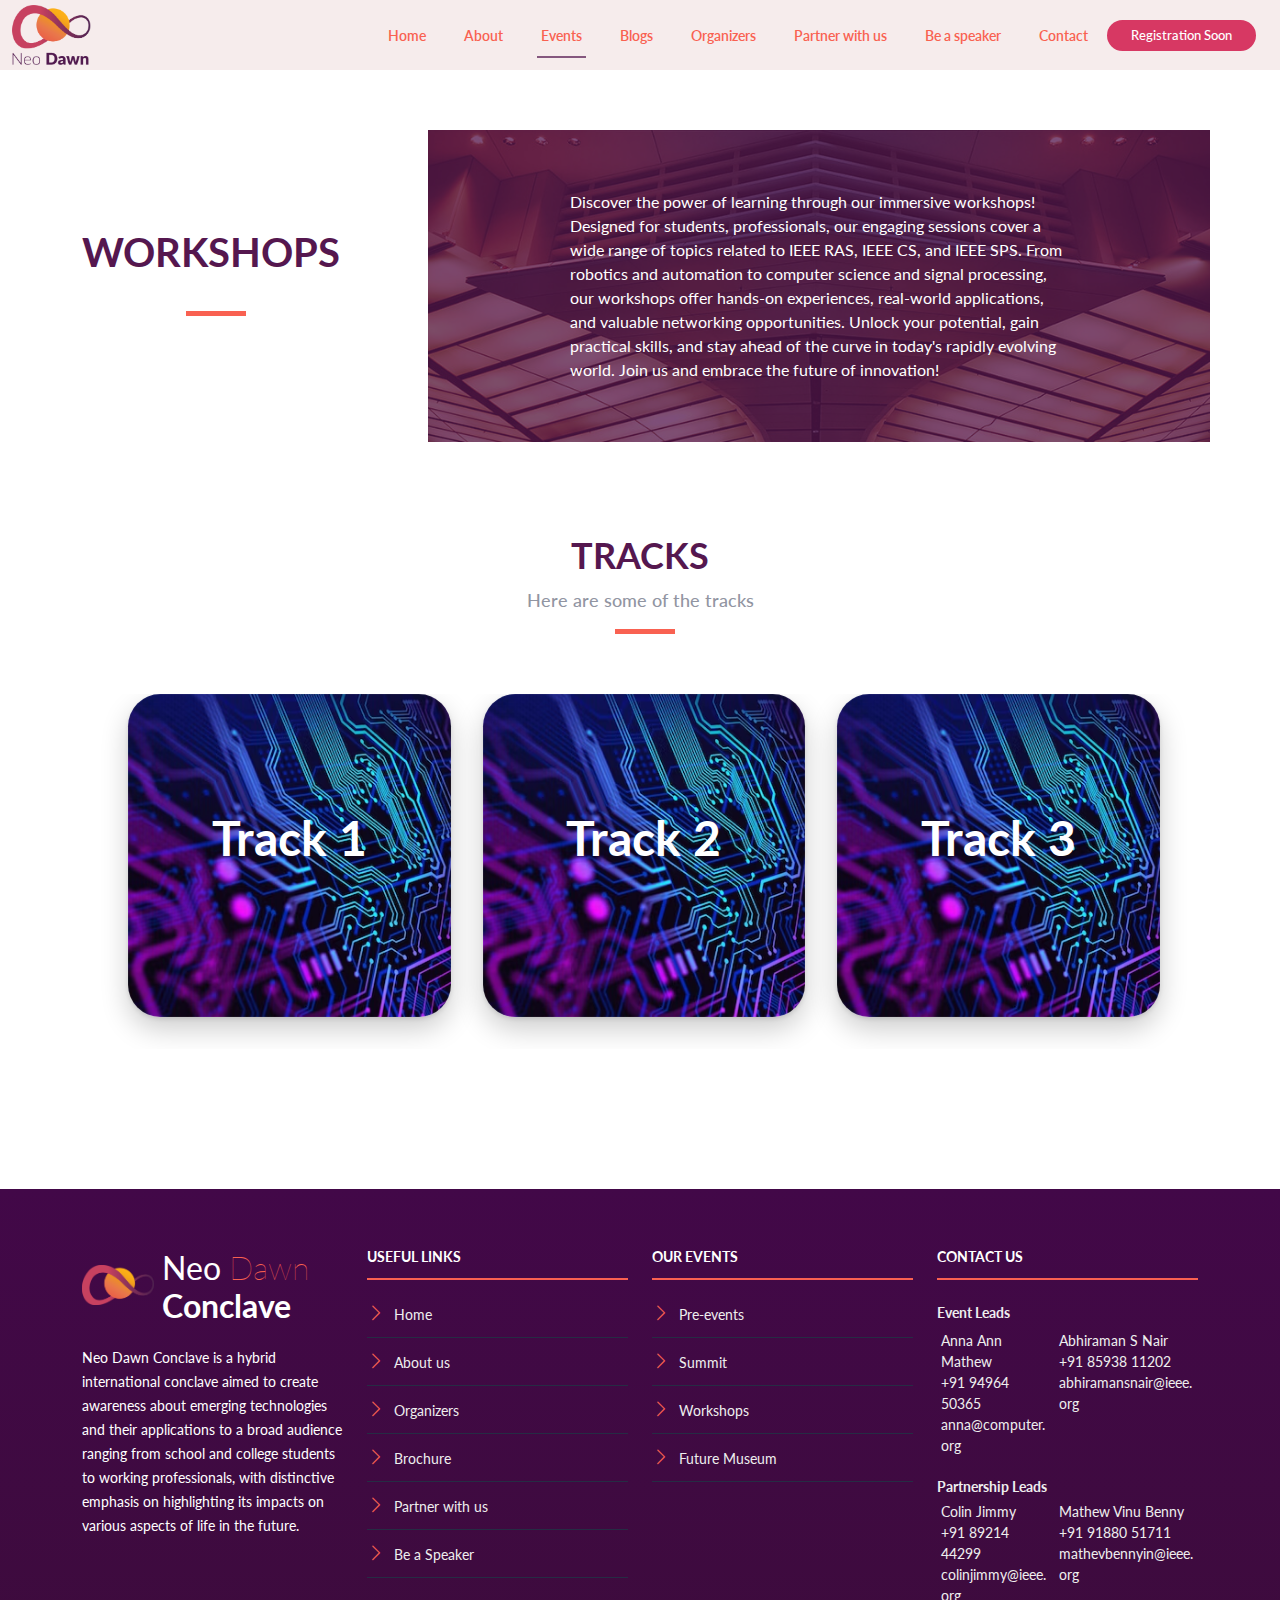
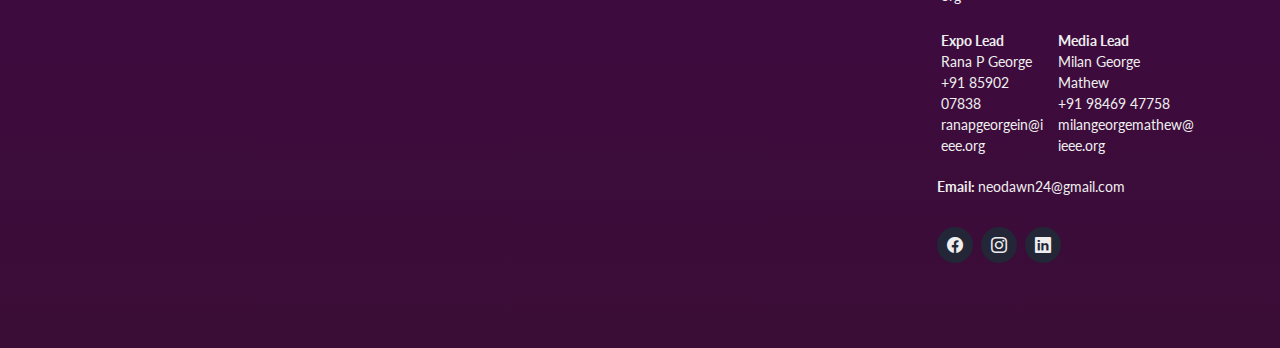
<file: workshop.html>
<!DOCTYPE html>
<html lang="en">
  <head>
    <meta charset="utf-8" />
    <meta content="width=device-width, initial-scale=1.0" name="viewport" />

    <title>Neodawn-workshop</title>
    <meta content="" name="description" />
    <meta content="" name="keywords" />

    <!-- Favicons -->
    <link href="assets/img/logos/logoneo.png" rel="icon" />
    <link href="assets/img/apple-touch-icon.png" rel="apple-touch-icon" />

    <!-- Google Fonts -->
    <link
      href="https://fonts.googleapis.com/css?family=Lato"
      rel="stylesheet"
    />

    <!-- Vendor CSS Files -->
    <link href="assets/vendor/aos/aos.css" rel="stylesheet" />
    <link
      href="assets/vendor/bootstrap/css/bootstrap.min.css"
      rel="stylesheet"
    />
    <link
      href="assets/vendor/bootstrap-icons/bootstrap-icons.css"
      rel="stylesheet"
    />
    <link
      href="assets/vendor/glightbox/css/glightbox.min.css"
      rel="stylesheet"
    />
    <link href="assets/vendor/swiper/swiper-bundle.min.css" rel="stylesheet" />

    <!-- Template Main CSS File -->
    <link href="assets/css/style.css" rel="stylesheet" />
  </head>
  <script>
    window.dataLayer = window.dataLayer || [];
    function gtag(){dataLayer.push(arguments);}
    gtag('js', new Date());
  
    gtag('config', 'G-0DMLWGPHXV');
  </script>

  <body>
    <!-- ======= Header ======= -->
    <header id="oheader" class="d-flex align-items-center header-inner">
      <div class="container-fluid container-xxl d-flex align-items-center">
        <div id="logo" class="me-auto">
          <a href="index.html" class="scrollto"
            ><div class="title d-flex">
              <img
                style="scale: 1.5"
                src="assets/img/logos/neodaawn.png"
                alt=""
                title=""
              />
              <!-- <h1>&nbspNEO<span>DAWN</span></h1> -->
            </div>
          </a>
        </div>

        <nav id="navbar" class="navbar order-last order-lg-0">
          <ul>
            <li><a class="nav-link scrollto" href="index.html">Home</a></li>
            <li>
              <a class="nav-link scrollto" href="index.html#about">About</a>
            </li>

            <!-- <li><a class="nav-link scrollto" href="#speakers">Speakers</a></li>
            <li><a class="nav-link scrollto" href="#schedule">Schedule</a></li>
            <li><a class="nav-link scrollto" href="#venue">Venue</a></li>
            <li><a class="nav-link scrollto" href="#hotels">Hotels</a></li>
            <li><a class="nav-link scrollto" href="#gallery">Gallery</a></li> -->

            <li class="dropdown">
              <a class="nav-link scrollto active" href="index.html#tracks"
                ><span>Events </span></a
              >
              <ul>
                <li class="dropdown">
                  <a href="Preevents.html"
                    ><span>Pre-events</span> <i class="bi bi-chevron-right"></i
                  ></a>
                  <ul>
                    <li>
                      <a href="Preevents.html#round-table"
                        >Virtual Roundtable</a
                      >
                    </li>
                    <!-- <li><a href="#">Pre-events 2</a></li>
                    <li><a href="#">Pre-events 3</a></li>
                    <li><a href="#">Pre-events 4</a></li>
                    <li><a href="#">Pre-events 5</a></li> -->
                  </ul>
                </li>
                <li><a href="summit.html">SUMMIT</a></li>
                <li><a href="workshop.html">WORKSHOPS</a></li>
                <li><a href="museum.html">FUTURE MUSEUM</a></li>
              </ul>
            </li>
            <li>
              <a class="nav-link scrollto" href="blogs.html">Blogs</a>
            </li>
            <li>
              <a class="nav-link scrollto" href="organizers.html">Organizers</a>
            </li>
            <li>
              <a class="nav-link scrollto" href="index.html#partner"
                >Partner with us</a
              >
            </li>
            <li>
              <a class="nav-link scrollto" href="index.html#speak"
                >Be a speaker</a
              >
            </li>
            <li>
              <a class="nav-link scrollto" href="index.html#contact">Contact</a>
            </li>
          </ul>
          <i class="bi bi-list mobile-nav-toggle"></i>
        </nav>
        <!-- .navbar -->
        <a class="buy-tickets scrollto" href="index.html#subscription"
          >Registration Soon</a
        >
      </div>
    </header>
    <!-- End Header -->

    <main id="main" class="main-page" >
      <!-- description -->
      <section id="workshop1" class="section" style="padding-top: 0;">
        <div id="future" class="container flex-col" style="display: flex;align-items: center;">
          <div class="section-header">
            <h1 style="text-align: center;font-weight: bolder;">WORKSHOPS</h1>
          </div>
            <div id="venue" class="container">
              <div class="row">
                <div class="col-md-12 venue-info d-flex justify-content-center marg-1">
                  <div class="row justify-content-center">
                    <div class="col-11 col-lg-8 position-relative">
                      <p>
                        Discover the power of learning through our immersive workshops! Designed for students,
                        professionals, our engaging sessions cover a wide range of topics related to IEEE RAS, IEEE CS, and
                        IEEE SPS. From robotics and automation to computer science and signal processing, our workshops
                        offer hands-on experiences, real-world applications, and valuable networking opportunities. Unlock
                        your potential, gain practical skills, and stay ahead of the curve in today's rapidly evolving world. Join
                        us and embrace the future of innovation!
                      </p>
                    </div>
                  </div>
                </div>
              </div>
            </div>
        </div>
        <div class="container">
          <div class="section-header">
            <h2>Tracks</h2>
            <p>Here are some of the tracks</p>
          </div>
        </div>
        <div class="media-scroller snaps-inline lft">
          <div class="media-element">
            <h3 class="hdng">Track 1</h3>
            <ul class="desctext">
              <li>
                <p>
                  <span class="topicname" style="line-height: 1.5rem;margin-bottom: 1rem;">For High School Students and School Graduates</span><br /><br>
                  <strong>Elective 1:</strong>Build a Bot<br><br>
                  <strong>Elective 2:</strong>Intro to Neural Networks<br><br>
                  <strong>Elective 3:</strong>Intro to Image Processing and Computer Vision
                </p>
              </li>
            </ul>
          </div>
          <div class="media-element">
            <h3 class="hdng">Track 2 </h3>
            <ul class="desctext">
              <li>
                <p>
                  <span class="topicname" style="line-height: 1.5rem;margin-bottom: 1rem;">For College Students and College Graduates</span><br /><br>
                  <strong>Elective 1:</strong>Design, Control and Navigation of Mobile Robotics <br><br>
                  <strong>Elective 2:</strong>Human-Computer Interaction: Advanced Techniques for User Experience (UX) Design and Evaluation<br><br>
                  <strong>Elective 3:</strong>Quantum Signal Processing: Principles, Algorithms, and Applications
                </p>
              </li>
            </ul>
          </div>
          <div class="media-element">
            <h3 class="hdng">Track 3</h3>
            <ul class="desctext">
              <li>
                <p>
                  <span class="topicname" style="line-height: 1.5rem;margin-bottom: 1rem;">For Working Professionals</span><br /><br>
                  <strong>Elective 1:</strong>Advanced Robotics : Sensing, Perception and Control<br><br>
                  <strong>Elective 2:</strong>Building Secure and Resilient Software Systems<br><br>
                  <strong>Elective 3:</strong>Machine Learning for Signal Processing Applications
                </p>
              </li>
            </ul>
          </div>
        </div>
        <!-- <div class="container marg">
          <div class="block w-title">
            <h2>Our Tracks</h2>
          </div>
          <div class="row">
            <div class="col-8">
              <div data-bs-toggle="collapse"  href="#h1" class="track"><h3>Track 1: For High School Students and School Graduates</h3></div>
              <div id="h1" class="track-details collapse">
                <p>High School students will be provided with 3 electives, among which they are allowed to choose any one course to pursue in the 3 hour hands-on workshop allotted for them.</p>
                <p><strong>Elective 1:</strong><span style="font-style: italic;">Build a Bot </span><br>
                  In this workshop, students can learn about the basics of robotics and programming by building and programming their own robots using a robotics kit such as LEGO Mindstorms. The workshop can cover topics such as basic robotics concepts, robot design and construction, programming using a graphical programming language, and testing and troubleshooting robots.
                </p>
                <p><strong>Elective 2:</strong><span style="font-style: italic;"> Intro to Neural Networks </span><br>
                  In this workshop, students can learn about the basics of web development and design, including HTML, CSS, and JavaScript. The workshop can cover topics such as designing and building a simple web page, creating a basic navigation menu, and adding interactive features such as forms and buttons. Students can also learn about the basics of website hosting and deployment.
                </p>
                <p><strong>Elective 3:</strong><span style="font-style: italic;"> Intro to Image Processing and Computer Vision</span><br>
                  In this workshop, students can learn about the basics of image processing and computer vision, including topics such as image filtering, feature detection, and object recognition. The workshop can cover topics such as using open-source libraries such as OpenCV to process images and detect objects, and using machine learning techniques to train algorithms to recognize objects in images. Students can also learn about the real-world applications of image processing and computer vision, such as autonomous vehicles and facial recognition.
                </p>
              </div>
            </div>
          </div>
          <div class="row">
            <div class="col-8">
              <div data-bs-toggle="collapse" href="#h2" class="track"><h3>Track 2: For College Students and College Graduates</h3></div>
              <div id="h2" class="track-details collapse">
                <p>College students and college graduates will be provided with 3 electives, among which they are allowed to choose any one course to pursue in the 3 hour hands-on workshop allotted for them.</p>
                <p><strong>Elective 1:</strong><span style="font-style: italic;">Design, Control and Navigation of Mobile Robotics</span><br>
                  This workshop on Design, Control and Navigation of Mobile Robotics is aimed at college students who are interested in learning about the design and control of mobile robots. Participants will be taught the principles and techniques of mobile robotics, including the design of robot hardware, motion control, and navigation algorithms. The workshop will include lectures, hands-on activities, and group discussions, allowing participants to gain practical experience in designing and controlling mobile robots. By the end of the workshop, participants will have a strong understanding of the design and control principles of mobile robotics, as well as the ability to apply these principles in real-world applications. They will also have gained experience in working collaboratively and creatively to solve problems in mobile robotics design and control.
                </p>
                <p><strong>Elective 2:</strong><span style="font-style: italic;">Human-Computer Interaction: Advanced Techniques for User Experience (UX) Design and Evaluation</span><br>
                  This workshop on Human-Computer Interaction is intended for college students who are interested in advancing their knowledge and skills in designing and evaluating user experiences for digital interfaces. Participants will learn about the latest techniques and tools for creating intuitive and engaging user interfaces, including user-centered design, usability testing, and interface evaluation methods. Through a combination of lectures, group discussions, and hands-on activities, participants are expected to gain practical experience in designing and evaluating user interfaces in order to meet the needs of users in various contexts. By the end of the workshop, participants will be equipped with the skills and knowledge to create effective and enjoyable user experiences for a wide range of applications.
                </p>
                <p><strong>Elective 3:</strong><span style="font-style: italic;">Quantum Signal Processing: Principles, Algorithms, and Applications</span><br>
                  This workshop on Quantum Signal Processing is designed for college students interested in learning about how quantum mechanics can be used to process signals and data, and its potential applications in fields such as communication, cryptography, and quantum computing. Participants are expected to learn about the fundamental principles, algorithms, and applications of quantum signal processing through lectures, hands-on exercises, and discussions. By the end of the two-part workshop, participants will have gained the skills and knowledge to pursue further research in this rapidly evolving field.
                </p>
              </div>
            </div>
          </div>
          <div class="row">
            <div class="col-8">
              <div data-bs-toggle="collapse" href="#h3" class="track"><h3>Track 3: For Working Professionals</h3></div>
              <div id="h3" class="track-details collapse">
                <p>Working professionals will be provided with 3 electives, among which they are allowed to choose any one course to pursue in the 3 hour hands-on workshop allotted for them.</p>
                <p><strong>Elective 1:</strong><span style="font-style: italic;"> Advanced Robotics : Sensing, Perception and Control</span><br>
                  This workshop on Advanced Robotics is designed for working professionals interested in the field of Robotics.The workshop will utilize a hands-on approach to enable the participants to learn about various sensors and perception techniques, such as computer vision, LIDAR, and radar, as well as different control techniques for robots through practical exercises and projects and by using open-source libraries like ROS. By the end of the workshop, participants will have a strong foundation in robotics sensing, perception, and control, and be able to apply this knowledge to real-world robotics problems.
                </p>
                <p><strong>Elective 2:</strong><span style="font-style: italic;">Building Secure and Resilient Software Systems</span><br>
                  This workshop on Building Secure and Resilient Software Systems is designed for working professionals who are interested in the topic of Cybersecurity. This workshop will focus on the common vulnerabilities and threats that can exist in software systems, as well as the methods and techniques for building secure software systems, such as secure coding practices, encryption, and authentication. By the end of this workshop, the participants will have gained an experience in building secure software systems and would be able to apply them to their work.
                </p>
                <p><strong>Elective 3:</strong><span style="font-style: italic;"> Machine Learning for Signal Processing Applications</span><br>
                  This workshop on Machine Learning for Signal Processing is designed for working professionals who need to stay updated with the current trends in Signal Processing to be ready and prepared for the future Participants will learn about different types of ML algorithms and best practices for feature extraction, evaluation, and optimization of models. The workshop will include hands-on exercises using open-source libraries like TensorFlow and PyTorch to solve real-world problems, such as speech recognition and biomedical signal processing. By the end of the workshop, participants will have a solid understanding of ML for signal processing applications and be able to apply this knowledge in their work.
                </p>
              </div>
            </div>
          </div>
        </div> -->
        <br />
        <br />
      </section>   
      <!-- End of Description -->
    </main>

    <!-- ======= Footer ======= -->
    <footer id="footer">
      <div class="footer-top">
        <div class="container">
          <div class="row">
            <div class="col-lg-3 col-md-6 footer-info">
              <div class="title d-flex">
                <img style="margin-top: 1rem;" src="assets/img/logos/logoneo.png" alt="NEODAWN" />
                <h2><span style="color: #fff;font-weight: normal;">Neo</span>
                  <span style="font-weight: lighter;">Dawn</span><br />
                  <span style="color: #fff;font-weight: bolder;">Conclave</span>
                </h2>
              </div>
              <p>
                Neo Dawn Conclave is a hybrid international conclave aimed to create awareness about emerging technologies and their applications to a broad audience ranging from school and college students to working professionals, with distinctive emphasis on highlighting its impacts on various aspects of life in the future.
              </p>
            </div>

            <div class="col-lg-3 col-md-6 footer-links">
              <h4>Useful Links</h4>
              <ul>
                <li>
                  <i class="bi bi-chevron-right"></i>
                  <a href="index.html#hero">Home</a>
                </li>
                <li>
                  <i class="bi bi-chevron-right"></i>
                  <a href="index.html#about">About us</a>
                </li>
                <li>
                  <i class="bi bi-chevron-right"></i>
                  <a href="organizers.html">Organizers</a>
                </li>
                <li>
                  <i class="bi bi-chevron-right"></i>
                  <a href="assets/brochure/NEODAWN BROCHURE.pdf" target="_blank">Brochure</a>
                </li>
                <li>
                  <i class="bi bi-chevron-right"></i>
                  <a href="index.html#partner">Partner with us</a>
                </li>
                <li>
                  <i class="bi bi-chevron-right"></i>
                  <a href="index.html#speak"> Be a Speaker</a>
                </li>
              </ul>
            </div>

            <div class="col-lg-3 col-md-6 footer-links">
              <h4>Our Events</h4>
              <ul>
                <li>
                  <i class="bi bi-chevron-right"></i>
                  <a href="Preevents.html">Pre-events</a>
                </li>
                <li>
                  <i class="bi bi-chevron-right"></i>
                  <a href="summit.html">Summit</a>
                </li>
                <li>
                  <i class="bi bi-chevron-right"></i>
                  <a href="workshop.html">Workshops</a>
                </li>
                <li>
                  <i class="bi bi-chevron-right"></i>
                  <a href="museum.html">Future Museum</a>
                </li>
              </ul>
            </div>

            <div class="col-lg-3 col-md-6 footer-contact">
              <h4>Contact Us</h4>
              <p class="m-0">
                <strong>Event Leads</strong> <br />
                <div class="d-flex pdown"> 
                  <div class="m-1">
                    Anna Ann Mathew <br />
                    +91 94964 50365 <br />
                    anna@computer.org <br />
                  </div>
                  <div class="m-1">
                    Abhiraman S Nair <br />
                    +91 85938 11202 <br />
                    abhiramansnair@ieee.org<br />
                  </div>
                </div>
                <strong>Partnership Leads</strong> <br />
                <div class="d-flex pdown"> 
                  <div class="m-1">
                    Colin Jimmy <br />
                    +91 89214 44299 <br />
                    colinjimmy@ieee.org <br />
                  </div>
                  <div class="m-1">
                    Mathew Vinu Benny <br />
                    +91 91880 51711 <br />
                    mathevbennyin@ieee.org <br />
                  </div>
                </div>
                <div class="d-flex pdown"> 
                  <div class="m-1">
                    <strong>Expo Lead</strong><br>
                    Rana P George <br />
                    +91 85902 07838 <br />
                    ranapgeorgein@ieee.org <br />
                  </div>
                  <div class="m-1">
                    <strong>Media Lead</strong><br>
                    Milan George Mathew<br />
                    +91 98469 47758 <br />
                    milangeorgemathew@ieee.org <br />
                  </div>
                </div>
                <strong>Email: </strong> neodawn24@gmail.com
                <br />
              </p>

              <div class="social-links">
                <a href="https://www.facebook.com/profile.php?id=100092740211092" class="facebook"><i class="bi bi-facebook"></i></a>
                <a href="https://instagram.com/neodawnconclave" class="instagram"
                  ><i class="bi bi-instagram"></i
                ></a>
                <a href="https://www.linkedin.com/company/neodawn/" class="linkedin"><i class="bi bi-linkedin"></i></a>
              </div>
            </div>
          </div>
        </div>
      </div>
      <div class="container">
      </div>
    </footer>
    <!-- End  Footer -->

    <a
      href="#"
      class="back-to-top d-flex align-items-center justify-content-center"
      ><i class="bi bi-arrow-up-short"></i
    ></a>

    <!-- Vendor JS Files -->
    <script src="assets/vendor/aos/aos.js"></script>
    <script src="assets/vendor/bootstrap/js/bootstrap.bundle.min.js"></script>
    <script src="assets/vendor/glightbox/js/glightbox.min.js"></script>
    <script src="assets/vendor/swiper/swiper-bundle.min.js"></script>
    <script src="assets/vendor/php-email-form/validate.js"></script>

    <!-- Template Main JS File -->
    <script src="assets/js/main.js"></script>
  </body>
</html>
</file>
<file: assets/css/style.css>
body {
  background: #fff;
  color: #2f3138;
  font-family: "Lato", sans-serif;
}

a {
  color: #f96151;
  text-decoration: none;
  transition: 0.5s;
}

a:hover,
a:active,
a:focus {
  color: #f8234a;
  outline: none;
  text-decoration: none;
}

p {
  padding: 0;
  margin: 0 0 30px 0;
}

h1,
h2,
h3,
h4,
h5,
h6 {
  font-family: "Lato", sans-serif;
  font-weight: 400;
  margin: 0 0 20px 0;
  padding: 0;
  color: #55174f;
}

.main-page {
  margin-top: 70px;
}

/* Prelaoder */
#preloader {
  position: fixed;
  left: 0;
  top: 0;
  z-index: 999;
  width: 100%;
  height: 100%;
  overflow: visible;
  background: #fff url("../img/preloader.svg") no-repeat center center;
}

/*--------------------------------------------------------------
# Back to top button
--------------------------------------------------------------*/
.back-to-top {
  position: fixed;
  visibility: hidden;
  opacity: 0;
  right: 15px;
  bottom: 15px;
  z-index: 996;
  background: #f96151;
  width: 40px;
  height: 40px;
  border-radius: 50px;
  transition: all 0.4s;
}

.back-to-top i {
  font-size: 28px;
  color: #fff;
  line-height: 0;
}

.back-to-top:hover {
  background: #f94a6a;
  color: #fff;
}

.back-to-top.active {
  visibility: visible;
  opacity: 1;
}

/* Sections Header
--------------------------------*/
header{
  padding: 12px;
  
}

.section-header {
  margin-bottom: 60px;
  position: relative;
  padding-bottom: 20px;
}

.section-header::before {
  content: "";
  position: absolute;
  display: block;
  width: 60px;
  height: 5px;
  background: #f96151;
  bottom: 0;
  left: calc(50% - 25px);
}

.section-header h2 {
  font-size: 36px;
  text-transform: uppercase;
  text-align: center;
  font-weight: 700;
  margin-bottom: 10px;
}

.section-header p {
  text-align: center;
  padding: 0;
  margin: 0;
  font-size: 18px;
  font-weight: 500;
  color: #9195a2;
}

.section-with-bg {
  background-color: #f6f7fd;
}

/*--------------------------------------------------------------
# Header
--------------------------------------------------------------*/
#header {
  height: 90px;
  position: fixed;
  left: 0;
  top: 0;
  right: 0;
  transition: all 0.5s;
  z-index: 997;
}

#oheader {
  height: 90px;
  position: fixed;
  background: #F6ECEC;
  left: 0;
  height: 70px;
  top: 0;
  right: 0;
  transition: all 0.5s;
  z-index: 997;
}


#oheader a{
  color: #f96151;
}


#oheader a:hover{
  color: #55174f;
}


#header.header-scrolled,
#header.header-inner {
  /* background: linear-gradient(360deg,#55174fdb,#d73863db); */
  background: #F6ECEC;
  height: 70px;
  color: #152b79;
  backdrop-filter: blur(5px);
}

#header.header-scrolled a{
  color: #F96151;
}

#header.header-scrolled a:hover{
  color: #55174f;
}

#header #logo h1 {
  font-size: 36px;
  margin: 0;
  font-family: "Lato", sans-serif;
  font-weight: 700;
  letter-spacing: 3px;
  text-transform: uppercase;
}

#header #logo h1 span {
  color: #f96151;
}

#header #logo h1 a,
#header #logo h1 a:hover {
  color: #fff;
}

#header #logo img {
  padding: 0;
  margin: 0;
  max-height: 40px;
}
#oheader #logo img {
  padding: 0;
  margin: 0;
  max-height: 40px;
}

@media (max-width: 992px) {
  #header #logo img {
    max-height: 30px;
  }
}

/*--------------------------------------------------------------
# Buy Tickets
--------------------------------------------------------------*/
.buy-tickets {
  color: #fff !important;
  background: #d73863;
  padding: 7px 22px;
  margin: 0 0 0 15px;
  border-radius: 50px;
  border: 2px solid #d73863;
  transition: all ease-in-out 0.3s;
  font-weight: 500;
  line-height: 1;
  font-size: 13px;
  white-space: nowrap;
}

.buy-tickets:hover {
  background: none;
  color: #fff;
}

.buy-tickets:focus {
  color: #fff;
}

@media (max-width: 992px) {
  .buy-tickets {
    margin: 0 15px 0 0;
  }
}

/*--------------------------------------------------------------
# Navigation Menu
--------------------------------------------------------------*/
/**
* Desktop Navigation 
*/
.navbar {
  padding: 0;
}

.navbar ul {
  margin: 0;
  padding: 0;
  display: flex;
  list-style: none;
  align-items: center;
}

.navbar li {
  position: relative;
}

.navbar>ul>li {
  white-space: nowrap;
  padding: 10px 0 10px 30px;
}

.navbar a,
.navbar a:focus {
  display: flex;
  align-items: center;
  justify-content: space-between;
  color: rgba(238, 231, 231, 0.953);
  font-family: "Lato", sans-serif;
  font-weight: 600;
  font-size: 14px;
  white-space: nowrap;
  transition: 0.3s;
  position: relative;
  padding: 6px 4px;
}

.navbar a i,
.navbar a:focus i {
  font-size: 12px;
  line-height: 0;
  margin-left: 5px;
}

.navbar>ul>li>a:before {
  content: "";
  position: absolute;
  width: 0;
  height: 2px;
  bottom: -6px;
  left: 0;
  background-color: #55174fb2;
  visibility: hidden;
  transition: all 0.3s ease-in-out 0s;
}

.navbar a:hover:before,
.navbar li:hover>a:before,
.navbar .active:before {
  visibility: visible;
  width: 100%;
}

.navbar a:hover,
.navbar .active,
.navbar .active:focus,
.navbar li:hover>a {
  color: #fff;
}

.navbar .dropdown ul {
  display: block;
  position: absolute;
  left: 12px;
  top: calc(100% + 30px);
  margin: 0;
  padding: 10px 0;
  z-index: 99;
  opacity: 0;
  visibility: hidden;
  background: #fff;
  box-shadow: 0px 0px 30px rgba(127, 137, 161, 0.25);
  transition: 0.3s;
}

.navbar .dropdown ul li {
  min-width: 200px;
}

.navbar .dropdown ul a {
  padding: 10px 20px;
  font-size: 14px;
  text-transform: none;
  color: #060c22;
}

.navbar .dropdown ul a i {
  font-size: 12px;
}

.navbar .dropdown ul a:hover,
.navbar .dropdown ul .active:hover,
.navbar .dropdown ul li:hover>a {
  color: #f96151;
}

.navbar .dropdown:hover>ul {
  opacity: 1;
  top: 100%;
  visibility: visible;
}

.navbar .dropdown .dropdown ul {
  top: 0;
  left: calc(100% - 30px);
  visibility: hidden;
}

.navbar .dropdown .dropdown:hover>ul {
  opacity: 1;
  top: 0;
  left: 100%;
  visibility: visible;
}

@media (max-width: 1366px) {
  .navbar .dropdown .dropdown ul {
    left: -90%;
  }

  .navbar .dropdown .dropdown:hover>ul {
    left: -100%;
  }
}

/**
* Mobile Navigation 
*/
.mobile-nav-toggle {
  color: #fff;
  font-size: 28px;
  cursor: pointer;
  display: none;
  line-height: 0;
  transition: 0.5s;
}

@media (max-width: 991px) {
  .mobile-nav-toggle {
    display: block;
  }

  .navbar ul {
    display: none;
  }
}

.navbar-mobile {
  position: fixed;
  overflow: hidden;
  top: 0;
  right: 0;
  left: 0;
  bottom: 0;
  background: rgba(0, 0, 0, 0.9);
  transition: 0.3s;
  z-index: 999;
}

.navbar-mobile .mobile-nav-toggle {
  position: absolute;
  top: 15px;
  right: 15px;
}

.navbar-mobile ul {
  display: block;
  position: absolute;
  top: 55px;
  right: 15px;
  bottom: 15px;
  left: 15px;
  padding: 10px 0;
  background-color: #fff;
  overflow-y: auto;
  transition: 0.3s;
}

.navbar-mobile>ul>li {
  padding: 0;
}

.navbar-mobile a:hover:before,
.navbar-mobile li:hover>a:before,
.navbar-mobile .active:before {
  visibility: hidden;
}

.navbar-mobile a,
.navbar-mobile a:focus {
  padding: 10px 20px;
  font-size: 15px;
  color: #060c22;
}

.navbar-mobile a:hover,
.navbar-mobile .active,
.navbar-mobile li:hover>a {
  color: #f96151;
}

.navbar-mobile .getstarted,
.navbar-mobile .getstarted:focus {
  margin: 15px;
}

.navbar-mobile .dropdown ul {
  position: static;
  display: none;
  margin: 10px 20px;
  padding: 10px 0;
  z-index: 99;
  opacity: 1;
  visibility: visible;
  background: #fff;
  box-shadow: 0px 0px 30px rgba(127, 137, 161, 0.25);
}

.navbar-mobile .dropdown ul li {
  min-width: 200px;
}

.navbar-mobile .dropdown ul a {
  padding: 10px 20px;
}

.navbar-mobile .dropdown ul a i {
  font-size: 12px;
}

.navbar-mobile .dropdown ul a:hover,
.navbar-mobile .dropdown ul .active:hover,
.navbar-mobile .dropdown ul li:hover>a {
  color: #f96151;
}

.navbar-mobile .dropdown>.dropdown-active {
  display: block;
}

/*--------------------------------------------------------------
# Hero Section
--------------------------------------------------------------*/
#hero {
  width: 100%;
  height: 100vh;
  background: url(../img/hero-bg.jpg) top center;
  background-size: cover;
  overflow: hidden;
  position: relative;
}

@media (min-width: 1024px) {
  #hero {
    background-attachment: fixed;
  }
}

#hero:before {
  content: "";
  background: linear-gradient(#55174fbc,#d73863bc);
  position: absolute;
  bottom: 0;
  top: 0;
  left: 0;
  right: 0;
}

#hero .hero-container {
  position: absolute;
  bottom: 0;
  left: 0;
  top: 90px;
  right: 0;
  display: flex;
  justify-content: center;
  align-items: center;
  flex-direction: column;
  text-align: center;
  padding: 0 15px;
}

@media (max-width: 991px) {
  #hero .hero-container {
    top: 70px;
  }
}

#hero h1 {
  color: #fff;
  font-family: "Lato", sans-serif;
  font-size: 56px;
  font-weight: 600;
}

#hero h1 span {
  color: #f96151;
}

@media (max-width: 991px) {
  #hero h1 {
    font-size: 34px;
  }
}

#hero p {
  color: #ebebeb;
  font-weight: 700;
  font-size: 20px;
}

@media (max-width: 991px) {
  #hero p {
    font-size: 16px;
  }
}

#hero .play-btn {
  width: 94px;
  height: 94px;
  background: radial-gradient(#f96151 50%, rgba(101, 111, 150, 0.15) 52%);
  border-radius: 50%;
  display: block;
  position: relative;
  overflow: hidden;
}

#hero .play-btn::after {
  content: "";
  position: absolute;
  left: 50%;
  top: 50%;
  transform: translateX(-40%) translateY(-50%);
  width: 0;
  height: 0;
  border-top: 10px solid transparent;
  border-bottom: 10px solid transparent;
  border-left: 15px solid #fff;
  z-index: 100;
  transition: all 400ms cubic-bezier(0.55, 0.055, 0.675, 0.19);
}

#hero .play-btn:before {
  content: "";
  position: absolute;
  width: 120px;
  height: 120px;
  animation-delay: 0s;
  animation: pulsate-btn 2s;
  animation-direction: forwards;
  animation-iteration-count: infinite;
  animation-timing-function: steps;
  opacity: 1;
  border-radius: 50%;
  border: 2px solid rgba(163, 163, 163, 0.4);
  top: -15%;
  left: -15%;
  background: rgba(198, 16, 0, 0);
}

#hero .play-btn:hover::after {
  border-left: 15px solid #f96151;
  transform: scale(20);
}

#hero .play-btn:hover::before {
  content: "";
  position: absolute;
  left: 50%;
  top: 50%;
  transform: translateX(-40%) translateY(-50%);
  width: 0;
  height: 0;
  border: none;
  border-top: 10px solid transparent;
  border-bottom: 10px solid transparent;
  border-left: 15px solid #fff;
  z-index: 200;
  animation: none;
  border-radius: 0;
}

#hero .about-btn {
  font-family: "Lato", sans-serif;
  font-weight: 500;
  font-size: 14px;
  letter-spacing: 1px;
  display: inline-block;
  padding: 12px 32px;
  border-radius: 50px;
  transition: 0.5s;
  line-height: 1;
  margin: 10px;
  color: #fff;
  animation-delay: 0.8s;
  border: 2px solid #f96151;
}

#hero .about-btn:hover {
  background: #f96151;
  color: #fff;
}

@keyframes pulsate-btn {
  0% {
    transform: scale(0.6, 0.6);
    opacity: 1;
  }

  100% {
    transform: scale(1, 1);
    opacity: 0;
  }
}

/*--------------------------------------------------------------
# About Section
--------------------------------------------------------------*/
#about {
  background: url("../img/about-bg.jpg");
  background-size: cover;
  overflow: hidden;
  position: relative;
  color: #fff;
  padding: 60px 0 40px 0;
}

@media (min-width: 1024px) {
  #about {
    background-attachment: fixed;
  }
}

#about:before {
  content: "";
  background: #55174fc5;
  position: absolute;
  bottom: 0;
  top: 0;
  left: 0;
  right: 0;
}

#about h2 {
  font-size: 36px;
  font-weight: bold;
  margin-bottom: 10px;
  color: #fff;
}

#about h3 {
  font-size: 18px;
  font-weight: bold;
  text-transform: uppercase;
  margin-bottom: 10px;
  color: #fff;
}

#about p {
  font-size: 14px;
  margin-bottom: 20px;
  color: #fff;
}

/*--------------------------------------------------------------
# Speakers Section
--------------------------------------------------------------*/
#speakers {
  padding: 60px 0 30px 0;
}

#speakers .speaker {
  position: relative;
  overflow: hidden;
  margin-bottom: 30px;
}

#speakers .speaker .details {
  background: #55174fc2;
  position: absolute;
  left: 0;
  bottom: -40px;
  right: 0;
  text-align: center;
  padding-top: 10px;
  transition: all 300ms cubic-bezier(0.645, 0.045, 0.355, 1);
}

#speakers .speaker .details h3 {
  color: #fff;
  font-size: 22px;
  font-weight: 600;
  margin-bottom: 5px;
}

#speakers .speaker .details p {
  color: #cacaca;
  font-size: 15px;
  margin-bottom: 10px;
  font-style: italic;
}

#speakers .speaker .details .social {
  height: 40px;
}

#speakers .speaker .details .social i {
  line-height: 0;
  margin: 0 2px;
}

#speakers .speaker .details a {
  color: #fff;
}

#speakers .speaker .details a:hover {
  color: #f96151;
}

#speakers .speaker:hover .details {
  bottom: 0;
}

#speakers-details {
  padding: 60px 0;
}

#speakers-details hr{
  border: none;
  height: 2px;
  background: #55174f;
}

#speakers-details .row{
  padding-top: 3rem;
}

#speakers-details .logo{
  display: flex;
  flex-direction: column;
  margin-right: 1rem;
}

#speakers-details .org-name{
  padding: 0.5rem;
  padding-top: 1rem;
}

#speakers-details .logo img{
  max-height: 100px;
  min-height: 100px;
  aspect-ratio: 1;
  object-fit: contain;
}

#speakers-details .details h2 {
  color: #55174f;
  font-size: 28px;
  font-weight: 700;
  margin-bottom: 10px;
}

#speakers-details .details .social {
  margin-bottom: 15px;
}

#speakers-details .details .social a {
  background: #e9edfb;
  color: #000;
  line-height: 1;
  display: inline-block;
  text-align: center;
  border-radius: 50%;
  width: 36px;
  height: 36px;
  display: inline-flex;
  align-items: center;
  justify-content: center;
}

#speakers-details .details .social a:hover {
  background: #f96151;
  color: #fff;
}

#speakers-details .details .social a i {
  font-size: 16px;
  line-height: 0;
}

#speakers-details .details p {
  color: #000;
  font-size: 15px;
  margin-bottom: 10px;
}

/*--------------------------------------------------------------
# Schedule Section
--------------------------------------------------------------*/
#schedule {
  padding: 60px 0 60px 0;
}

#schedule .nav-tabs {
  text-align: center;
  margin: auto;
  display: block;
  border-bottom: 0;
  margin-bottom: 30px;
}

#schedule .nav-tabs li {
  display: inline-block;
  margin-bottom: 0;
}

#schedule .nav-tabs a {
  border: none;
  border-radius: 50px;
  font-weight: 600;
  background-color: #55174f;
  color: #fff;
  padding: 10px 100px;
}

@media (max-width: 991px) {
  #schedule .nav-tabs a {
    padding: 8px 60px;
  }
}

@media (max-width: 767px) {
  #schedule .nav-tabs a {
    padding: 8px 50px;
  }
}

@media (max-width: 480px) {
  #schedule .nav-tabs a {
    padding: 8px 30px;
  }
}

#schedule .nav-tabs a.active {
  background-color: #f96151;
  color: #fff;
}

#schedule .sub-heading {
  text-align: center;
  font-size: 18px;
  font-style: italic;
  margin: 0 auto 30px auto;
}

@media (min-width: 991px) {
  #schedule .sub-heading {
    width: 75%;
  }
}

#schedule .tab-pane {
  transition: ease-in-out 0.2s;
}

#schedule .schedule-item {
  border-bottom: 1px solid #cad4f6;
  padding-top: 15px;
  padding-bottom: 15px;
  transition: background-color ease-in-out 0.3s;
}

#schedule .schedule-item:hover {
  background-color: #fff;
}

#schedule .schedule-item time {
  padding-bottom: 5px;
  display: inline-block;
}

#schedule .schedule-item .speaker {
  width: 60px;
  height: 60px;
  overflow: hidden;
  border-radius: 50%;
  float: left;
  margin: 0 10px 10px 0;
}

#schedule .schedule-item .speaker img {
  height: 100%;
  transform: translateX(-50%);
  margin-left: 50%;
  transition: all ease-in-out 0.3s;
}

#schedule .schedule-item h4 {
  font-size: 18px;
  font-weight: 600;
  margin-bottom: 5px;
}

#schedule .schedule-item h4 span {
  font-style: italic;
  color: #19328e;
  font-weight: normal;
  font-size: 16px;
}

#schedule .schedule-item p {
  font-style: italic;
  color: #152b79;
  margin-bottom: 0;
}

/*--------------------------------------------------------------
# Venue Section
--------------------------------------------------------------*/
#venue {
  padding: 60px 0;
}

#venue .container-fluid {
  margin-bottom: 3px;
}

#venue hr{
  border: 0;
  height: 5px;
  max-width: 100px;
  background: #ff0000;
}

#venue .venue-map iframe {
  width: 100%;
  height: 100%;
  min-height: 300px;
}

#venue .venue-info {
  background: url("../img/venue-info-bg.jpg") top center no-repeat;
  background-size: cover;
  position: relative;
  padding-top: 60px;
  padding-bottom: 60px;
}

#venue .venue-info:before {
  content: "";
  background: #55174fc1;
  position: absolute;
  bottom: 0;
  top: 0;
  left: 0;
  right: 0;
}

#venue .btn{
  color: white;
  margin-top: 2rem;
  background: #f96151;
  padding: 1rem 2rem;
}

#venue .btn:hover{
  background: #ff0936;
}


#venue .venue-info h3 {
  font-size: 36px;
  font-weight: 700;
  color: #fff;
}

@media (max-width: 574px) {
  #venue .venue-info h3 {
    font-size: 24px;
  }
}

#venue .venue-info p {
  color: #fff;
  margin-bottom: 0;
}

#venue .venue-gallery-container {
  padding-right: 12px;
}

#venue .venue-gallery {
  overflow: hidden;
  border-right: 3px solid #fff;
  border-bottom: 3px solid #fff;
}

#venue .venue-gallery img {
  transition: all ease-in-out 0.4s;
}

#venue .venue-gallery:hover img {
  transform: scale(1.1);
}

/*--------------------------------------------------------------
# Hotels Section
--------------------------------------------------------------*/
#hotels {
  padding: 60px 0;
}

#hotels .hotel {
  border: 1px solid #e0e5fa;
  background: #fff;
  margin-bottom: 30px;
}

#hotels .hotel:hover .hotel-img img {
  transform: scale(1.1);
}

#hotels .hotel-img {
  overflow: hidden;
  margin-bottom: 15px;
}

#hotels .hotel-img img {
  transition: 0.3s ease-in-out;
}

#hotels h3 {
  font-weight: 600;
  font-size: 20px;
  margin-bottom: 5px;
  padding: 0 20px;
}

#hotels a {
  color: #152b79;
}

#hotels a:hover {
  color: #f96151;
}

#hotels .stars {
  padding: 0 20px;
  margin-bottom: 5px;
}

#hotels .stars i {
  color: rgb(255, 195, 29);
}

#hotels p {
  padding: 0 20px;
  margin-bottom: 20px;
  color: #060c22;
  font-style: italic;
  font-size: 15px;
}

/*--------------------------------------------------------------
# Gallery Section
--------------------------------------------------------------*/
#gallery {
  padding: 60px;
  overflow: hidden;
}

#gallery .swiper-pagination {
  margin-top: 20px;
  position: relative;
}

#gallery .swiper-pagination .swiper-pagination-bullet {
  width: 12px;
  height: 12px;
  background-color: #fff;
  opacity: 1;
  border: 1px solid #f96151;
}

#gallery .swiper-pagination .swiper-pagination-bullet-active {
  background-color: #f96151;
}

#gallery .swiper-slide-active {
  text-align: center;
}

@media (min-width: 992px) {
  #gallery .swiper-wrapper {
    padding: 40px 0;
  }

  #gallery .swiper-slide-active {
    border: 5px solid #f96151;
    padding: 4px;
    background: #fff;
    z-index: 1;
    transform: scale(1.15);
    margin-top: 6px;
  }
}

/*--------------------------------------------------------------
# Sponsors Section
--------------------------------------------------------------*/
#supporters {
  padding: 60px 0;
}

#supporters .supporters-wrap {
  border-top: 1px solid #e0e5fa;
  border-left: 1px solid #e0e5fa;
  margin-bottom: 30px;
}

#supporters a{
  color: #fff;
  border-radius: 50px;
  background: #f96151;
  padding: 0.5rem;
  min-width: 10rem;
}

#supporters a:hover{
  background: #ff0936;
}

#supporters .supporters-wrap > * {
  display: flex;
  justify-content: center;
}

#supporters .supporter-logo {
  padding: 30px;
  display: flex;
  justify-content: center;
  align-items: center;
  aspect-ratio: 1;
  min-height: 300px;
  border-right: 1px solid #e0e5fa;
  border-bottom: 1px solid #e0e5fa;
  margin-bottom: 2rem;
  overflow: hidden;
  background: rgba(255, 255, 255, 0.5);
  height: 160px;
}

#supporters .supporter-logo:hover img {
  transform: scale(1.2);
}

#supporters img {
  transition: all 0.4s ease-in-out;
}

/*--------------------------------------------------------------
# F.A.Q Section
--------------------------------------------------------------*/
#faq {
  padding: 60px 0;
}

#faq .faq-list {
  padding: 0;
  list-style: none;
}

#faq .faq-list li {
  border-bottom: 1px solid #e9eaed;
  margin-bottom: 20px;
  padding-bottom: 20px;
}

#faq .faq-list .question {
  display: block;
  position: relative;
  font-family: #f96151;
  font-size: 18px;
  line-height: 24px;
  font-weight: 400;
  padding-left: 25px;
  cursor: pointer;
  color: #e0072f;
  transition: 0.3s;
}

#faq .faq-list i {
  font-size: 16px;
  position: absolute;
  left: 0;
  top: -2px;
}

#faq .faq-list p {
  margin-bottom: 0;
  padding: 10px 0 0 25px;
}

#faq .faq-list .icon-show {
  display: none;
}

#faq .faq-list .collapsed {
  color: black;
}

#faq .faq-list .collapsed:hover {
  color: #f96151;
}

#faq .faq-list .collapsed .icon-show {
  display: inline-block;
  transition: 0.6s;
}

#faq .faq-list .collapsed .icon-close {
  display: none;
  transition: 0.6s;
}

/*--------------------------------------------------------------
# Subscribe Section
--------------------------------------------------------------*/
#subscribe {
  padding: 60px;
  background: url(../img/subscribe-bg.jpg) center center no-repeat;
  background-size: cover;
  overflow: hidden;
  position: relative;
}

#subscribe:before {
  content: "";
  background: #55174fc4;
  position: absolute;
  bottom: 0;
  top: 0;
  left: 0;
  right: 0;
}

@media (min-width: 1024px) {
  #subscribe {
    background-attachment: fixed;
  }
}

#subscribe .section-header h2,
#subscribe p {
  color: #fff;
}

#subscribe input {
  background: #fff;
  color: #060c22;
  border: 0;
  outline: none;
  margin: 0;
  padding: 9px 20px;
  border-radius: 50px;
  font-size: 14px;
}

@media (min-width: 767px) {
  #subscribe input {
    min-width: 400px;
  }
}

#subscribe button {
  border: 0;
  padding: 9px 25px;
  cursor: pointer;
  background: #f96151;
  color: #fff;
  transition: all 0.3s ease;
  outline: none;
  font-size: 14px;
  border-radius: 50px;
}

#subscribe button:hover {
  background: #e0072f;
}

@media (max-width: 460px) {
  #subscribe button {
    margin-top: 10px;
  }
}

/*--------------------------------------------------------------
# Buy Tickets Section
--------------------------------------------------------------*/
#buy-tickets {
  padding: 60px 0;
}

#buy-tickets .card {
  border: none;
  border-radius: 5px;
  transition: all 0.3s ease-in-out;
  box-shadow: 0 10px 25px 0 rgba(6, 12, 34, 0.1);
}

#buy-tickets .card:hover {
  box-shadow: 0 10px 35px 0 rgba(6, 12, 34, 0.2);
}

#buy-tickets .card hr {
  margin: 25px 0;
}

#buy-tickets .card .card-title {
  margin: 10px 0;
  font-size: 14px;
  letter-spacing: 1px;
  font-weight: bold;
}

#buy-tickets .card .card-price {
  font-size: 48px;
  margin: 0;
}

#buy-tickets .card ul li {
  margin-bottom: 20px;
}

#buy-tickets .card .text-muted {
  opacity: 0.7;
}

#buy-tickets .card .btn {
  font-size: 15px;
  border-radius: 50px;
  padding: 10px 40px;
  transition: all 0.2s;
  background-color: #f96151;
  border: 0;
  color: #fff;
}

#buy-tickets .card .btn:hover {
  background-color: #e0072f;
}

#buy-tickets #buy-ticket-modal input,
#buy-tickets #buy-ticket-modal select {
  border-radius: 0;
}

#buy-tickets #buy-ticket-modal .btn {
  font-size: 15px;
  border-radius: 50px;
  padding: 10px 40px;
  transition: all 0.2s;
  background-color: #f96151;
  border: 0;
  color: #fff;
}

#buy-tickets #buy-ticket-modal .btn:hover {
  background-color: #e0072f;
}

/*--------------------------------------------------------------
# Contact Section
--------------------------------------------------------------*/
#contact {
  padding: 60px 0;
}

#contact .contact-info {
  margin-bottom: 20px;
  text-align: center;
}

#contact .contact-info i {
  font-size: 48px;
  display: inline-block;
  margin-bottom: 10px;
  color: #f96151;
}

#contact .contact-info address,
#contact .contact-info p {
  margin-bottom: 0;
  color: #112363;
}

#contact .contact-info h3 {
  font-size: 18px;
  margin-bottom: 15px;
  font-weight: bold;
  text-transform: uppercase;
  color: #112363;
}

#contact .contact-info a {
  color: #4869df;
}

#contact .contact-info a:hover {
  color: #f96151;
}

#contact .contact-address,
#contact .contact-phone,
#contact .contact-email {
  margin-bottom: 20px;
}

@media (min-width: 768px) {

  #contact .contact-address,
  #contact .contact-phone,
  #contact .contact-email {
    padding: 20px 0;
  }
}

@media (min-width: 768px) {
  #contact .contact-phone {
    border-left: 1px solid #ddd;
    border-right: 1px solid #ddd;
  }
}

#contact .php-email-form .error-message {
  display: none;
  color: #fff;
  background: #ed3c0d;
  text-align: left;
  padding: 15px;
  font-weight: 600;
}

#contact .php-email-form .error-message br+br {
  margin-top: 25px;
}

#contact .php-email-form .sent-message {
  display: none;
  color: #fff;
  background: #18d26e;
  text-align: center;
  padding: 15px;
  font-weight: 600;
}

#contact .php-email-form .loading {
  display: none;
  background: #fff;
  text-align: center;
  padding: 15px;
}

#contact .php-email-form .loading:before {
  content: "";
  display: inline-block;
  border-radius: 50%;
  width: 24px;
  height: 24px;
  margin: 0 10px -6px 0;
  border: 3px solid #18d26e;
  border-top-color: #eee;
  animation: animate-loading 1s linear infinite;
}

#contact .php-email-form input,
#contact .php-email-form textarea {
  border-radius: 0;
  box-shadow: none;
  font-size: 14px;
}

#contact .php-email-form input:focus,
#contact .php-email-form textarea:focus {
  border-color: #f96151;
}

#contact .php-email-form input {
  padding: 10px 15px;
}

#contact .php-email-form textarea {
  padding: 12px 15px;
}

#contact .sub {
  margin-top: 1em;
  background: #f96151;
  border: 0;
  padding: 10px 40px;
  color: #fff;
  transition: 0.4s;
  border-radius: 50px;
  cursor: pointer;
}

#contact .sub:hover {
  background: #e0072f;
}

@keyframes animate-loading {
  0% {
    transform: rotate(0deg);
  }

  100% {
    transform: rotate(360deg);
  }
}

/*--------------------------------------------------------------
# Footer
--------------------------------------------------------------*/
#footer {
  /* background: linear-gradient(360deg,#55174f,#d73863); */
  background: linear-gradient(360deg,#3a0d36,#420848);
  padding: 0 0 25px 0;
  color: #eee;
  font-size: 14px;
  overflow-wrap: anywhere;
}

#footer .footer-top {
  padding: 60px 0 30px 0;
}

#footer .footer-top .footer-info {
  margin-bottom: 30px;
}

#footer .footer-top .footer-info h3 {
  font-size: 26px;
  margin: 0 0 20px 0;
  padding: 2px 0 2px 0;
  line-height: 1;
  font-family: "Lato", sans-serif;
  font-weight: 700;
  color: #fff;
}

#footer .footer-top .footer-info img {
  height: 40px;
  margin-bottom: 10px;
}

#footer .footer-top .footer-info p {
  font-size: 14px;
  line-height: 24px;
  margin-bottom: 0;
  font-family: "Lato", sans-serif;
  color: #fff;
}

#footer .footer-top .social-links a {
  display: inline-block;
  background: #222636;
  color: #eee;
  line-height: 1;
  margin-right: 4px;
  border-radius: 50%;
  width: 36px;
  height: 36px;
  transition: 0.3s;
  display: inline-flex;
  align-items: center;
  justify-content: center;
}

#footer .footer-top .social-links a i {
  line-height: 0;
  font-size: 16px;
}

#footer .footer-top .social-links a:hover {
  background: #f96151;
  color: #fff;
}

#footer .footer-top h4 {
  font-size: 14px;
  font-weight: bold;
  color: #fff;
  text-transform: uppercase;
  position: relative;
  padding-bottom: 12px;
  border-bottom: 2px solid #f96151;
}

#footer .footer-top .footer-links {
  margin-bottom: 30px;
}

#footer .footer-top .footer-links ul {
  list-style: none;
  padding: 0;
  margin: 0;
}

#footer .footer-top .footer-links ul i {
  padding-right: 5px;
  color: #f96151;
  font-size: 18px;
}

#footer .footer-top .footer-links ul li {
  border-bottom: 1px solid #262c44;
  padding: 10px 0;
}

#footer .footer-top .footer-links ul li:first-child {
  padding-top: 0;
}

#footer .footer-top .footer-links ul a {
  color: #eee;
}

#footer .footer-top .footer-links ul a:hover {
  color: #f96151;
}

#footer .footer-top .footer-contact {
  margin-bottom: 30px;
}

#footer .footer-top .footer-contact p {
  line-height: 26px;
}

#footer .footer-top .footer-newsletter {
  margin-bottom: 30px;
}

#footer .footer-top .footer-newsletter input[type=email] {
  border: 0;
  padding: 6px 8px;
  width: 65%;
}

#footer .footer-top .footer-newsletter input[type=submit] {
  background: #f96151;
  border: 0;
  width: 35%;
  padding: 6px 0;
  text-align: center;
  color: #fff;
  transition: 0.3s;
  cursor: pointer;
}

#footer .footer-top .footer-newsletter input[type=submit]:hover {
  background: #e0072f;
}

#footer .copyright {
  text-align: center;
  padding-top: 30px;
}

#footer .credits {
  text-align: center;
  font-size: 13px;
  color: #ddd;
}

.title h1{
  color: white;
}

.title h2{
  color: #fff;
  margin-left: 0.5rem;
}

.title h2 span{
  color: #f96151;
}

@media (max-width:480px){
  .speaker2{
    flex-direction: column-reverse;
  }
  .flex-col{
    flex-direction: column;
  }
  #future .section-header{
    margin-bottom: -30px;
  }
  .title h1{
    visibility: hidden;
  }
}

@media (min-width:1024px){
  #future .section-header{
    margin-right: 100px;
  }
}
#workshop1{
  padding: 60px 0px;
}

#workshop1 .details{
  padding: 1rem;
}

#workshop1 .w-title{
  text-align: center;
}

#workshop1 .row{
  align-items: center;
  justify-content: center;
}

#workshop1 .col{
  display: flex;
  align-items: center;
  justify-content: center;
}

#workshop1 .marg{
  margin-top: 5rem;
}

#workshop1 .track{
  text-align: center;
  padding: 1.5rem 0rem 0.5rem;
  margin: 1rem;
  background: radial-gradient(#d73863,#55174f);
  border-radius: 20px;
}

#workshop1 .track h3{
  color: #fff;
}

#workshop1 .track-details{
  background: #1123631d;
  margin: 1rem 3rem 1rem 3rem;
  padding: 1rem;
  border-radius: 10px;
  text-align: justify;
}

.tran{
  transition: none;
}

#museum{
  padding: 60px 0px;
}


.topic h3{
  text-align: center;
  color: #55174f;
  font-weight: bold;
  font-size: 2rem;
  margin-bottom: 5rem;
}

.media-scroller {
  position: relative;
  max-width: 1536px;
  margin: 2rem;
  padding: 0 2rem 2rem;
  display: grid;
  gap: 2rem;
  grid-auto-flow: column;
  grid-auto-columns: 28%;
  overflow-x: auto;
  overflow-y: hidden;
  overscroll-behavior-inline: contain;
}

.media-scroller::-webkit-scrollbar {
  width: 20px;
}

.media-scroller::-webkit-scrollbar-track {
  box-shadow: inset 0 0 5px grey; 
  border-radius: 10px;
}

.media-scroller::-webkit-scrollbar-thumb {
  background: #55174fc4; 
  border-radius: 10px;
}

.media-element{
  display: flex;
  justify-content: center;
  align-items: center;
  overflow: hidden;
  padding: 1rem;
  border-radius: 10%;
  aspect-ratio: 1;
  background: url("../img/bggg.avif");
  background-size: cover;
  box-shadow: rgba(0, 0, 0, 0.2) 0px 12px 28px 0px, rgba(0, 0, 0, 0.1) 0px 2px 4px 0px, rgba(255, 255, 255, 0.05) 0px 0px 0px 1px inset;
}

.media-element p{
  color: #fff;
}

.media-element .topicname{
  font-size: 2rem;
  font-weight: bold;
}

.media-element .desctext{
  list-style: none;
  background: #00000077;
  margin: 0;
  padding: 3rem .5rem 0rem 1rem;
  border-radius: 10%;
  height: 100%;
  width: 100%;
  margin-top: 1%;
  position: relative;
  top: 110%;
  transition: .5s ease-out;
  overflow: scroll;
}

.media-element .desctext::-webkit-scrollbar{
  width: 0;
}

.media-element .hdng{
  color: #ffffff;
  position: absolute;
  font-size: 3rem;
  top: 32.5%;
  font-weight: bolder;
}

.media-element:hover .desctext{
  top: 0;
} 

.media-element:hover .hdng{
  position: absolute;
  top: 100%;
} 

@media (min-width:1536px){
  .media-scroller{
    left: calc(50% - 1536px/2);
  }
}

@media (max-width:768px){
  .media-scroller{
    grid-auto-columns: 40%;
  }
  .media-scroller::-webkit-scrollbar {
    display: none;
  }
}

@media (max-width:480px){
  .media-scroller{
    grid-auto-columns: 90%;
  }
}

.snaps-inline {
  scroll-snap-type: inline mandatory;
  scroll-padding-inline: 1rem;
}

.snaps-inline > * {
  scroll-snap-align: start;
}

.pdown{
  padding-bottom: 1rem;
}

.marg-1{
  margin-bottom: 2rem;
}

@media (min-width:1024px){
  .lft{
    left: 5%;
  }
}

.bg-pre{
  background: #55174f1d;
}

.pre{
  padding: 70px 0px 0px;
}

.pre .hdng{
  padding: 2rem 0rem 0rem
}

.pre .hdng h2{
  font-size: clamp(2rem,3vw,5rem);
  font-weight: bold;
}

#round-table{
  padding: 60px 0px;
}

#round-table .alternate{
  color: #ffffff  !important;
}

#round-table .images{
 display: flex;
 flex-direction: column;
 align-items: center;
}


#round-table .images .btn{
  background: #f96151;
  color: white;
  width: fit-content;
}

#round-table .images .btn:hover{
  background: #d73863;
}

#round-table img{
  width: 100%;
  padding: 1em;
}

#round-table .info p{
  text-align: justify;
  padding-inline-end: 1em;
}

#blogs hr{
  margin: 0 0 8px;
  position: relative;
  border: none;
  height: 2px;
  background: #4B5765;
}

#blogs a{
  color: #55174f;
}

#blogs a:hover,a:focus,a:active,a:target{
  color: #f96151;
}
</file>
